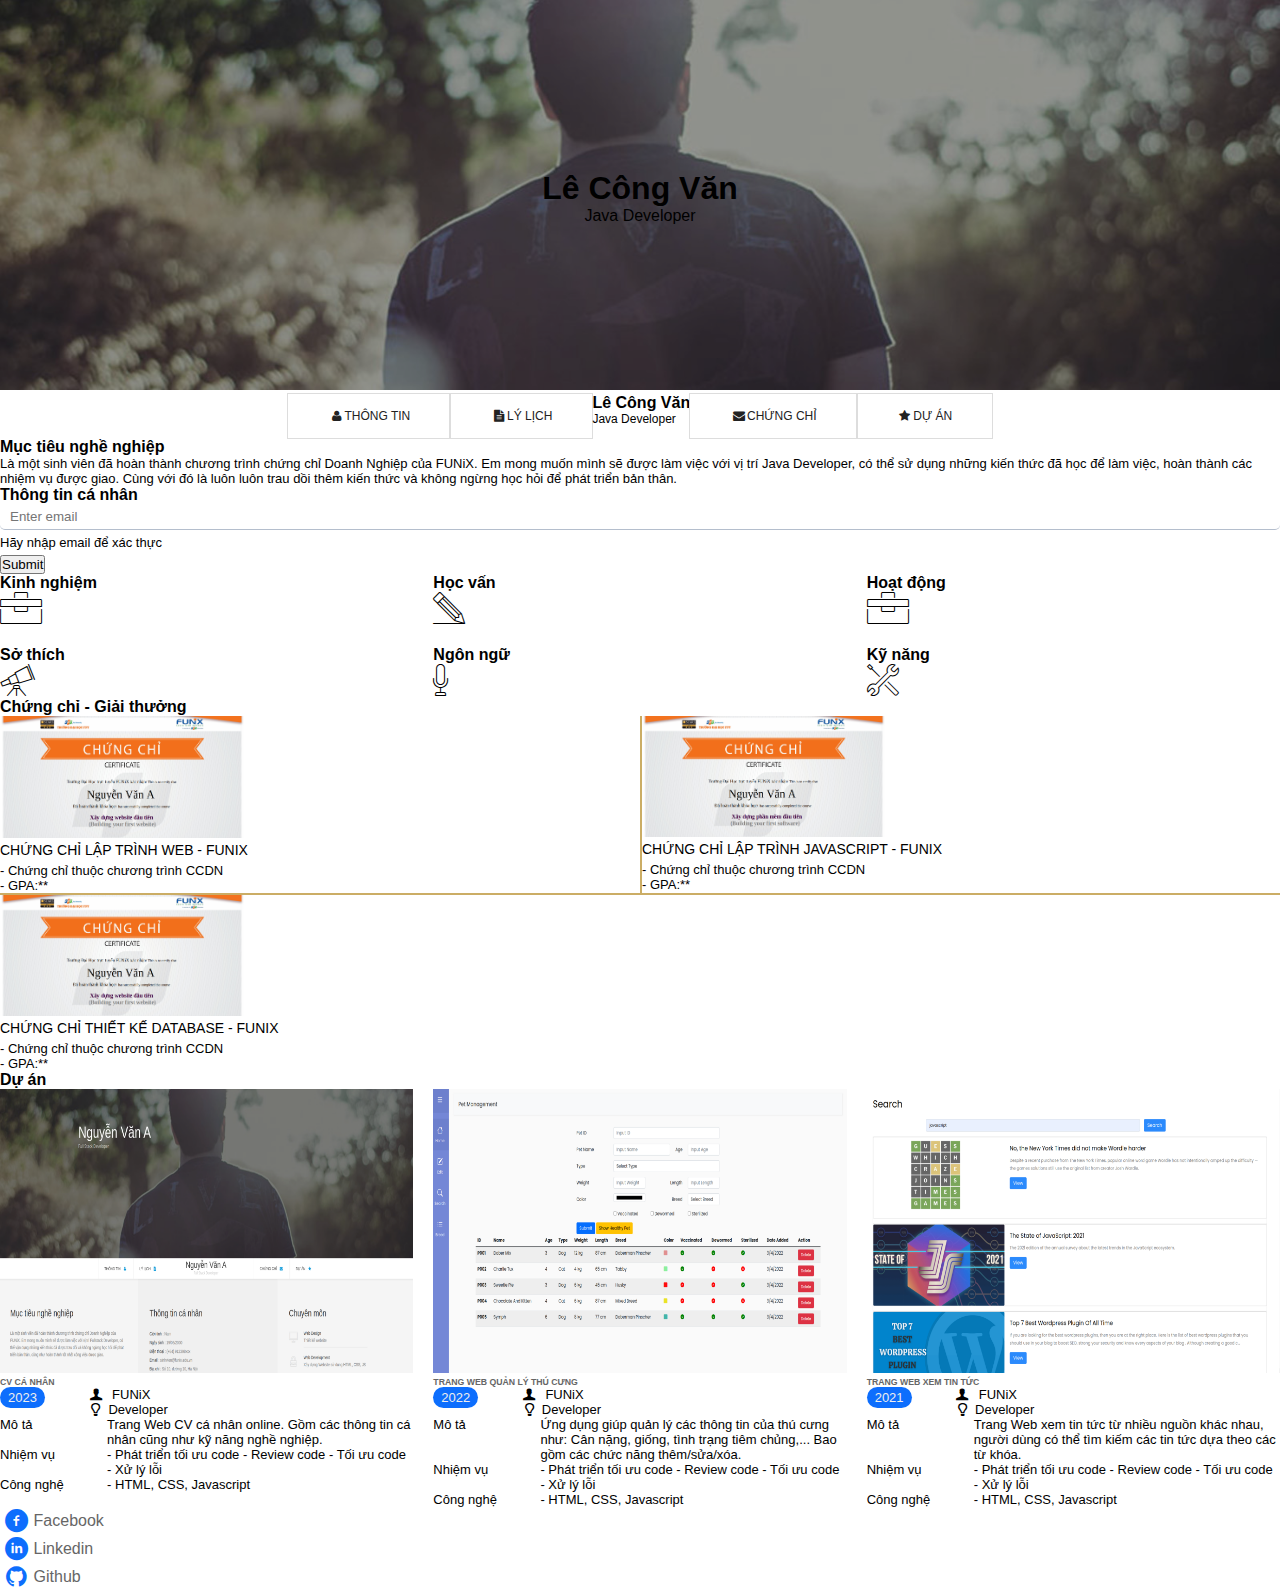
<file: index.html>
<!DOCTYPE html>
<html lang="en">
  <head>
    <meta charset="UTF-8" />
    <meta http-equiv="X-UA-Compatible" content="IE=edge" />
    <meta name="viewport" content="width=device-width, initial-scale=1.0" />
    <link
      href="https://cdn.jsdelivr.net/npm/bootstrap@5.3.0-alpha1/dist/css/bootstrap.min.css"
      rel="stylesheet"
      integrity="sha384-GLhlTQ8iRABdZLl6O3oVMWSktQOp6b7In1Zl3/Jr59b6EGGoI1aFkw7cmDA6j6gD"
      crossorigin="anonymous"
    />
    <link rel="stylesheet" href="./css/font.css" />
    <link rel="stylesheet" href="./css/laptop.css" />
    <link rel="stylesheet" href="./css/tablet.css" />
    <link rel="stylesheet" href="./css/mobile.css" />
    <title>Assignment 03</title>
  </head>
  <body>
    <header>
      <!-- Banner -->
      <div class="banner container text-light">
        <img src="./images/banner.jpg" alt="Banner" class="banner-img" />
        <div class="banner-text">
          <h1>Lê Công Văn</h1>
          <p>Java Developer</p>
        </div>
      </div>

      <!-- navbar -->
      <div class="container">
        <nav class="nav-bar">
          <a href="#" class="outline nav-padding internal-link text-sm"
            ><i class="icon-user text-primary"></i>Thông tin
          </a>
          <a href="#education" class="outline nav-padding internal-link text-sm"
            ><i class="icon-doc-text-inv text-primary"></i>Lý lịch</a
          >
          <div class="person-headshot text-center pt-1 px-4 hide">
            <h4 class="mb-0">Lê Công Văn</h4>
            <p class="mb-0 text-secondary text-sm">Java Developer</p>
          </div>
          <a
            href="#certificate"
            class="outline nav-padding internal-link text-sm"
            ><i class="icon-mail-alt text-primary"></i>Chứng chỉ</a
          >
          <a href="#project" class="outline nav-padding internal-link text-sm"
            ><i class="icon-star-1 text-primary"></i>Dự án</a
          >
        </nav>
      </div>

      <div class="container">
        <div class="row">
          <!-- Target -->
          <div class="bg-body-tertiary p-md-5 py-4 col-md">
            <h4 class="section-title">Mục tiêu nghề nghiệp</h4>
            <p class="text-li text-dark-emphasis">
              Là một sinh viên đã hoàn thành chương trình chứng chỉ Doanh Nghiệp
              của FUNiX. Em mong muốn mình sẽ được làm việc với vị trí Java
              Developer, có thể sử dụng những kiến thức đã học để làm việc, hoàn
              thành các nhiệm vụ được giao. Cùng với đó là luôn luôn trau dồi
              thêm kiến thức và không ngừng học hỏi để phát triển bản thân.
            </p>
          </div>

          <!-- Information -->
          <div class="bg-body-secondary p-md-5 py-4 col-md">
            <h4 class="section-title">Thông tin cá nhân</h4>
            <div class="text-li text-dark-emphasis information hidden">
              <p class="mb-1"><span class="bold">Giới tính</span> : Nam</p>
              <p class="mb-1">
                <span class="bold">Ngày sinh</span> : 24/05/1998
              </p>
              <p class="mb-1">
                <span class="bold">Điện thoại</span> : 033 916 3322
              </p>
              <p class="mb-1">
                <span class="bold">Email</span> : congvan2405@gmail.com
              </p>
              <p class="mb-1">
                <span class="bold">Địa chỉ</span> : N9 KTT212 Tân Xuân, Xuân
                Đỉnh, Bắc Từ Liêm, Hà Nội
              </p>
              <p class="mb-3">
                <span class="bold">Website</span> : http://abcxyz.com
              </p>
              <div>
                <a href="https://twitter.com/CongVan2405"
                  ><i class="icon-twitter link-color"></i
                ></a>
                <a href="https://www.facebook.com/vanle2405"
                  ><i class="icon-facebook link-color"></i
                ></a>
                <a href="#"><i class="icon-gplus link-color"></i></a>
                <a href="#"><i class="icon-linkedin link-color"></i></a>
              </div>
            </div>

            <div class="form-check p-0">
              <form class="text-li form">
                <input
                  type="email"
                  placeholder="Enter email"
                  class="email"
                  required
                />
                <div class="email-suggestions hidden">
                  <p>example@example.com</p>
                </div>
                <p class="mb-2">Hãy nhập email để xác thực</p>
                <button type="submit" class="btn btn-primary submit">
                  Submit
                </button>
              </form>
            </div>
          </div>
        </div>
      </div>
    </header>

    <main>
      <!-- Background -->
      <div class="container background my-5">
        <!-- Experience -->
        <div class="border p-4 showViewMore">
          <div class="d-flex justify-content-between py-3">
            <h4 class="section-title">Kinh nghiệm</h4>
            <i class="ic-toolbox text-xl text-secondary"></i>
          </div>

          <div>
            <button class="text-li btn-function viewMore hidden">
              ▼ View more
            </button>
          </div>
          <div>
            <button class="text-li btn-function viewLess hidden">
              ▲ View less
            </button>
          </div>

          <div class="viewMoreLess hidden">
            <div class="text-li ms-3">
              <p class="marking-time bold">
                Staff - Công ty TNHH Hyundai Kefico Vietnam
              </p>
              <p class="text-secondary italic">10/2021 - 09/2022</p>
              <ul class="job-list">
                <li>Process Technology (FMEA, Control Plan, ...)</li>
                <li>Setup try-out and line improvement</li>
              </ul>
            </div>

            <div class="text-li ms-3 mt-3">
              <p class="marking-time bold">Intern - Công ty X</p>
              <p class="text-secondary italic">08/2021 - 10/2021</p>
              <ul class="job-list">
                <li>Thiết kế web theo yêu cầu khách hàng</li>
                <li>Sử dụng công cụ: Figma, Canva, PTS.</li>
              </ul>
            </div>
          </div>
        </div>

        <!-- Education -->
        <div class="border p-4 showViewMore" id="education">
          <div class="d-flex justify-content-between py-3">
            <h4 class="section-title">Học vấn</h4>
            <i class="ic-pencil text-xl text-secondary"></i>
          </div>

          <div>
            <button class="text-li btn-function viewMore hidden">
              ▼ View more
            </button>
          </div>
          <div>
            <button class="text-li btn-function viewLess hidden">
              ▲ View less
            </button>
          </div>

          <div class="viewMoreLess hidden">
            <div class="text-li ms-3">
              <p class="marking-time bold">FUNiX</p>
              <p class="text-secondary italic">
                12/2022 - <span class="highlight">Hiện tại</span>
              </p>
              <ul class="job-list">
                <li>Chứng chỉ doanh nghiệp nhánh Java Developer</li>
                <li>GPA: */10</li>
              </ul>
            </div>

            <div class="text-li ms-3 mt-3">
              <p class="marking-time bold">Đại học Bách khoa Hà Nội</p>
              <p class="text-secondary italic">10/2016 - 08/2021</p>
              <ul class="job-list">
                <li>Chuyên ngành: Cơ khí chế tạo máy</li>
                <li>CPA: 2.68/4</li>
              </ul>
            </div>
          </div>
        </div>

        <!-- Activity -->
        <div class="border p-4 showViewMore">
          <div class="d-flex justify-content-between py-3">
            <h4 class="section-title">Hoạt động</h4>
            <i class="ic-toolbox text-xl text-secondary"></i>
          </div>

          <div>
            <button class="text-li btn-function viewMore hidden">
              ▼ View more
            </button>
          </div>
          <div>
            <button class="text-li btn-function viewLess hidden">
              ▲ View less
            </button>
          </div>

          <div class="viewMoreLess hidden">
            <div class="text-li ms-3">
              <p class="marking-time bold">Đội máu Bách khoa</p>
              <p class="text-secondary italic">10/2020 - 10/2022</p>
              <ul class="job-list">
                <li>Hỗ trợ đội tình nguyện</li>
                <li>Tham gia hiến máu</li>
              </ul>
            </div>

            <div class="text-li ms-3 mt-3">
              <p class="marking-time bold">CLB đồng hương Hải Dương</p>
              <p class="text-secondary italic">08/2019 - 09/2019</p>
              <ul class="job-list">
                <li>Trung thu cho em</li>
                <li>Hỗ trợ bán đồ gây quỹ mua quà</li>
              </ul>
            </div>
          </div>
        </div>

        <!-- Hobby -->
        <div class="border p-4 showViewMore">
          <div class="d-flex justify-content-between py-3">
            <h4 class="section-title">Sở thích</h4>
            <i class="ic-telescope text-xl text-secondary"></i>
          </div>

          <div>
            <button class="text-li btn-function viewMore hidden">
              ▼ View more
            </button>
          </div>
          <div>
            <button class="text-li btn-function viewLess hidden">
              ▲ View less
            </button>
          </div>

          <div class="viewMoreLess hidden">
            <div class="d-flex justify-content-evenly text-li">
              <div class="hobby-detail">
                <i class="ic-megaphone ic-add-circle"></i>
                <p>Âm nhạc</p>
              </div>

              <div class="hobby-detail">
                <i class="ic-strategy ic-add-circle"></i>
                <p>Chơi game</p>
              </div>

              <div class="hobby-detail">
                <i class="ic-hotairballoon ic-add-circle"></i>
                <p>Du lịch</p>
              </div>

              <div class="hobby-detail">
                <i class="ic-basket ic-add-circle"></i>
                <p>Nấu ăn</p>
              </div>
            </div>
          </div>
        </div>

        <!-- Language -->
        <div class="border p-4 showViewMore">
          <div class="d-flex justify-content-between py-3">
            <h4 class="section-title">Ngôn ngữ</h4>
            <i class="ic-mic text-xl text-secondary"></i>
          </div>

          <div>
            <button class="text-li btn-function viewMore hidden">
              ▼ View more
            </button>
          </div>
          <div>
            <button class="text-li btn-function viewLess hidden">
              ▲ View less
            </button>
          </div>

          <div class="viewMoreLess hidden">
            <div class="text-li">
              <p>Tiếng anh - TOEIC 495</p>
              <span class="level-blue"></span><span class="level-gray"></span
              ><span class="level-gray"></span>
            </div>
          </div>
        </div>

        <!-- Skill -->
        <div class="border p-4 showViewMore">
          <div class="d-flex justify-content-between py-3">
            <h4 class="section-title">Kỹ năng</h4>
            <i class="ic-tools-2 text-xl text-secondary"></i>
          </div>

          <div>
            <button class="text-li btn-function viewMore hidden">
              ▼ View more
            </button>
          </div>
          <div>
            <button class="text-li btn-function viewLess hidden">
              ▲ View less
            </button>
          </div>

          <div class="viewMoreLess hidden">
            <div class="text-li">
              <div class="skill">
                <p>HTML/CSS: Fundamental</p>
                <span class="level-blue"></span><span class="level-gray"></span
                ><span class="level-gray"></span>
              </div>

              <div class="skill">
                <p>Javascript: Fundamental</p>
                <span class="level-blue"></span><span class="level-gray"></span
                ><span class="level-gray"></span>
              </div>

              <div class="skill">
                <p>Java: Fundamental</p>
                <span class="level-blue"></span><span class="level-gray"></span
                ><span class="level-gray"></span>
              </div>

              <div class="skill">
                <p>Bootstrap 5: Fundamental</p>
                <span class="level-blue"></span><span class="level-gray"></span
                ><span class="level-gray"></span>
              </div>
            </div>
          </div>
        </div>
      </div>

      <!-- Certificate -->
      <div class="container" id="certificate">
        <div class="row bg-body-secondary p-4">
          <h4 class="section-title pt-3">Chứng chỉ - Giải thưởng</h4>
          <div class="award p-0">
            <div class="d-lg-flex p-3 award-border">
              <img
                src="./images/Cert_WEB.png"
                alt="Web Certificate"
                class="cert-image"
              />
              <div>
                <p class="cert-name">Chứng chỉ lập trình Web - FUNiX</p>
                <ul class="job-list text-li">
                  <li>Chứng chỉ thuộc chương trình CCDN</li>
                  <li>GPA:**</li>
                </ul>
              </div>
            </div>

            <div class="d-lg-flex p-3 add-border-left">
              <img
                src="./images/Cert_PRF.png"
                alt="PRF Certificate"
                class="cert-image"
              />
              <div>
                <div class="cert-name">
                  Chứng chỉ lập trình Javascript - FUNiX
                </div>
                <ul class="job-list text-li">
                  <li>Chứng chỉ thuộc chương trình CCDN</li>
                  <li>GPA:**</li>
                </ul>
              </div>
            </div>

            <div class="d-lg-flex p-3">
              <img
                src="./images/Cert_DBI.png"
                alt="DBI Certificate"
                class="cert-image"
              />
              <div>
                <div class="cert-name">Chứng chỉ thiết kế database - FUNiX</div>
                <ul class="job-list text-li">
                  <li>Chứng chỉ thuộc chương trình CCDN</li>
                  <li>GPA:**</li>
                </ul>
              </div>
            </div>
          </div>
        </div>
      </div>

      <!-- Project -->
      <div class="container py-4" id="project">
        <h4 class="section-title p-3">Dự án</h4>
        <div class="project">
          <div class="project1 border">
            <img
              src="./images/project_1.png"
              alt="private CV"
              class="project-image"
            />
            <div class="text-secondary text-li">
              <a href="digital-cv.html">
                <h6 class="project-name p-2 m-0 border-bottom border-top">
                  CV cá nhân
                </h6>
              </a>
              <div class="project-time p-2 border-bottom">
                <div class="highlight-time">2023</div>
                <div class="row">
                  <p class="col-lg ps-0 pb-2">
                    <i class="icon-user-1"></i>&nbsp; FUNiX
                  </p>
                  <p class="col-lg p-0"><i class="icon-lamp"></i> Developer</p>
                </div>
              </div>
              <div class="project-detail p-2 border-bottom">
                <p>Mô tả</p>
                <p>
                  Trang Web CV cá nhân online. Gồm các thông tin cá nhân cũng
                  như kỹ năng nghề nghiệp.
                </p>
              </div>
              <div class="project-detail p-2 border-bottom">
                <p>Nhiệm vụ</p>
                <p>
                  - Phát triển tối ưu code - Review code - Tối ưu code - Xử lý
                  lỗi
                </p>
              </div>
              <div class="project-detail p-2">
                <p>Công nghệ</p>
                <p>- HTML, CSS, Javascript</p>
              </div>
            </div>
          </div>

          <div class="project2 border">
            <img
              src="./images/project_2.png"
              alt="private CV"
              class="project-image"
            />
            <div class="text-secondary text-li">
              <a href="digital-cv.html">
                <h6 class="project-name p-2 m-0 border-bottom border-top">
                  Trang Web quản lý thú cưng
                </h6>
              </a>
              <div class="project-time p-2 border-bottom">
                <div class="highlight-time">2022</div>
                <div class="row">
                  <p class="col-lg ps-0 pb-2">
                    <i class="icon-user-1"></i>&nbsp; FUNiX
                  </p>
                  <p class="col-lg p-0"><i class="icon-lamp"></i> Developer</p>
                </div>
              </div>
              <div class="project-detail p-2 border-bottom">
                <p>Mô tả</p>
                <p>
                  Ứng dụng giúp quản lý các thông tin của thú cưng như: Cân
                  nặng, giống, tình trạng tiêm chủng,... Bao gồm các chức năng
                  thêm/sửa/xóa.
                </p>
              </div>
              <div class="project-detail p-2 border-bottom">
                <p>Nhiệm vụ</p>
                <p>
                  - Phát triển tối ưu code - Review code - Tối ưu code - Xử lý
                  lỗi
                </p>
              </div>
              <div class="project-detail p-2">
                <p>Công nghệ</p>
                <p>- HTML, CSS, Javascript</p>
              </div>
            </div>
          </div>

          <div class="project3 border">
            <img
              src="./images/project_3.png"
              alt="private CV"
              class="project-image"
            />
            <div class="text-secondary text-li">
              <a href="digital-cv.html">
                <h6 class="project-name p-2 m-0 border-bottom border-top">
                  Trang Web xem tin tức
                </h6>
              </a>
              <div class="project-time p-2 border-bottom">
                <div class="highlight-time">2021</div>
                <div class="row">
                  <p class="col-lg ps-0 pb-2">
                    <i class="icon-user-1"></i>&nbsp; FUNiX
                  </p>
                  <p class="col-lg p-0"><i class="icon-lamp"></i> Developer</p>
                </div>
              </div>
              <div class="project-detail p-2 border-bottom">
                <p>Mô tả</p>
                <p>
                  Trang Web xem tin tức từ nhiều nguồn khác nhau, người dùng có
                  thể tìm kiếm các tin tức dựa theo các từ khóa.
                </p>
              </div>
              <div class="project-detail p-2 border-bottom">
                <p>Nhiệm vụ</p>
                <p>
                  - Phát triển tối ưu code - Review code - Tối ưu code - Xử lý
                  lỗi
                </p>
              </div>
              <div class="project-detail p-2">
                <p>Công nghệ</p>
                <p>- HTML, CSS, Javascript</p>
              </div>
            </div>
          </div>
        </div>
      </div>
    </main>

    <footer>
      <!-- Contact -->
      <div class="container">
        <div class="d-flex justify-content-center bg-body-secondary p-4">
          <a href="https://www.facebook.com/vanle2405" class="networks p-2"
            ><i class="icon-facebook-circled text-lg link-color"></i
            ><span class="hide-sm">Facebook</span></a
          >
          <a
            href="https://www.linkedin.com/in/cong-van-06521a20b/"
            class="networks p-2"
            ><i class="icon-linkedin-circled text-lg link-color"></i
            ><span class="hide-sm">Linkedin</span></a
          >
          <a href="https://github.com/Cong-Van" class="networks p-2">
            <i class="icon-github-circled text-lg link-color"></i
            ><span class="hide-sm">Github</span></a
          >
        </div>
      </div>
    </footer>
    <script
      src="https://cdn.jsdelivr.net/npm/bootstrap@5.3.0-alpha1/dist/js/bootstrap.bundle.min.js"
      integrity="sha384-w76AqPfDkMBDXo30jS1Sgez6pr3x5MlQ1ZAGC+nuZB+EYdgRZgiwxhTBTkF7CXvN"
      crossorigin="anonymous"
    ></script>
    <script src="script.js"></script>
  </body>
</html>
</file>
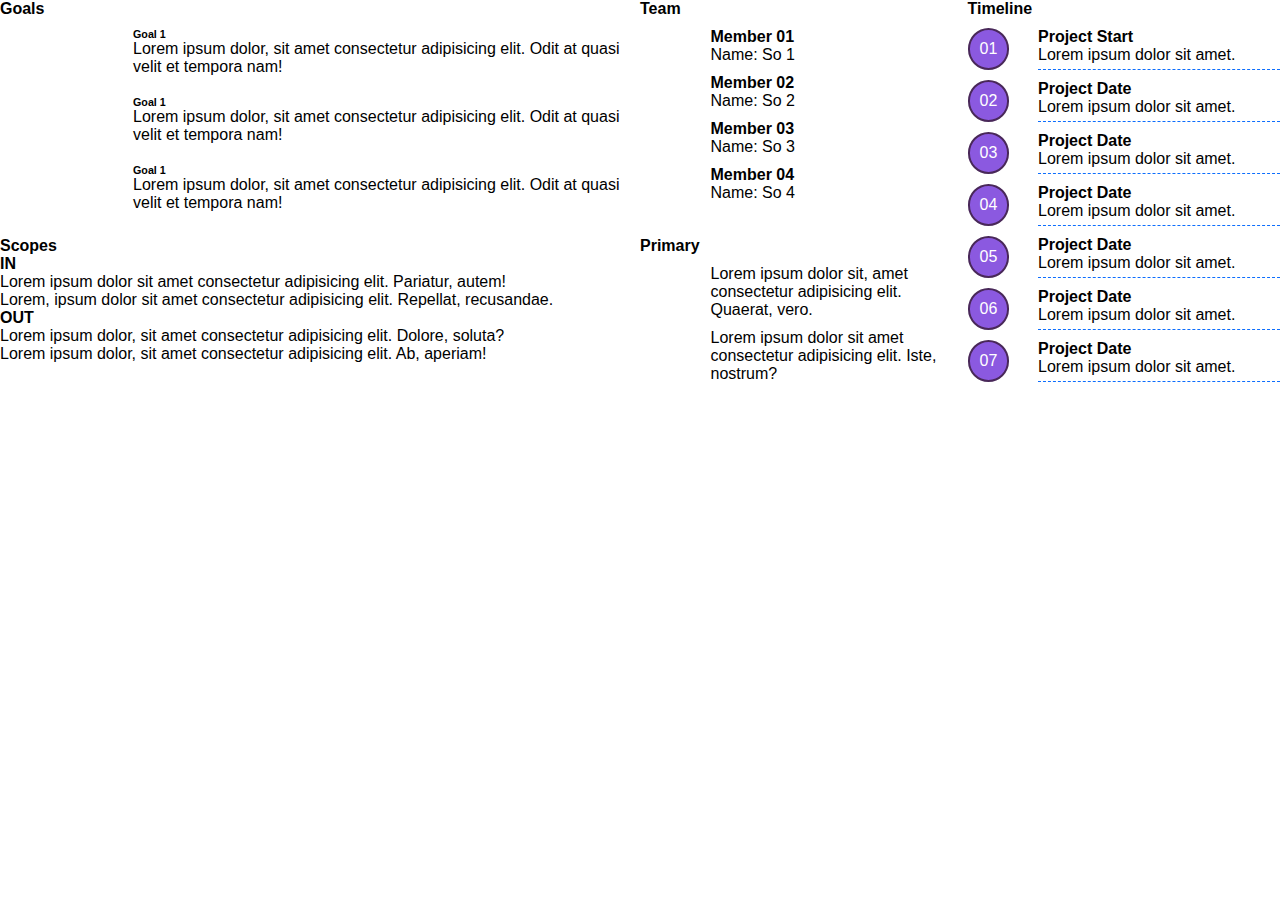
<file: digital-cv.html>
<!DOCTYPE html>
<html lang="en">
  <head>
    <meta charset="UTF-8" />
    <meta http-equiv="X-UA-Compatible" content="IE=edge" />
    <meta name="viewport" content="width=device-width, initial-scale=1.0" />
    <link
      href="https://cdn.jsdelivr.net/npm/bootstrap@5.3.0-alpha1/dist/css/bootstrap.min.css"
      rel="stylesheet"
      integrity="sha384-GLhlTQ8iRABdZLl6O3oVMWSktQOp6b7In1Zl3/Jr59b6EGGoI1aFkw7cmDA6j6gD"
      crossorigin="anonymous"
    />
    <link
      rel="stylesheet"
      href="https://cdnjs.cloudflare.com/ajax/libs/font-awesome/6.2.1/css/all.min.css"
      integrity="sha512-MV7K8+y+gLIBoVD59lQIYicR65iaqukzvf/nwasF0nqhPay5w/9lJmVM2hMDcnK1OnMGCdVK+iQrJ7lzPJQd1w=="
      crossorigin="anonymous"
      referrerpolicy="no-referrer"
    />
    <link rel="stylesheet" href="./css/font.css" />
    <link rel="stylesheet" href="./css/laptop.css" />
    <link rel="stylesheet" href="./css/tablet.css" />
    <link rel="stylesheet" href="./css/mobile.css" />
    <title>Project Charter</title>
  </head>
  <body>
    <div class="container bg-primary">
      <div class="grid-summary px-2 py-3">
        <!-- Goals -->
        <div class="bg-body-tertiary">
          <div class="p-3 pb-4">
            <h4 class="text-primary bold border-bottom border-2 pb-2">Goals</h4>
            <div class="grid-layout border-bottom">
              <i class="fa-solid fa-flag-checkered text-center pt-1"></i>
              <div>
                <h6 class="bold mb-1">Goal 1</h6>
                <p>
                  Lorem ipsum dolor, sit amet consectetur adipisicing elit. Odit
                  at quasi velit et tempora nam!
                </p>
              </div>
            </div>
            <div class="grid-layout border-bottom">
              <i class="fa-solid fa-flag-checkered text-center pt-1"></i>
              <div>
                <h6 class="bold mb-1">Goal 1</h6>
                <p>
                  Lorem ipsum dolor, sit amet consectetur adipisicing elit. Odit
                  at quasi velit et tempora nam!
                </p>
              </div>
            </div>
            <div class="grid-layout border-bottom">
              <i class="fa-solid fa-flag-checkered text-center pt-1"></i>
              <div>
                <h6 class="bold mb-1">Goal 1</h6>
                <p>
                  Lorem ipsum dolor, sit amet consectetur adipisicing elit. Odit
                  at quasi velit et tempora nam!
                </p>
              </div>
            </div>
          </div>
        </div>

        <!-- Scopes -->
        <div class="bg-body-tertiary scope">
          <div class="p-3 pb-4">
            <h4 class="text-primary bold border-bottom border-2 pb-2">
              Scopes
            </h4>
            <div class="row">
              <div class="col-lg pb-2">
                <h4 class="bold">IN</h4>
                <p>
                  Lorem ipsum dolor sit amet consectetur adipisicing elit.
                  Pariatur, autem!
                </p>
                <p>
                  Lorem, ipsum dolor sit amet consectetur adipisicing elit.
                  Repellat, recusandae.
                </p>
              </div>
              <div class="col-lg pb-2">
                <h4 class="bold">OUT</h4>
                <p>
                  Lorem ipsum dolor, sit amet consectetur adipisicing elit.
                  Dolore, soluta?
                </p>
                <p>
                  Lorem ipsum dolor, sit amet consectetur adipisicing elit. Ab,
                  aperiam!
                </p>
              </div>
            </div>
          </div>
        </div>

        <!-- Team -->
        <div class="bg-body-tertiary">
          <div class="p-3 pb-4">
            <h4 class="text-primary bold border-bottom border-2 pb-2">Team</h4>
            <div class="grid-layout">
              <i class="fa-solid fa-circle-user text-center pt-1"></i>
              <div>
                <p class="bold">Member 01</p>
                <p>Name: So 1</p>
              </div>
              <i class="fa-solid fa-circle-user text-center pt-1"></i>
              <div>
                <p class="bold">Member 02</p>
                <p>Name: So 2</p>
              </div>
              <i class="fa-solid fa-circle-user text-center pt-1"></i>
              <div>
                <p class="bold">Member 03</p>
                <p>Name: So 3</p>
              </div>
              <i class="fa-solid fa-circle-user text-center pt-1"></i>
              <div>
                <p class="bold">Member 04</p>
                <p>Name: So 4</p>
              </div>
            </div>
          </div>
        </div>

        <!-- Primary -->
        <div class="bg-body-tertiary">
          <div class="p-3 pb-4">
            <h4 class="text-primary bold border-bottom border-2 pb-2">
              Primary
            </h4>
            <div class="grid-layout">
              <i
                class="fa-sharp fa-solid fa-circle-question text-center pt-1"
              ></i>
              <p>
                Lorem ipsum dolor sit, amet consectetur adipisicing elit.
                Quaerat, vero.
              </p>
              <i
                class="fa-sharp fa-solid fa-circle-question text-center pt-1"
              ></i>
              <p>
                Lorem ipsum dolor sit amet consectetur adipisicing elit. Iste,
                nostrum?
              </p>
            </div>
          </div>
        </div>

        <!-- Timeline -->
        <div class="bg-body-tertiary timeline">
          <div class="p-3 pb-4">
            <h4 class="text-primary bold border-bottom border-2 pb-2">
              Timeline
            </h4>
            <div class="grid-layout">
              <p class="timeline-number text-center pt-1">01</p>
              <div class="timeline-border">
                <p class="bold">Project Start</p>
                <p>Lorem ipsum dolor sit amet.</p>
              </div>
              <p class="timeline-number text-center pt-1">02</p>
              <div class="timeline-border">
                <p class="bold">Project Date</p>
                <p>Lorem ipsum dolor sit amet.</p>
              </div>
              <p class="timeline-number text-center pt-1">03</p>
              <div class="timeline-border">
                <p class="bold">Project Date</p>
                <p>Lorem ipsum dolor sit amet.</p>
              </div>
              <p class="timeline-number text-center pt-1">04</p>
              <div class="timeline-border">
                <p class="bold">Project Date</p>
                <p>Lorem ipsum dolor sit amet.</p>
              </div>
              <p class="timeline-number text-center pt-1">05</p>
              <div class="timeline-border">
                <p class="bold">Project Date</p>
                <p>Lorem ipsum dolor sit amet.</p>
              </div>
              <p class="timeline-number text-center pt-1">06</p>
              <div class="timeline-border">
                <p class="bold">Project Date</p>
                <p>Lorem ipsum dolor sit amet.</p>
              </div>
              <p class="timeline-number text-center pt-1">07</p>
              <div class="timeline-border">
                <p class="bold">Project Date</p>
                <p>Lorem ipsum dolor sit amet.</p>
              </div>
            </div>
          </div>
        </div>
      </div>
    </div>
    <script
      src="https://cdn.jsdelivr.net/npm/bootstrap@5.3.0-alpha1/dist/js/bootstrap.bundle.min.js"
      integrity="sha384-w76AqPfDkMBDXo30jS1Sgez6pr3x5MlQ1ZAGC+nuZB+EYdgRZgiwxhTBTkF7CXvN"
      crossorigin="anonymous"
    ></script>
  </body>
</html>
</file>
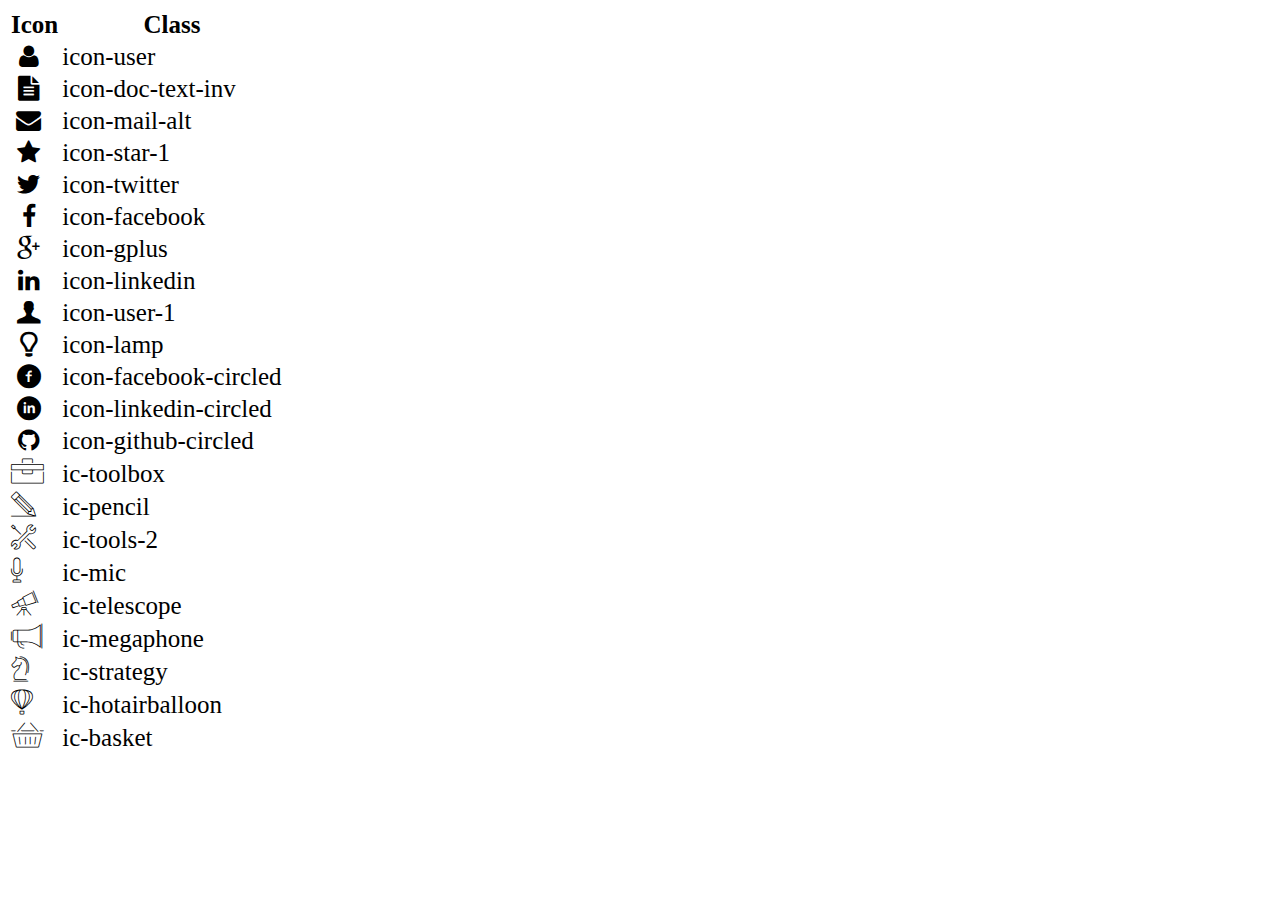
<file: icon-list.html>
<!DOCTYPE html>
<html lang="en">

<head>
    <meta charset="UTF-8">
    <meta http-equiv="X-UA-Compatible" content="IE=edge">
    <meta name="viewport" content="width=device-width, initial-scale=1.0">
    <link rel="stylesheet" href="css/font.css">
    <title>Icon List</title>
</head>

<body>
    <table style="font-size: 25px;">
        <thead>
            <tr>
                <th>Icon</th>
                <th>Class</th>
            </tr>
        </thead>
        <tbody>
            <tr>
                <td><i class="icon-user"></i></td>
                <td>icon-user</td>
            </tr>
            <tr>
                <td><i class="icon-doc-text-inv"></i></td>
                <td>icon-doc-text-inv</td>
            </tr>
            <tr>
                <td><i class="icon-mail-alt"></i></td>
                <td>icon-mail-alt</td>
            </tr>
            <tr>
                <td><i class="icon-star-1"></i></td>
                <td>icon-star-1</td>
            </tr>
            <tr>
                <td><i class="icon-twitter"></i></td>
                <td>icon-twitter</td>
            </tr>
            <tr>
                <td><i class="icon-facebook"></i></td>
                <td>icon-facebook</td>
            </tr>
            <tr>
                <td><i class="icon-gplus"></i></td>
                <td>icon-gplus</td>
            </tr>
            <tr>
                <td><i class="icon-linkedin"></i></td>
                <td>icon-linkedin</td>
            </tr>
            <tr>
                <td><i class="icon-user-1"></i></td>
                <td>icon-user-1</td>
            </tr>
            <tr>
                <td><i class="icon-lamp"></i></td>
                <td>icon-lamp</td>
            </tr>
            <tr>
                <td><i class="icon-facebook-circled"></i></td>
                <td>icon-facebook-circled</td>
            </tr>
            <tr>
                <td><i class="icon-linkedin-circled"></i></td>
                <td>icon-linkedin-circled</td>
            </tr>
            <tr>
                <td><i class="icon-github-circled"></i></td>
                <td>icon-github-circled</td>
            </tr>
            <tr>
                <td><i class="ic-toolbox"></i></td>
                <td>ic-toolbox</td>
            </tr>
            <tr>
                <td><i class="ic-pencil"></i></td>
                <td>ic-pencil</td>
            </tr>
            <tr>
                <td><i class="ic-tools-2"></i></td>
                <td>ic-tools-2</td>
            </tr>

            <tr>
                <td><i class="ic-mic"></i></td>
                <td>ic-mic</td>
            </tr>
            <tr>
                <td><i class="ic-telescope"></i></td>
                <td>ic-telescope</td>
            </tr>
            <tr>
                <td><i class="ic-megaphone"></i></td>
                <td>ic-megaphone</td>
            </tr>
            <tr>
                <td><i class="ic-strategy"></i></td>
                <td>ic-strategy</td>
            </tr>
            <tr>
                <td><i class="ic-hotairballoon"></i></td>
                <td>ic-hotairballoon</td>
            </tr>
            <tr>
                <td><i class="ic-basket"></i></td>
                <td>ic-basket</td>
            </tr>
        </tbody>
    </table>
</body>

</html>
</file>
<file: css/font.css>
@font-face {
	font-family: 'open_sanslight';
	src: url('../fonts/OpenSans-Light-webfont.eot');
	src: url('../fonts/OpenSans-Light-webfont.eot#iefix') format('embedded-opentype'),
		url('../fonts/OpenSans-Light-webfont.woff') format('woff'),
		url('../fonts/OpenSans-Light-webfont.ttf') format('truetype'),
		url('../fonts/OpenSans-Light-webfont.svg#open_sanslight') format('svg');
	font-weight: normal;
	font-style: normal;

}

@font-face {
	font-family: 'open_sansitalic';
	src: url('../fonts/OpenSans-Italic-webfont.eot');
	src: url('../fonts/OpenSans-Italic-webfont.eot#iefix') format('embedded-opentype'),
		url('../fonts/OpenSans-Italic-webfont.woff') format('woff'),
		url('../fonts/OpenSans-Italic-webfont.ttf') format('truetype'),
		url('../fonts/OpenSans-Italic-webfont.svg#open_sansitalic') format('svg');
	font-weight: normal;
	font-style: normal;

}

@font-face {
	font-family: 'open_sanssemibold';
	src: url('../fonts/OpenSans-Semibold-webfont.eot');
	src: url('../fonts/OpenSans-Semibold-webfont.eot#iefix') format('embedded-opentype'),
		url('../fonts/OpenSans-Semibold-webfont.woff') format('woff'),
		url('../fonts/OpenSans-Semibold-webfont.ttf') format('truetype'),
		url('../fonts/OpenSans-Semibold-webfont.svg#open_sanssemibold') format('svg');
	font-weight: normal;
	font-style: normal;

}


@font-face {
	font-family: 'open_sanslight_italic';
	src: url('../fonts/OpenSans-LightItalic-webfont.eot');
	src: url('../fonts/OpenSans-LightItalic-webfont.eot#iefix') format('embedded-opentype'),
		url('../fonts/OpenSans-LightItalic-webfont.woff') format('woff'),
		url('../fonts/OpenSans-LightItalic-webfont.ttf') format('truetype'),
		url('../fonts/OpenSans-LightItalic-webfont.svg#open_sanslight_italic') format('svg');
	font-weight: normal;
	font-style: normal;

}

@font-face {
	font-family: 'open_sansregular';
	src: url('../fonts/OpenSans-Regular-webfont.eot');
	src: url('../fonts/OpenSans-Regular-webfont.eot#iefix') format('embedded-opentype'),
		url('../fonts/OpenSans-Regular-webfont.woff') format('woff'),
		url('../fonts/OpenSans-Regular-webfont.ttf') format('truetype'),
		url('../fonts/OpenSans-Regular-webfont.svg#open_sansregular') format('svg');
	font-weight: normal;
	font-style: normal;

}


@font-face {
	font-family: 'fontello';
	src: url('../fonts/fontello.eot');
	src: url('../fonts/fontello.eot#iefix') format('embedded-opentype'),
		url('../fonts/fontello.woff') format('woff'),
		url('../fonts/fontello.ttf') format('truetype'),
		url('../fonts/fontello.svg#fontello') format('svg');
	font-weight: normal;
	font-style: normal;
}

[class^="icon-"]:before,
[class*=" icon-"]:before {
	font-family: "fontello";
	font-style: normal;
	font-weight: normal;
	speak: none;

	display: inline-block;
	text-decoration: inherit;
	width: 1em;
	margin-right: .2em;
	text-align: center;
	/* opacity: .8; */

	/* For safety - reset parent styles, that can break glyph codes*/
	font-variant: normal;
	text-transform: none;

	/* fix buttons height, for twitter bootstrap */
	line-height: 1em;

	/* Animation center compensation - margins should be symmetric */
	/* remove if not needed */
	margin-left: .2em;

	/* you can be more comfortable with increased icons size */
	/* font-size: 120%; */

	/* Font smoothing. That was taken from TWBS */
	-webkit-font-smoothing: antialiased;
	-moz-osx-font-smoothing: grayscale;

	/* Uncomment for 3D effect */
	/* text-shadow: 1px 1px 1px rgba(127, 127, 127, 0.3); */
}

.icon-emo-happy:before {
	content: '\e800';
}

/* '' */
.icon-emo-wink:before {
	content: '\e801';
}

/* '' */
.icon-emo-wink2:before {
	content: '\e802';
}

/* '' */
.icon-emo-unhappy:before {
	content: '\e803';
}

/* '' */
.icon-emo-sleep:before {
	content: '\e804';
}

/* '' */
.icon-emo-thumbsup:before {
	content: '\e805';
}

/* '' */
.icon-emo-devil:before {
	content: '\e806';
}

/* '' */
.icon-emo-surprised:before {
	content: '\e807';
}

/* '' */
.icon-emo-tongue:before {
	content: '\e808';
}

/* '' */
.icon-emo-coffee:before {
	content: '\e809';
}

/* '' */
.icon-emo-sunglasses:before {
	content: '\e80a';
}

/* '' */
.icon-emo-displeased:before {
	content: '\e80b';
}

/* '' */
.icon-emo-beer:before {
	content: '\e80c';
}

/* '' */
.icon-emo-grin:before {
	content: '\e80d';
}

/* '' */
.icon-emo-angry:before {
	content: '\e80e';
}

/* '' */
.icon-emo-saint:before {
	content: '\e80f';
}

/* '' */
.icon-emo-cry:before {
	content: '\e810';
}

/* '' */
.icon-emo-shoot:before {
	content: '\e811';
}

/* '' */
.icon-emo-squint:before {
	content: '\e812';
}

/* '' */
.icon-emo-laugh:before {
	content: '\e813';
}

/* '' */
.icon-spin1:before {
	content: '\e814';
}

/* '' */
.icon-spin2:before {
	content: '\e815';
}

/* '' */
.icon-spin3:before {
	content: '\e816';
}

/* '' */
.icon-spin4:before {
	content: '\e817';
}

/* '' */
.icon-spin5:before {
	content: '\e818';
}

/* '' */
.icon-spin6:before {
	content: '\e819';
}

/* '' */
.icon-firefox:before {
	content: '\e81a';
}

/* '' */
.icon-chrome:before {
	content: '\e81b';
}

/* '' */
.icon-opera:before {
	content: '\e81c';
}

/* '' */
.icon-ie:before {
	content: '\e81d';
}

/* '' */
.icon-crown:before {
	content: '\e81e';
}

/* '' */
.icon-crown-plus:before {
	content: '\e81f';
}

/* '' */
.icon-crown-minus:before {
	content: '\e820';
}

/* '' */
.icon-marquee:before {
	content: '\e821';
}

/* '' */
.icon-glass:before {
	content: '\e822';
}

/* '' */
.icon-music:before {
	content: '\e823';
}

/* '' */
.icon-search:before {
	content: '\e824';
}

/* '' */
.icon-mail:before {
	content: '\e825';
}

/* '' */
.icon-mail-alt:before {
	content: '\e826';
}

/* '' */
.icon-mail-squared:before {
	content: '\e827';
}

/* '' */
.icon-heart:before {
	content: '\e828';
}

/* '' */
.icon-heart-empty:before {
	content: '\e829';
}

/* '' */
.icon-star-1:before {
	content: '\e82a';
}

/* '' */
.icon-star-empty-1:before {
	content: '\e82b';
}

/* '' */
.icon-star-half:before {
	content: '\e82c';
}

/* '' */
.icon-star-half-alt:before {
	content: '\e82d';
}

/* '' */
.icon-user:before {
	content: '\e82e';
}

/* '' */
.icon-user-plus:before {
	content: '\e82f';
}

/* '' */
.icon-user-times:before {
	content: '\e830';
}

/* '' */
.icon-users:before {
	content: '\e831';
}

/* '' */
.icon-male:before {
	content: '\e832';
}

/* '' */
.icon-female:before {
	content: '\e833';
}

/* '' */
.icon-child:before {
	content: '\e834';
}

/* '' */
.icon-user-secret:before {
	content: '\e835';
}

/* '' */
.icon-video:before {
	content: '\e836';
}

/* '' */
.icon-videocam:before {
	content: '\e837';
}

/* '' */
.icon-picture:before {
	content: '\e838';
}

/* '' */
.icon-camera:before {
	content: '\e839';
}

/* '' */
.icon-camera-alt:before {
	content: '\e83a';
}

/* '' */
.icon-th-large:before {
	content: '\e83b';
}

/* '' */
.icon-th:before {
	content: '\e83c';
}

/* '' */
.icon-th-list:before {
	content: '\e83d';
}

/* '' */
.icon-ok:before {
	content: '\e83e';
}

/* '' */
.icon-ok-circled:before {
	content: '\e83f';
}

/* '' */
.icon-ok-circled2:before {
	content: '\e840';
}

/* '' */
.icon-ok-squared:before {
	content: '\e841';
}

/* '' */
.icon-cancel:before {
	content: '\e842';
}

/* '' */
.icon-cancel-circled:before {
	content: '\e843';
}

/* '' */
.icon-cancel-circled2:before {
	content: '\e844';
}

/* '' */
.icon-plus:before {
	content: '\e845';
}

/* '' */
.icon-plus-circled:before {
	content: '\e846';
}

/* '' */
.icon-plus-squared:before {
	content: '\e847';
}

/* '' */
.icon-plus-squared-alt:before {
	content: '\e848';
}

/* '' */
.icon-minus:before {
	content: '\e849';
}

/* '' */
.icon-minus-circled:before {
	content: '\e84a';
}

/* '' */
.icon-minus-squared:before {
	content: '\e84b';
}

/* '' */
.icon-minus-squared-alt:before {
	content: '\e84c';
}

/* '' */
.icon-help:before {
	content: '\e84d';
}

/* '' */
.icon-help-circled:before {
	content: '\e84e';
}

/* '' */
.icon-info-circled:before {
	content: '\e84f';
}

/* '' */
.icon-info:before {
	content: '\e850';
}

/* '' */
.icon-home:before {
	content: '\e851';
}

/* '' */
.icon-link:before {
	content: '\e852';
}

/* '' */
.icon-unlink:before {
	content: '\e853';
}

/* '' */
.icon-link-ext:before {
	content: '\e854';
}

/* '' */
.icon-link-ext-alt:before {
	content: '\e855';
}

/* '' */
.icon-attach:before {
	content: '\e856';
}

/* '' */
.icon-lock:before {
	content: '\e857';
}

/* '' */
.icon-lock-open:before {
	content: '\e858';
}

/* '' */
.icon-lock-open-alt:before {
	content: '\e859';
}

/* '' */
.icon-pin:before {
	content: '\e85a';
}

/* '' */
.icon-eye:before {
	content: '\e85b';
}

/* '' */
.icon-eye-off:before {
	content: '\e85c';
}

/* '' */
.icon-tag-1:before {
	content: '\e85d';
}

/* '' */
.icon-tags:before {
	content: '\e85e';
}

/* '' */
.icon-bookmark:before {
	content: '\e85f';
}

/* '' */
.icon-bookmark-empty:before {
	content: '\e860';
}

/* '' */
.icon-flag:before {
	content: '\e861';
}

/* '' */
.icon-flag-empty:before {
	content: '\e862';
}

/* '' */
.icon-flag-checkered:before {
	content: '\e863';
}

/* '' */
.icon-thumbs-up:before {
	content: '\e864';
}

/* '' */
.icon-thumbs-down:before {
	content: '\e865';
}

/* '' */
.icon-thumbs-up-alt:before {
	content: '\e866';
}

/* '' */
.icon-thumbs-down-alt:before {
	content: '\e867';
}

/* '' */
.icon-download:before {
	content: '\e868';
}

/* '' */
.icon-upload:before {
	content: '\e869';
}

/* '' */
.icon-download-cloud:before {
	content: '\e86a';
}

/* '' */
.icon-upload-cloud:before {
	content: '\e86b';
}

/* '' */
.icon-reply:before {
	content: '\e86c';
}

/* '' */
.icon-reply-all:before {
	content: '\e86d';
}

/* '' */
.icon-forward:before {
	content: '\e86e';
}

/* '' */
.icon-quote-left:before {
	content: '\e86f';
}

/* '' */
.icon-quote-right:before {
	content: '\e870';
}

/* '' */
.icon-code:before {
	content: '\e871';
}

/* '' */
.icon-export:before {
	content: '\e872';
}

/* '' */
.icon-export-alt:before {
	content: '\e873';
}

/* '' */
.icon-share:before {
	content: '\e874';
}

/* '' */
.icon-share-squared:before {
	content: '\e875';
}

/* '' */
.icon-pencil:before {
	content: '\e876';
}

/* '' */
.icon-pencil-squared:before {
	content: '\e877';
}

/* '' */
.icon-edit:before {
	content: '\e878';
}

/* '' */
.icon-print:before {
	content: '\e879';
}

/* '' */
.icon-retweet:before {
	content: '\e87a';
}

/* '' */
.icon-keyboard:before {
	content: '\e87b';
}

/* '' */
.icon-gamepad:before {
	content: '\e87c';
}

/* '' */
.icon-comment:before {
	content: '\e87d';
}

/* '' */
.icon-chat:before {
	content: '\e87e';
}

/* '' */
.icon-comment-empty:before {
	content: '\e87f';
}

/* '' */
.icon-chat-empty:before {
	content: '\e880';
}

/* '' */
.icon-bell:before {
	content: '\e881';
}

/* '' */
.icon-bell-alt:before {
	content: '\e882';
}

/* '' */
.icon-bell-off:before {
	content: '\e883';
}

/* '' */
.icon-bell-off-empty:before {
	content: '\e884';
}

/* '' */
.icon-attention-alt:before {
	content: '\e885';
}

/* '' */
.icon-attention:before {
	content: '\e886';
}

/* '' */
.icon-attention-circled:before {
	content: '\e887';
}

/* '' */
.icon-location:before {
	content: '\e888';
}

/* '' */
.icon-direction:before {
	content: '\e889';
}

/* '' */
.icon-compass:before {
	content: '\e88a';
}

/* '' */
.icon-trash:before {
	content: '\e88b';
}

/* '' */
.icon-trash-empty:before {
	content: '\e88c';
}

/* '' */
.icon-doc:before {
	content: '\e88d';
}

/* '' */
.icon-docs:before {
	content: '\e88e';
}

/* '' */
.icon-doc-text:before {
	content: '\e88f';
}

/* '' */
.icon-doc-inv:before {
	content: '\e890';
}

/* '' */
.icon-doc-text-inv:before {
	content: '\e891';
}

/* '' */
.icon-file-pdf:before {
	content: '\e892';
}

/* '' */
.icon-file-word:before {
	content: '\e893';
}

/* '' */
.icon-file-excel:before {
	content: '\e894';
}

/* '' */
.icon-file-powerpoint:before {
	content: '\e895';
}

/* '' */
.icon-file-image:before {
	content: '\e896';
}

/* '' */
.icon-file-archive:before {
	content: '\e897';
}

/* '' */
.icon-file-audio:before {
	content: '\e898';
}

/* '' */
.icon-file-video:before {
	content: '\e899';
}

/* '' */
.icon-file-code:before {
	content: '\e89a';
}

/* '' */
.icon-folder:before {
	content: '\e89b';
}

/* '' */
.icon-folder-open:before {
	content: '\e89c';
}

/* '' */
.icon-folder-empty:before {
	content: '\e89d';
}

/* '' */
.icon-folder-open-empty:before {
	content: '\e89e';
}

/* '' */
.icon-box:before {
	content: '\e89f';
}

/* '' */
.icon-rss:before {
	content: '\e8a0';
}

/* '' */
.icon-rss-squared:before {
	content: '\e8a1';
}

/* '' */
.icon-phone:before {
	content: '\e8a2';
}

/* '' */
.icon-phone-squared:before {
	content: '\e8a3';
}

/* '' */
.icon-fax:before {
	content: '\e8a4';
}

/* '' */
.icon-menu:before {
	content: '\e8a5';
}

/* '' */
.icon-cog:before {
	content: '\e8a6';
}

/* '' */
.icon-cog-alt:before {
	content: '\e8a7';
}

/* '' */
.icon-wrench:before {
	content: '\e8a8';
}

/* '' */
.icon-sliders:before {
	content: '\e8a9';
}

/* '' */
.icon-basket:before {
	content: '\e8aa';
}

/* '' */
.icon-cart-plus:before {
	content: '\e8ab';
}

/* '' */
.icon-cart-arrow-down:before {
	content: '\e8ac';
}

/* '' */
.icon-calendar:before {
	content: '\e8ad';
}

/* '' */
.icon-calendar-empty:before {
	content: '\e8ae';
}

/* '' */
.icon-login:before {
	content: '\e8af';
}

/* '' */
.icon-logout:before {
	content: '\e8b0';
}

/* '' */
.icon-mic:before {
	content: '\e8b1';
}

/* '' */
.icon-mute:before {
	content: '\e8b2';
}

/* '' */
.icon-volume-off:before {
	content: '\e8b3';
}

/* '' */
.icon-volume-down:before {
	content: '\e8b4';
}

/* '' */
.icon-volume-up:before {
	content: '\e8b5';
}

/* '' */
.icon-headphones:before {
	content: '\e8b6';
}

/* '' */
.icon-clock:before {
	content: '\e8b7';
}

/* '' */
.icon-lightbulb:before {
	content: '\e8b8';
}

/* '' */
.icon-block:before {
	content: '\e8b9';
}

/* '' */
.icon-resize-full:before {
	content: '\e8ba';
}

/* '' */
.icon-resize-full-alt:before {
	content: '\e8bb';
}

/* '' */
.icon-resize-small:before {
	content: '\e8bc';
}

/* '' */
.icon-resize-vertical:before {
	content: '\e8bd';
}

/* '' */
.icon-resize-horizontal:before {
	content: '\e8be';
}

/* '' */
.icon-move:before {
	content: '\e8bf';
}

/* '' */
.icon-zoom-in:before {
	content: '\e8c0';
}

/* '' */
.icon-zoom-out:before {
	content: '\e8c1';
}

/* '' */
.icon-down-circled2:before {
	content: '\e8c2';
}

/* '' */
.icon-up-circled2:before {
	content: '\e8c3';
}

/* '' */
.icon-left-circled2:before {
	content: '\e8c4';
}

/* '' */
.icon-right-circled2:before {
	content: '\e8c5';
}

/* '' */
.icon-down-dir:before {
	content: '\e8c6';
}

/* '' */
.icon-up-dir:before {
	content: '\e8c7';
}

/* '' */
.icon-left-dir:before {
	content: '\e8c8';
}

/* '' */
.icon-right-dir:before {
	content: '\e8c9';
}

/* '' */
.icon-down-open:before {
	content: '\e8ca';
}

/* '' */
.icon-left-open:before {
	content: '\e8cb';
}

/* '' */
.icon-right-open:before {
	content: '\e8cc';
}

/* '' */
.icon-up-open:before {
	content: '\e8cd';
}

/* '' */
.icon-angle-left:before {
	content: '\e8ce';
}

/* '' */
.icon-angle-right:before {
	content: '\e8cf';
}

/* '' */
.icon-angle-up:before {
	content: '\e8d0';
}

/* '' */
.icon-angle-down:before {
	content: '\e8d1';
}

/* '' */
.icon-angle-circled-left:before {
	content: '\e8d2';
}

/* '' */
.icon-angle-circled-right:before {
	content: '\e8d3';
}

/* '' */
.icon-angle-circled-up:before {
	content: '\e8d4';
}

/* '' */
.icon-angle-circled-down:before {
	content: '\e8d5';
}

/* '' */
.icon-angle-double-left:before {
	content: '\e8d6';
}

/* '' */
.icon-angle-double-right:before {
	content: '\e8d7';
}

/* '' */
.icon-angle-double-up:before {
	content: '\e8d8';
}

/* '' */
.icon-angle-double-down:before {
	content: '\e8d9';
}

/* '' */
.icon-down:before {
	content: '\e8da';
}

/* '' */
.icon-left:before {
	content: '\e8db';
}

/* '' */
.icon-right:before {
	content: '\e8dc';
}

/* '' */
.icon-up:before {
	content: '\e8dd';
}

/* '' */
.icon-down-big:before {
	content: '\e8de';
}

/* '' */
.icon-left-big:before {
	content: '\e8df';
}

/* '' */
.icon-right-big:before {
	content: '\e8e0';
}

/* '' */
.icon-up-big:before {
	content: '\e8e1';
}

/* '' */
.icon-right-hand:before {
	content: '\e8e2';
}

/* '' */
.icon-left-hand:before {
	content: '\e8e3';
}

/* '' */
.icon-up-hand:before {
	content: '\e8e4';
}

/* '' */
.icon-down-hand:before {
	content: '\e8e5';
}

/* '' */
.icon-left-circled:before {
	content: '\e8e6';
}

/* '' */
.icon-right-circled:before {
	content: '\e8e7';
}

/* '' */
.icon-up-circled:before {
	content: '\e8e8';
}

/* '' */
.icon-down-circled:before {
	content: '\e8e9';
}

/* '' */
.icon-cw:before {
	content: '\e8ea';
}

/* '' */
.icon-ccw:before {
	content: '\e8eb';
}

/* '' */
.icon-arrows-cw:before {
	content: '\e8ec';
}

/* '' */
.icon-level-up:before {
	content: '\e8ed';
}

/* '' */
.icon-level-down:before {
	content: '\e8ee';
}

/* '' */
.icon-shuffle:before {
	content: '\e8ef';
}

/* '' */
.icon-exchange:before {
	content: '\e8f0';
}

/* '' */
.icon-history:before {
	content: '\e8f1';
}

/* '' */
.icon-expand:before {
	content: '\e8f2';
}

/* '' */
.icon-collapse:before {
	content: '\e8f3';
}

/* '' */
.icon-expand-right:before {
	content: '\e8f4';
}

/* '' */
.icon-collapse-left:before {
	content: '\e8f5';
}

/* '' */
.icon-play:before {
	content: '\e8f6';
}

/* '' */
.icon-play-circled:before {
	content: '\e8f7';
}

/* '' */
.icon-play-circled2:before {
	content: '\e8f8';
}

/* '' */
.icon-stop:before {
	content: '\e8f9';
}

/* '' */
.icon-pause:before {
	content: '\e8fa';
}

/* '' */
.icon-to-end:before {
	content: '\e8fb';
}

/* '' */
.icon-to-end-alt:before {
	content: '\e8fc';
}

/* '' */
.icon-to-start:before {
	content: '\e8fd';
}

/* '' */
.icon-to-start-alt:before {
	content: '\e8fe';
}

/* '' */
.icon-fast-fw:before {
	content: '\e8ff';
}

/* '' */
.icon-fast-bw:before {
	content: '\e900';
}

/* '' */
.icon-eject:before {
	content: '\e901';
}

/* '' */
.icon-target:before {
	content: '\e902';
}

/* '' */
.icon-signal:before {
	content: '\e903';
}

/* '' */
.icon-wifi:before {
	content: '\e904';
}

/* '' */
.icon-award:before {
	content: '\e905';
}

/* '' */
.icon-desktop:before {
	content: '\e906';
}

/* '' */
.icon-laptop:before {
	content: '\e907';
}

/* '' */
.icon-tablet:before {
	content: '\e908';
}

/* '' */
.icon-mobile:before {
	content: '\e909';
}

/* '' */
.icon-inbox:before {
	content: '\e90a';
}

/* '' */
.icon-globe:before {
	content: '\e90b';
}

/* '' */
.icon-sun:before {
	content: '\e90c';
}

/* '' */
.icon-cloud:before {
	content: '\e90d';
}

/* '' */
.icon-flash:before {
	content: '\e90e';
}

/* '' */
.icon-moon:before {
	content: '\e90f';
}

/* '' */
.icon-umbrella-1:before {
	content: '\e910';
}

/* '' */
.icon-flight:before {
	content: '\e911';
}

/* '' */
.icon-fighter-jet:before {
	content: '\e912';
}

/* '' */
.icon-paper-plane:before {
	content: '\e913';
}

/* '' */
.icon-paper-plane-empty:before {
	content: '\e914';
}

/* '' */
.icon-space-shuttle:before {
	content: '\e915';
}

/* '' */
.icon-leaf:before {
	content: '\e916';
}

/* '' */
.icon-font:before {
	content: '\e917';
}

/* '' */
.icon-bold:before {
	content: '\e918';
}

/* '' */
.icon-medium:before {
	content: '\e919';
}

/* '' */
.icon-italic:before {
	content: '\e91a';
}

/* '' */
.icon-header:before {
	content: '\e91b';
}

/* '' */
.icon-paragraph:before {
	content: '\e91c';
}

/* '' */
.icon-text-height:before {
	content: '\e91d';
}

/* '' */
.icon-text-width:before {
	content: '\e91e';
}

/* '' */
.icon-align-left:before {
	content: '\e91f';
}

/* '' */
.icon-align-center:before {
	content: '\e920';
}

/* '' */
.icon-align-right:before {
	content: '\e921';
}

/* '' */
.icon-align-justify:before {
	content: '\e922';
}

/* '' */
.icon-list:before {
	content: '\e923';
}

/* '' */
.icon-indent-left:before {
	content: '\e924';
}

/* '' */
.icon-indent-right:before {
	content: '\e925';
}

/* '' */
.icon-list-bullet:before {
	content: '\e926';
}

/* '' */
.icon-list-numbered:before {
	content: '\e927';
}

/* '' */
.icon-strike:before {
	content: '\e928';
}

/* '' */
.icon-underline:before {
	content: '\e929';
}

/* '' */
.icon-superscript:before {
	content: '\e92a';
}

/* '' */
.icon-subscript:before {
	content: '\e92b';
}

/* '' */
.icon-table:before {
	content: '\e92c';
}

/* '' */
.icon-columns:before {
	content: '\e92d';
}

/* '' */
.icon-crop:before {
	content: '\e92e';
}

/* '' */
.icon-scissors:before {
	content: '\e92f';
}

/* '' */
.icon-paste:before {
	content: '\e930';
}

/* '' */
.icon-briefcase:before {
	content: '\e931';
}

/* '' */
.icon-suitcase:before {
	content: '\e932';
}

/* '' */
.icon-ellipsis:before {
	content: '\e933';
}

/* '' */
.icon-ellipsis-vert:before {
	content: '\e934';
}

/* '' */
.icon-off:before {
	content: '\e935';
}

/* '' */
.icon-road:before {
	content: '\e936';
}

/* '' */
.icon-list-alt:before {
	content: '\e937';
}

/* '' */
.icon-qrcode:before {
	content: '\e938';
}

/* '' */
.icon-barcode:before {
	content: '\e939';
}

/* '' */
.icon-book:before {
	content: '\e93a';
}

/* '' */
.icon-ajust:before {
	content: '\e93b';
}

/* '' */
.icon-tint:before {
	content: '\e93c';
}

/* '' */
.icon-toggle-off:before {
	content: '\e93d';
}

/* '' */
.icon-toggle-on:before {
	content: '\e93e';
}

/* '' */
.icon-check:before {
	content: '\e93f';
}

/* '' */
.icon-check-empty:before {
	content: '\e940';
}

/* '' */
.icon-circle:before {
	content: '\e941';
}

/* '' */
.icon-circle-empty:before {
	content: '\e942';
}

/* '' */
.icon-circle-thin:before {
	content: '\e943';
}

/* '' */
.icon-circle-notch:before {
	content: '\e944';
}

/* '' */
.icon-dot-circled:before {
	content: '\e945';
}

/* '' */
.icon-asterisk:before {
	content: '\e946';
}

/* '' */
.icon-gift:before {
	content: '\e947';
}

/* '' */
.icon-fire:before {
	content: '\e948';
}

/* '' */
.icon-magnet:before {
	content: '\e949';
}

/* '' */
.icon-chart-bar:before {
	content: '\e94a';
}

/* '' */
.icon-chart-area:before {
	content: '\e94b';
}

/* '' */
.icon-chart-pie:before {
	content: '\e94c';
}

/* '' */
.icon-chart-line:before {
	content: '\e94d';
}

/* '' */
.icon-ticket:before {
	content: '\e94e';
}

/* '' */
.icon-credit-card:before {
	content: '\e94f';
}

/* '' */
.icon-floppy:before {
	content: '\e950';
}

/* '' */
.icon-megaphone:before {
	content: '\e951';
}

/* '' */
.icon-hdd:before {
	content: '\e952';
}

/* '' */
.icon-key:before {
	content: '\e953';
}

/* '' */
.icon-fork:before {
	content: '\e954';
}

/* '' */
.icon-rocket:before {
	content: '\e955';
}

/* '' */
.icon-bug:before {
	content: '\e956';
}

/* '' */
.icon-certificate:before {
	content: '\e957';
}

/* '' */
.icon-tasks:before {
	content: '\e958';
}

/* '' */
.icon-filter:before {
	content: '\e959';
}

/* '' */
.icon-beaker:before {
	content: '\e95a';
}

/* '' */
.icon-magic:before {
	content: '\e95b';
}

/* '' */
.icon-cab:before {
	content: '\e95c';
}

/* '' */
.icon-taxi:before {
	content: '\e95d';
}

/* '' */
.icon-truck:before {
	content: '\e95e';
}

/* '' */
.icon-bus:before {
	content: '\e95f';
}

/* '' */
.icon-bicycle:before {
	content: '\e960';
}

/* '' */
.icon-motorcycle:before {
	content: '\e961';
}

/* '' */
.icon-train:before {
	content: '\e962';
}

/* '' */
.icon-subway:before {
	content: '\e963';
}

/* '' */
.icon-ship:before {
	content: '\e964';
}

/* '' */
.icon-money:before {
	content: '\e965';
}

/* '' */
.icon-euro:before {
	content: '\e966';
}

/* '' */
.icon-pound:before {
	content: '\e967';
}

/* '' */
.icon-dollar:before {
	content: '\e968';
}

/* '' */
.icon-rupee:before {
	content: '\e969';
}

/* '' */
.icon-yen:before {
	content: '\e96a';
}

/* '' */
.icon-rouble:before {
	content: '\e96b';
}

/* '' */
.icon-shekel:before {
	content: '\e96c';
}

/* '' */
.icon-try:before {
	content: '\e96d';
}

/* '' */
.icon-won:before {
	content: '\e96e';
}

/* '' */
.icon-bitcoin:before {
	content: '\e96f';
}

/* '' */
.icon-viacoin:before {
	content: '\e970';
}

/* '' */
.icon-sort:before {
	content: '\e971';
}

/* '' */
.icon-sort-down:before {
	content: '\e972';
}

/* '' */
.icon-sort-up:before {
	content: '\e973';
}

/* '' */
.icon-sort-alt-up:before {
	content: '\e974';
}

/* '' */
.icon-sort-alt-down:before {
	content: '\e975';
}

/* '' */
.icon-sort-name-up:before {
	content: '\e976';
}

/* '' */
.icon-sort-name-down:before {
	content: '\e977';
}

/* '' */
.icon-sort-number-up:before {
	content: '\e978';
}

/* '' */
.icon-sort-number-down:before {
	content: '\e979';
}

/* '' */
.icon-hammer:before {
	content: '\e97a';
}

/* '' */
.icon-gauge:before {
	content: '\e97b';
}

/* '' */
.icon-sitemap:before {
	content: '\e97c';
}

/* '' */
.icon-spinner:before {
	content: '\e97d';
}

/* '' */
.icon-coffee:before {
	content: '\e97e';
}

/* '' */
.icon-food:before {
	content: '\e97f';
}

/* '' */
.icon-beer:before {
	content: '\e980';
}

/* '' */
.icon-user-md:before {
	content: '\e981';
}

/* '' */
.icon-stethoscope:before {
	content: '\e982';
}

/* '' */
.icon-heartbeat:before {
	content: '\e983';
}

/* '' */
.icon-ambulance:before {
	content: '\e984';
}

/* '' */
.icon-medkit:before {
	content: '\e985';
}

/* '' */
.icon-h-sigh:before {
	content: '\e986';
}

/* '' */
.icon-bed:before {
	content: '\e987';
}

/* '' */
.icon-hospital:before {
	content: '\e988';
}

/* '' */
.icon-building:before {
	content: '\e989';
}

/* '' */
.icon-building-filled:before {
	content: '\e98a';
}

/* '' */
.icon-bank:before {
	content: '\e98b';
}

/* '' */
.icon-smile:before {
	content: '\e98c';
}

/* '' */
.icon-frown:before {
	content: '\e98d';
}

/* '' */
.icon-meh:before {
	content: '\e98e';
}

/* '' */
.icon-anchor:before {
	content: '\e98f';
}

/* '' */
.icon-terminal:before {
	content: '\e990';
}

/* '' */
.icon-eraser:before {
	content: '\e991';
}

/* '' */
.icon-puzzle:before {
	content: '\e992';
}

/* '' */
.icon-shield:before {
	content: '\e993';
}

/* '' */
.icon-extinguisher:before {
	content: '\e994';
}

/* '' */
.icon-bullseye:before {
	content: '\e995';
}

/* '' */
.icon-wheelchair:before {
	content: '\e996';
}

/* '' */
.icon-language:before {
	content: '\e997';
}

/* '' */
.icon-graduation-cap:before {
	content: '\e998';
}

/* '' */
.icon-paw:before {
	content: '\e999';
}

/* '' */
.icon-spoon:before {
	content: '\e99a';
}

/* '' */
.icon-cube:before {
	content: '\e99b';
}

/* '' */
.icon-cubes:before {
	content: '\e99c';
}

/* '' */
.icon-recycle:before {
	content: '\e99d';
}

/* '' */
.icon-tree:before {
	content: '\e99e';
}

/* '' */
.icon-database:before {
	content: '\e99f';
}

/* '' */
.icon-server:before {
	content: '\e9a0';
}

/* '' */
.icon-lifebuoy:before {
	content: '\e9a1';
}

/* '' */
.icon-rebel:before {
	content: '\e9a2';
}

/* '' */
.icon-empire:before {
	content: '\e9a3';
}

/* '' */
.icon-bomb:before {
	content: '\e9a4';
}

/* '' */
.icon-soccer-ball:before {
	content: '\e9a5';
}

/* '' */
.icon-tty:before {
	content: '\e9a6';
}

/* '' */
.icon-binoculars:before {
	content: '\e9a7';
}

/* '' */
.icon-plug:before {
	content: '\e9a8';
}

/* '' */
.icon-newspaper:before {
	content: '\e9a9';
}

/* '' */
.icon-calc:before {
	content: '\e9aa';
}

/* '' */
.icon-copyright:before {
	content: '\e9ab';
}

/* '' */
.icon-at:before {
	content: '\e9ac';
}

/* '' */
.icon-eyedropper:before {
	content: '\e9ad';
}

/* '' */
.icon-brush:before {
	content: '\e9ae';
}

/* '' */
.icon-birthday:before {
	content: '\e9af';
}

/* '' */
.icon-diamond:before {
	content: '\e9b0';
}

/* '' */
.icon-street-view:before {
	content: '\e9b1';
}

/* '' */
.icon-venus:before {
	content: '\e9b2';
}

/* '' */
.icon-mars:before {
	content: '\e9b3';
}

/* '' */
.icon-mercury:before {
	content: '\e9b4';
}

/* '' */
.icon-transgender:before {
	content: '\e9b5';
}

/* '' */
.icon-transgender-alt:before {
	content: '\e9b6';
}

/* '' */
.icon-venus-double:before {
	content: '\e9b7';
}

/* '' */
.icon-mars-double:before {
	content: '\e9b8';
}

/* '' */
.icon-venus-mars:before {
	content: '\e9b9';
}

/* '' */
.icon-mars-stroke:before {
	content: '\e9ba';
}

/* '' */
.icon-mars-stroke-v:before {
	content: '\e9bb';
}

/* '' */
.icon-mars-stroke-h:before {
	content: '\e9bc';
}

/* '' */
.icon-neuter:before {
	content: '\e9bd';
}

/* '' */
.icon-cc-visa:before {
	content: '\e9be';
}

/* '' */
.icon-cc-mastercard:before {
	content: '\e9bf';
}

/* '' */
.icon-cc-discover:before {
	content: '\e9c0';
}

/* '' */
.icon-cc-amex:before {
	content: '\e9c1';
}

/* '' */
.icon-cc-paypal:before {
	content: '\e9c2';
}

/* '' */
.icon-cc-stripe:before {
	content: '\e9c3';
}

/* '' */
.icon-adn:before {
	content: '\e9c4';
}

/* '' */
.icon-android:before {
	content: '\e9c5';
}

/* '' */
.icon-angellist:before {
	content: '\e9c6';
}

/* '' */
.icon-apple:before {
	content: '\e9c7';
}

/* '' */
.icon-behance:before {
	content: '\e9c8';
}

/* '' */
.icon-behance-squared:before {
	content: '\e9c9';
}

/* '' */
.icon-bitbucket:before {
	content: '\e9ca';
}

/* '' */
.icon-bitbucket-squared:before {
	content: '\e9cb';
}

/* '' */
.icon-buysellads:before {
	content: '\e9cc';
}

/* '' */
.icon-cc:before {
	content: '\e9cd';
}

/* '' */
.icon-codeopen:before {
	content: '\e9ce';
}

/* '' */
.icon-connectdevelop:before {
	content: '\e9cf';
}

/* '' */
.icon-css3:before {
	content: '\e9d0';
}

/* '' */
.icon-dashcube:before {
	content: '\e9d1';
}

/* '' */
.icon-delicious:before {
	content: '\e9d2';
}

/* '' */
.icon-deviantart:before {
	content: '\e9d3';
}

/* '' */
.icon-digg:before {
	content: '\e9d4';
}

/* '' */
.icon-dribbble:before {
	content: '\e9d5';
}

/* '' */
.icon-dropbox:before {
	content: '\e9d6';
}

/* '' */
.icon-drupal:before {
	content: '\e9d7';
}

/* '' */
.icon-facebook:before {
	content: '\e9d8';
}

/* '' */
.icon-facebook-squared:before {
	content: '\e9d9';
}

/* '' */
.icon-facebook-official:before {
	content: '\e9da';
}

/* '' */
.icon-flickr:before {
	content: '\e9db';
}

/* '' */
.icon-forumbee:before {
	content: '\e9dc';
}

/* '' */
.icon-foursquare:before {
	content: '\e9dd';
}

/* '' */
.icon-git-squared:before {
	content: '\e9de';
}

/* '' */
.icon-git:before {
	content: '\e9df';
}

/* '' */
.icon-github:before {
	content: '\e9e0';
}

/* '' */
.icon-github-squared:before {
	content: '\e9e1';
}

/* '' */
.icon-github-circled:before {
	content: '\e9e2';
}

/* '' */
.icon-gittip:before {
	content: '\e9e3';
}

/* '' */
.icon-google:before {
	content: '\e9e4';
}

/* '' */
.icon-gplus:before {
	content: '\e9e5';
}

/* '' */
.icon-gplus-squared:before {
	content: '\e9e6';
}

/* '' */
.icon-gwallet:before {
	content: '\e9e7';
}

/* '' */
.icon-hacker-news:before {
	content: '\e9e8';
}

/* '' */
.icon-html5:before {
	content: '\e9e9';
}

/* '' */
.icon-instagram:before {
	content: '\e9ea';
}

/* '' */
.icon-ioxhost:before {
	content: '\e9eb';
}

/* '' */
.icon-joomla:before {
	content: '\e9ec';
}

/* '' */
.icon-jsfiddle:before {
	content: '\e9ed';
}

/* '' */
.icon-lastfm:before {
	content: '\e9ee';
}

/* '' */
.icon-lastfm-squared:before {
	content: '\e9ef';
}

/* '' */
.icon-leanpub:before {
	content: '\e9f0';
}

/* '' */
.icon-linkedin-squared:before {
	content: '\e9f1';
}

/* '' */
.icon-linux:before {
	content: '\e9f2';
}

/* '' */
.icon-linkedin:before {
	content: '\e9f3';
}

/* '' */
.icon-maxcdn:before {
	content: '\e9f4';
}

/* '' */
.icon-meanpath:before {
	content: '\e9f5';
}

/* '' */
.icon-openid:before {
	content: '\e9f6';
}

/* '' */
.icon-pagelines:before {
	content: '\e9f7';
}

/* '' */
.icon-paypal:before {
	content: '\e9f8';
}

/* '' */
.icon-pied-piper-squared:before {
	content: '\e9f9';
}

/* '' */
.icon-pied-piper-alt:before {
	content: '\e9fa';
}

/* '' */
.icon-pinterest:before {
	content: '\e9fb';
}

/* '' */
.icon-pinterest-circled:before {
	content: '\e9fc';
}

/* '' */
.icon-pinterest-squared:before {
	content: '\e9fd';
}

/* '' */
.icon-qq:before {
	content: '\e9fe';
}

/* '' */
.icon-reddit:before {
	content: '\e9ff';
}

/* '' */
.icon-reddit-squared:before {
	content: '\ea00';
}

/* '' */
.icon-renren:before {
	content: '\ea01';
}

/* '' */
.icon-sellsy:before {
	content: '\ea02';
}

/* '' */
.icon-shirtsinbulk:before {
	content: '\ea03';
}

/* '' */
.icon-simplybuilt:before {
	content: '\ea04';
}

/* '' */
.icon-skyatlas:before {
	content: '\ea05';
}

/* '' */
.icon-skype:before {
	content: '\ea06';
}

/* '' */
.icon-slack:before {
	content: '\ea07';
}

/* '' */
.icon-slideshare:before {
	content: '\ea08';
}

/* '' */
.icon-soundcloud:before {
	content: '\ea09';
}

/* '' */
.icon-spotify:before {
	content: '\ea0a';
}

/* '' */
.icon-stackexchange:before {
	content: '\ea0b';
}

/* '' */
.icon-stackoverflow:before {
	content: '\ea0c';
}

/* '' */
.icon-steam:before {
	content: '\ea0d';
}

/* '' */
.icon-steam-squared:before {
	content: '\ea0e';
}

/* '' */
.icon-stumbleupon:before {
	content: '\ea0f';
}

/* '' */
.icon-stumbleupon-circled:before {
	content: '\ea10';
}

/* '' */
.icon-tencent-weibo:before {
	content: '\ea11';
}

/* '' */
.icon-trello:before {
	content: '\ea12';
}

/* '' */
.icon-tumblr:before {
	content: '\ea13';
}

/* '' */
.icon-tumblr-squared:before {
	content: '\ea14';
}

/* '' */
.icon-twitch:before {
	content: '\ea15';
}

/* '' */
.icon-note:before {
	content: '\ea16';
}

/* '' */
.icon-note-beamed:before {
	content: '\ea17';
}

/* '' */
.icon-music-1:before {
	content: '\ea18';
}

/* '' */
.icon-search-1:before {
	content: '\ea19';
}

/* '' */
.icon-flashlight:before {
	content: '\ea1a';
}

/* '' */
.icon-mail-1:before {
	content: '\ea1b';
}

/* '' */
.icon-heart-1:before {
	content: '\ea1c';
}

/* '' */
.icon-heart-empty-1:before {
	content: '\ea1d';
}

/* '' */
.icon-star:before {
	content: '\ea1e';
}

/* '' */
.icon-star-empty:before {
	content: '\ea1f';
}

/* '' */
.icon-user-1:before {
	content: '\ea20';
}

/* '' */
.icon-users-1:before {
	content: '\ea21';
}

/* '' */
.icon-user-add:before {
	content: '\ea22';
}

/* '' */
.icon-video-1:before {
	content: '\ea23';
}

/* '' */
.icon-picture-1:before {
	content: '\ea24';
}

/* '' */
.icon-camera-1:before {
	content: '\ea25';
}

/* '' */
.icon-layout:before {
	content: '\ea26';
}

/* '' */
.icon-menu-1:before {
	content: '\ea27';
}

/* '' */
.icon-check-1:before {
	content: '\ea28';
}

/* '' */
.icon-cancel-1:before {
	content: '\ea29';
}

/* '' */
.icon-cancel-circled-1:before {
	content: '\ea2a';
}

/* '' */
.icon-cancel-squared:before {
	content: '\ea2b';
}

/* '' */
.icon-plus-1:before {
	content: '\ea2c';
}

/* '' */
.icon-plus-circled-1:before {
	content: '\ea2d';
}

/* '' */
.icon-plus-squared-1:before {
	content: '\ea2e';
}

/* '' */
.icon-minus-1:before {
	content: '\ea2f';
}

/* '' */
.icon-minus-circled-1:before {
	content: '\ea30';
}

/* '' */
.icon-minus-squared-1:before {
	content: '\ea31';
}

/* '' */
.icon-help-1:before {
	content: '\ea32';
}

/* '' */
.icon-help-circled-1:before {
	content: '\ea33';
}

/* '' */
.icon-info-1:before {
	content: '\ea34';
}

/* '' */
.icon-info-circled-1:before {
	content: '\ea35';
}

/* '' */
.icon-back:before {
	content: '\ea36';
}

/* '' */
.icon-home-1:before {
	content: '\ea37';
}

/* '' */
.icon-link-1:before {
	content: '\ea38';
}

/* '' */
.icon-attach-1:before {
	content: '\ea39';
}

/* '' */
.icon-lock-1:before {
	content: '\ea3a';
}

/* '' */
.icon-lock-open-1:before {
	content: '\ea3b';
}

/* '' */
.icon-eye-1:before {
	content: '\ea3c';
}

/* '' */
.icon-tag:before {
	content: '\ea3d';
}

/* '' */
.icon-bookmark-1:before {
	content: '\ea3e';
}

/* '' */
.icon-bookmarks:before {
	content: '\ea3f';
}

/* '' */
.icon-flag-1:before {
	content: '\ea40';
}

/* '' */
.icon-thumbs-up-1:before {
	content: '\ea41';
}

/* '' */
.icon-thumbs-down-1:before {
	content: '\ea42';
}

/* '' */
.icon-download-1:before {
	content: '\ea43';
}

/* '' */
.icon-upload-1:before {
	content: '\ea44';
}

/* '' */
.icon-upload-cloud-1:before {
	content: '\ea45';
}

/* '' */
.icon-reply-1:before {
	content: '\ea46';
}

/* '' */
.icon-reply-all-1:before {
	content: '\ea47';
}

/* '' */
.icon-forward-1:before {
	content: '\ea48';
}

/* '' */
.icon-quote:before {
	content: '\ea49';
}

/* '' */
.icon-code-1:before {
	content: '\ea4a';
}

/* '' */
.icon-export-1:before {
	content: '\ea4b';
}

/* '' */
.icon-pencil-1:before {
	content: '\ea4c';
}

/* '' */
.icon-feather:before {
	content: '\ea4d';
}

/* '' */
.icon-print-1:before {
	content: '\ea4e';
}

/* '' */
.icon-retweet-1:before {
	content: '\ea4f';
}

/* '' */
.icon-keyboard-1:before {
	content: '\ea50';
}

/* '' */
.icon-comment-1:before {
	content: '\ea51';
}

/* '' */
.icon-chat-1:before {
	content: '\ea52';
}

/* '' */
.icon-bell-1:before {
	content: '\ea53';
}

/* '' */
.icon-attention-1:before {
	content: '\ea54';
}

/* '' */
.icon-alert:before {
	content: '\ea55';
}

/* '' */
.icon-vcard:before {
	content: '\ea56';
}

/* '' */
.icon-address:before {
	content: '\ea57';
}

/* '' */
.icon-location-1:before {
	content: '\ea58';
}

/* '' */
.icon-map:before {
	content: '\ea59';
}

/* '' */
.icon-direction-1:before {
	content: '\ea5a';
}

/* '' */
.icon-compass-1:before {
	content: '\ea5b';
}

/* '' */
.icon-cup:before {
	content: '\ea5c';
}

/* '' */
.icon-trash-1:before {
	content: '\ea5d';
}

/* '' */
.icon-doc-1:before {
	content: '\ea5e';
}

/* '' */
.icon-docs-1:before {
	content: '\ea5f';
}

/* '' */
.icon-doc-landscape:before {
	content: '\ea60';
}

/* '' */
.icon-doc-text-1:before {
	content: '\ea61';
}

/* '' */
.icon-doc-text-inv-1:before {
	content: '\ea62';
}

/* '' */
.icon-newspaper-1:before {
	content: '\ea63';
}

/* '' */
.icon-book-open:before {
	content: '\ea64';
}

/* '' */
.icon-book-1:before {
	content: '\ea65';
}

/* '' */
.icon-folder-1:before {
	content: '\ea66';
}

/* '' */
.icon-archive:before {
	content: '\ea67';
}

/* '' */
.icon-box-1:before {
	content: '\ea68';
}

/* '' */
.icon-rss-1:before {
	content: '\ea69';
}

/* '' */
.icon-phone-1:before {
	content: '\ea6a';
}

/* '' */
.icon-cog-1:before {
	content: '\ea6b';
}

/* '' */
.icon-tools:before {
	content: '\ea6c';
}

/* '' */
.icon-share-1:before {
	content: '\ea6d';
}

/* '' */
.icon-shareable:before {
	content: '\ea6e';
}

/* '' */
.icon-basket-1:before {
	content: '\ea6f';
}

/* '' */
.icon-bag:before {
	content: '\ea70';
}

/* '' */
.icon-calendar-1:before {
	content: '\ea71';
}

/* '' */
.icon-login-1:before {
	content: '\ea72';
}

/* '' */
.icon-logout-1:before {
	content: '\ea73';
}

/* '' */
.icon-mic-1:before {
	content: '\ea74';
}

/* '' */
.icon-mute-1:before {
	content: '\ea75';
}

/* '' */
.icon-sound:before {
	content: '\ea76';
}

/* '' */
.icon-volume:before {
	content: '\ea77';
}

/* '' */
.icon-clock-1:before {
	content: '\ea78';
}

/* '' */
.icon-hourglass:before {
	content: '\ea79';
}

/* '' */
.icon-lamp:before {
	content: '\ea7a';
}

/* '' */
.icon-light-down:before {
	content: '\ea7b';
}

/* '' */
.icon-light-up:before {
	content: '\ea7c';
}

/* '' */
.icon-adjust:before {
	content: '\ea7d';
}

/* '' */
.icon-block-1:before {
	content: '\ea7e';
}

/* '' */
.icon-resize-full-1:before {
	content: '\ea7f';
}

/* '' */
.icon-resize-small-1:before {
	content: '\ea80';
}

/* '' */
.icon-popup:before {
	content: '\ea81';
}

/* '' */
.icon-publish:before {
	content: '\ea82';
}

/* '' */
.icon-window:before {
	content: '\ea83';
}

/* '' */
.icon-arrow-combo:before {
	content: '\ea84';
}

/* '' */
.icon-down-circled-1:before {
	content: '\ea85';
}

/* '' */
.icon-left-circled-1:before {
	content: '\ea86';
}

/* '' */
.icon-right-circled-1:before {
	content: '\ea87';
}

/* '' */
.icon-up-circled-1:before {
	content: '\ea88';
}

/* '' */
.icon-down-open-1:before {
	content: '\ea89';
}

/* '' */
.icon-left-open-1:before {
	content: '\ea8a';
}

/* '' */
.icon-right-open-1:before {
	content: '\ea8b';
}

/* '' */
.icon-up-open-1:before {
	content: '\ea8c';
}

/* '' */
.icon-down-open-mini:before {
	content: '\ea8d';
}

/* '' */
.icon-left-open-mini:before {
	content: '\ea8e';
}

/* '' */
.icon-right-open-mini:before {
	content: '\ea8f';
}

/* '' */
.icon-up-open-mini:before {
	content: '\ea90';
}

/* '' */
.icon-down-open-big:before {
	content: '\ea91';
}

/* '' */
.icon-left-open-big:before {
	content: '\ea92';
}

/* '' */
.icon-right-open-big:before {
	content: '\ea93';
}

/* '' */
.icon-up-open-big:before {
	content: '\ea94';
}

/* '' */
.icon-down-1:before {
	content: '\ea95';
}

/* '' */
.icon-left-1:before {
	content: '\ea96';
}

/* '' */
.icon-right-1:before {
	content: '\ea97';
}

/* '' */
.icon-up-1:before {
	content: '\ea98';
}

/* '' */
.icon-down-dir-1:before {
	content: '\ea99';
}

/* '' */
.icon-left-dir-1:before {
	content: '\ea9a';
}

/* '' */
.icon-right-dir-1:before {
	content: '\ea9b';
}

/* '' */
.icon-up-dir-1:before {
	content: '\ea9c';
}

/* '' */
.icon-down-bold:before {
	content: '\ea9d';
}

/* '' */
.icon-left-bold:before {
	content: '\ea9e';
}

/* '' */
.icon-right-bold:before {
	content: '\ea9f';
}

/* '' */
.icon-up-bold:before {
	content: '\eaa0';
}

/* '' */
.icon-down-thin:before {
	content: '\eaa1';
}

/* '' */
.icon-left-thin:before {
	content: '\eaa2';
}

/* '' */
.icon-right-thin:before {
	content: '\eaa3';
}

/* '' */
.icon-up-thin:before {
	content: '\eaa4';
}

/* '' */
.icon-ccw-1:before {
	content: '\eaa5';
}

/* '' */
.icon-cw-1:before {
	content: '\eaa6';
}

/* '' */
.icon-arrows-ccw:before {
	content: '\eaa7';
}

/* '' */
.icon-level-down-1:before {
	content: '\eaa8';
}

/* '' */
.icon-level-up-1:before {
	content: '\eaa9';
}

/* '' */
.icon-shuffle-1:before {
	content: '\eaaa';
}

/* '' */
.icon-loop:before {
	content: '\eaab';
}

/* '' */
.icon-switch:before {
	content: '\eaac';
}

/* '' */
.icon-play-1:before {
	content: '\eaad';
}

/* '' */
.icon-stop-1:before {
	content: '\eaae';
}

/* '' */
.icon-pause-1:before {
	content: '\eaaf';
}

/* '' */
.icon-record:before {
	content: '\eab0';
}

/* '' */
.icon-to-end-1:before {
	content: '\eab1';
}

/* '' */
.icon-to-start-1:before {
	content: '\eab2';
}

/* '' */
.icon-fast-forward:before {
	content: '\eab3';
}

/* '' */
.icon-fast-backward:before {
	content: '\eab4';
}

/* '' */
.icon-progress-0:before {
	content: '\eab5';
}

/* '' */
.icon-progress-1:before {
	content: '\eab6';
}

/* '' */
.icon-progress-2:before {
	content: '\eab7';
}

/* '' */
.icon-progress-3:before {
	content: '\eab8';
}

/* '' */
.icon-target-1:before {
	content: '\eab9';
}

/* '' */
.icon-palette:before {
	content: '\eaba';
}

/* '' */
.icon-list-1:before {
	content: '\eabb';
}

/* '' */
.icon-list-add:before {
	content: '\eabc';
}

/* '' */
.icon-signal-1:before {
	content: '\eabd';
}

/* '' */
.icon-trophy:before {
	content: '\eabe';
}

/* '' */
.icon-battery:before {
	content: '\eabf';
}

/* '' */
.icon-back-in-time:before {
	content: '\eac0';
}

/* '' */
.icon-monitor:before {
	content: '\eac1';
}

/* '' */
.icon-mobile-1:before {
	content: '\eac2';
}

/* '' */
.icon-network:before {
	content: '\eac3';
}

/* '' */
.icon-cd:before {
	content: '\eac4';
}

/* '' */
.icon-inbox-1:before {
	content: '\eac5';
}

/* '' */
.icon-install:before {
	content: '\eac6';
}

/* '' */
.icon-globe-1:before {
	content: '\eac7';
}

/* '' */
.icon-cloud-1:before {
	content: '\eac8';
}

/* '' */
.icon-cloud-thunder:before {
	content: '\eac9';
}

/* '' */
.icon-flash-1:before {
	content: '\eaca';
}

/* '' */
.icon-moon-1:before {
	content: '\eacb';
}

/* '' */
.icon-flight-1:before {
	content: '\eacc';
}

/* '' */
.icon-paper-plane-1:before {
	content: '\eacd';
}

/* '' */
.icon-leaf-1:before {
	content: '\eace';
}

/* '' */
.icon-lifebuoy-1:before {
	content: '\eacf';
}

/* '' */
.icon-mouse:before {
	content: '\ead0';
}

/* '' */
.icon-briefcase-1:before {
	content: '\ead1';
}

/* '' */
.icon-suitcase-1:before {
	content: '\ead2';
}

/* '' */
.icon-dot:before {
	content: '\ead3';
}

/* '' */
.icon-dot-2:before {
	content: '\ead4';
}

/* '' */
.icon-dot-3:before {
	content: '\ead5';
}

/* '' */
.icon-brush-1:before {
	content: '\ead6';
}

/* '' */
.icon-magnet-1:before {
	content: '\ead7';
}

/* '' */
.icon-infinity:before {
	content: '\ead8';
}

/* '' */
.icon-erase:before {
	content: '\ead9';
}

/* '' */
.icon-chart-pie-1:before {
	content: '\eada';
}

/* '' */
.icon-chart-line-1:before {
	content: '\eadb';
}

/* '' */
.icon-chart-bar-1:before {
	content: '\eadc';
}

/* '' */
.icon-chart-area-1:before {
	content: '\eadd';
}

/* '' */
.icon-tape:before {
	content: '\eade';
}

/* '' */
.icon-graduation-cap-1:before {
	content: '\eadf';
}

/* '' */
.icon-language-1:before {
	content: '\eae0';
}

/* '' */
.icon-ticket-1:before {
	content: '\eae1';
}

/* '' */
.icon-water:before {
	content: '\eae2';
}

/* '' */
.icon-droplet:before {
	content: '\eae3';
}

/* '' */
.icon-air:before {
	content: '\eae4';
}

/* '' */
.icon-credit-card-1:before {
	content: '\eae5';
}

/* '' */
.icon-floppy-1:before {
	content: '\eae6';
}

/* '' */
.icon-clipboard:before {
	content: '\eae7';
}

/* '' */
.icon-megaphone-1:before {
	content: '\eae8';
}

/* '' */
.icon-database-1:before {
	content: '\eae9';
}

/* '' */
.icon-drive:before {
	content: '\eaea';
}

/* '' */
.icon-bucket:before {
	content: '\eaeb';
}

/* '' */
.icon-thermometer:before {
	content: '\eaec';
}

/* '' */
.icon-key-1:before {
	content: '\eaed';
}

/* '' */
.icon-flow-cascade:before {
	content: '\eaee';
}

/* '' */
.icon-flow-branch:before {
	content: '\eaef';
}

/* '' */
.icon-flow-tree:before {
	content: '\eaf0';
}

/* '' */
.icon-flow-line:before {
	content: '\eaf1';
}

/* '' */
.icon-flow-parallel:before {
	content: '\eaf2';
}

/* '' */
.icon-rocket-1:before {
	content: '\eaf3';
}

/* '' */
.icon-gauge-1:before {
	content: '\eaf4';
}

/* '' */
.icon-traffic-cone:before {
	content: '\eaf5';
}

/* '' */
.icon-cc-1:before {
	content: '\eaf6';
}

/* '' */
.icon-cc-by:before {
	content: '\eaf7';
}

/* '' */
.icon-cc-nc:before {
	content: '\eaf8';
}

/* '' */
.icon-cc-nc-eu:before {
	content: '\eaf9';
}

/* '' */
.icon-cc-nc-jp:before {
	content: '\eafa';
}

/* '' */
.icon-cc-sa:before {
	content: '\eafb';
}

/* '' */
.icon-cc-nd:before {
	content: '\eafc';
}

/* '' */
.icon-cc-pd:before {
	content: '\eafd';
}

/* '' */
.icon-cc-zero:before {
	content: '\eafe';
}

/* '' */
.icon-cc-share:before {
	content: '\eaff';
}

/* '' */
.icon-cc-remix:before {
	content: '\eb00';
}

/* '' */
.icon-github-1:before {
	content: '\eb01';
}

/* '' */
.icon-github-circled-1:before {
	content: '\eb02';
}

/* '' */
.icon-flickr-1:before {
	content: '\eb03';
}

/* '' */
.icon-flickr-circled:before {
	content: '\eb04';
}

/* '' */
.icon-vimeo:before {
	content: '\eb05';
}

/* '' */
.icon-vimeo-circled:before {
	content: '\eb06';
}

/* '' */
.icon-twitter:before {
	content: '\eb07';
}

/* '' */
.icon-twitter-circled:before {
	content: '\eb08';
}

/* '' */
.icon-facebook-1:before {
	content: '\eb09';
}

/* '' */
.icon-facebook-circled:before {
	content: '\eb0a';
}

/* '' */
.icon-facebook-squared-1:before {
	content: '\eb0b';
}

/* '' */
.icon-gplus-1:before {
	content: '\eb0c';
}

/* '' */
.icon-gplus-circled:before {
	content: '\eb0d';
}

/* '' */
.icon-pinterest-1:before {
	content: '\eb0e';
}

/* '' */
.icon-pinterest-circled-1:before {
	content: '\eb0f';
}

/* '' */
.icon-tumblr-1:before {
	content: '\eb10';
}

/* '' */
.icon-tumblr-circled:before {
	content: '\eb11';
}

/* '' */
.icon-linkedin-1:before {
	content: '\eb12';
}

/* '' */
.icon-linkedin-circled:before {
	content: '\eb13';
}

/* '' */
.icon-dribbble-1:before {
	content: '\eb14';
}

/* '' */
.icon-dribbble-circled:before {
	content: '\eb15';
}

/* '' */
.icon-stumbleupon-1:before {
	content: '\eb16';
}

/* '' */
.icon-stumbleupon-circled-1:before {
	content: '\eb17';
}

/* '' */
.icon-lastfm-1:before {
	content: '\eb18';
}

/* '' */
.icon-lastfm-circled:before {
	content: '\eb19';
}

/* '' */
.icon-rdio:before {
	content: '\eb1a';
}

/* '' */
.icon-rdio-circled:before {
	content: '\eb1b';
}

/* '' */
.icon-spotify-1:before {
	content: '\eb1c';
}

/* '' */
.icon-spotify-circled:before {
	content: '\eb1d';
}

/* '' */
.icon-qq-1:before {
	content: '\eb1e';
}

/* '' */
.icon-instagram-1:before {
	content: '\eb1f';
}

/* '' */
.icon-dropbox-1:before {
	content: '\eb20';
}

/* '' */
.icon-evernote:before {
	content: '\eb21';
}

/* '' */
.icon-flattr:before {
	content: '\eb22';
}

/* '' */
.icon-skype-1:before {
	content: '\eb23';
}

/* '' */
.icon-skype-circled:before {
	content: '\eb24';
}

/* '' */
.icon-renren-1:before {
	content: '\eb25';
}

/* '' */
.icon-sina-weibo:before {
	content: '\eb26';
}

/* '' */
.icon-paypal-1:before {
	content: '\eb27';
}

/* '' */
.icon-picasa:before {
	content: '\eb28';
}

/* '' */
.icon-soundcloud-1:before {
	content: '\eb29';
}

/* '' */
.icon-mixi:before {
	content: '\eb2a';
}

/* '' */
.icon-behance-1:before {
	content: '\eb2b';
}

/* '' */
.icon-google-circles:before {
	content: '\eb2c';
}

/* '' */
.icon-vkontakte:before {
	content: '\eb2d';
}

/* '' */
.icon-music-outline:before {
	content: '\eb2e';
}

/* '' */
.icon-music-2:before {
	content: '\eb2f';
}

/* '' */
.icon-search-outline:before {
	content: '\eb30';
}

/* '' */
.icon-search-2:before {
	content: '\eb31';
}

/* '' */
.icon-mail-2:before {
	content: '\eb32';
}

/* '' */
.icon-heart-2:before {
	content: '\eb33';
}

/* '' */
.icon-heart-filled:before {
	content: '\eb34';
}

/* '' */
.icon-star-2:before {
	content: '\eb35';
}

/* '' */
.icon-star-filled:before {
	content: '\eb36';
}

/* '' */
.icon-user-outline:before {
	content: '\eb37';
}

/* '' */
.icon-user-2:before {
	content: '\eb38';
}

/* '' */
.icon-users-outline:before {
	content: '\eb39';
}

/* '' */
.icon-users-2:before {
	content: '\eb3a';
}

/* '' */
.icon-user-add-outline:before {
	content: '\eb3b';
}

/* '' */
.icon-user-add-1:before {
	content: '\eb3c';
}

/* '' */
.icon-user-delete-outline:before {
	content: '\eb3d';
}

/* '' */
.icon-user-delete:before {
	content: '\eb3e';
}

/* '' */
.icon-video-2:before {
	content: '\eb3f';
}

/* '' */
.icon-videocam-outline:before {
	content: '\eb40';
}

/* '' */
.icon-videocam-1:before {
	content: '\eb41';
}

/* '' */
.icon-picture-outline:before {
	content: '\eb42';
}

/* '' */
.icon-picture-2:before {
	content: '\eb43';
}

/* '' */
.icon-camera-outline:before {
	content: '\eb44';
}

/* '' */
.icon-camera-2:before {
	content: '\eb45';
}

/* '' */
.icon-th-outline:before {
	content: '\eb46';
}

/* '' */
.icon-th-1:before {
	content: '\eb47';
}

/* '' */
.icon-th-large-outline:before {
	content: '\eb48';
}

/* '' */
.icon-th-large-1:before {
	content: '\eb49';
}

/* '' */
.icon-th-list-outline:before {
	content: '\eb4a';
}

/* '' */
.icon-th-list-1:before {
	content: '\eb4b';
}

/* '' */
.icon-ok-outline:before {
	content: '\eb4c';
}

/* '' */
.icon-ok-1:before {
	content: '\eb4d';
}

/* '' */
.icon-cancel-outline:before {
	content: '\eb4e';
}

/* '' */
.icon-cancel-2:before {
	content: '\eb4f';
}

/* '' */
.icon-cancel-alt:before {
	content: '\eb50';
}

/* '' */
.icon-cancel-alt-filled:before {
	content: '\eb51';
}

/* '' */
.icon-cancel-circled-outline:before {
	content: '\eb52';
}

/* '' */
.icon-cancel-circled-2:before {
	content: '\eb53';
}

/* '' */
.icon-plus-outline:before {
	content: '\eb54';
}

/* '' */
.icon-plus-2:before {
	content: '\eb55';
}

/* '' */
.icon-minus-outline:before {
	content: '\eb56';
}

/* '' */
.icon-minus-2:before {
	content: '\eb57';
}

/* '' */
.icon-divide-outline:before {
	content: '\eb58';
}

/* '' */
.icon-divide:before {
	content: '\eb59';
}

/* '' */
.icon-eq-outline:before {
	content: '\eb5a';
}

/* '' */
.icon-eq:before {
	content: '\eb5b';
}

/* '' */
.icon-info-outline:before {
	content: '\eb5c';
}

/* '' */
.icon-info-2:before {
	content: '\eb5d';
}

/* '' */
.icon-home-outline:before {
	content: '\eb5e';
}

/* '' */
.icon-home-2:before {
	content: '\eb5f';
}

/* '' */
.icon-link-outline:before {
	content: '\eb60';
}

/* '' */
.icon-link-2:before {
	content: '\eb61';
}

/* '' */
.icon-attach-outline:before {
	content: '\eb62';
}

/* '' */
.icon-attach-2:before {
	content: '\eb63';
}

/* '' */
.icon-lock-2:before {
	content: '\eb64';
}

/* '' */
.icon-lock-filled:before {
	content: '\eb65';
}

/* '' */
.icon-lock-open-2:before {
	content: '\eb66';
}

/* '' */
.icon-lock-open-filled:before {
	content: '\eb67';
}

/* '' */
.icon-pin-outline:before {
	content: '\eb68';
}

/* '' */
.icon-pin-1:before {
	content: '\eb69';
}

/* '' */
.icon-eye-outline:before {
	content: '\eb6a';
}

/* '' */
.icon-eye-2:before {
	content: '\eb6b';
}

/* '' */
.icon-tag-2:before {
	content: '\eb6c';
}

/* '' */
.icon-tags-1:before {
	content: '\eb6d';
}

/* '' */
.icon-bookmark-2:before {
	content: '\eb6e';
}

/* '' */
.icon-flag-2:before {
	content: '\eb6f';
}

/* '' */
.icon-flag-filled:before {
	content: '\eb70';
}

/* '' */
.icon-thumbs-up-2:before {
	content: '\eb71';
}

/* '' */
.icon-thumbs-down-2:before {
	content: '\eb72';
}

/* '' */
.icon-download-outline:before {
	content: '\eb73';
}

/* '' */
.icon-download-2:before {
	content: '\eb74';
}

/* '' */
.icon-upload-outline:before {
	content: '\eb75';
}

/* '' */
.icon-upload-2:before {
	content: '\eb76';
}

/* '' */
.icon-upload-cloud-outline:before {
	content: '\eb77';
}

/* '' */
.icon-upload-cloud-2:before {
	content: '\eb78';
}

/* '' */
.icon-reply-outline:before {
	content: '\eb79';
}

/* '' */
.icon-reply-2:before {
	content: '\eb7a';
}

/* '' */
.icon-forward-outline:before {
	content: '\eb7b';
}

/* '' */
.icon-forward-2:before {
	content: '\eb7c';
}

/* '' */
.icon-code-outline:before {
	content: '\eb7d';
}

/* '' */
.icon-code-2:before {
	content: '\eb7e';
}

/* '' */
.icon-export-outline:before {
	content: '\eb7f';
}

/* '' */
.icon-export-2:before {
	content: '\eb80';
}

/* '' */
.icon-pencil-2:before {
	content: '\eb81';
}

/* '' */
.icon-pen:before {
	content: '\eb82';
}

/* '' */
.icon-feather-1:before {
	content: '\eb83';
}

/* '' */
.icon-edit-1:before {
	content: '\eb84';
}

/* '' */
.icon-print-2:before {
	content: '\eb85';
}

/* '' */
.icon-comment-2:before {
	content: '\eb86';
}

/* '' */
.icon-chat-2:before {
	content: '\eb87';
}

/* '' */
.icon-chat-alt:before {
	content: '\eb88';
}

/* '' */
.icon-bell-2:before {
	content: '\eb89';
}

/* '' */
.icon-attention-2:before {
	content: '\eb8a';
}

/* '' */
.icon-attention-filled:before {
	content: '\eb8b';
}

/* '' */
.icon-warning-empty:before {
	content: '\eb8c';
}

/* '' */
.icon-warning:before {
	content: '\eb8d';
}

/* '' */
.icon-contacts:before {
	content: '\eb8e';
}

/* '' */
.icon-vcard-1:before {
	content: '\eb8f';
}

/* '' */
.icon-address-1:before {
	content: '\eb90';
}

/* '' */
.icon-location-outline:before {
	content: '\eb91';
}

/* '' */
.icon-location-2:before {
	content: '\eb92';
}

/* '' */
.icon-map-1:before {
	content: '\eb93';
}

/* '' */
.icon-direction-outline:before {
	content: '\eb94';
}

/* '' */
.icon-direction-2:before {
	content: '\eb95';
}

/* '' */
.icon-compass-2:before {
	content: '\eb96';
}

/* '' */
.icon-trash-2:before {
	content: '\eb97';
}

/* '' */
.icon-doc-2:before {
	content: '\eb98';
}

/* '' */
.icon-doc-text-2:before {
	content: '\eb99';
}

/* '' */
.icon-doc-add:before {
	content: '\eb9a';
}

/* '' */
.icon-doc-remove:before {
	content: '\eb9b';
}

/* '' */
.icon-news:before {
	content: '\eb9c';
}

/* '' */
.icon-folder-2:before {
	content: '\eb9d';
}

/* '' */
.icon-folder-add:before {
	content: '\eb9e';
}

/* '' */
.icon-folder-delete:before {
	content: '\eb9f';
}

/* '' */
.icon-archive-1:before {
	content: '\eba0';
}

/* '' */
.icon-box-2:before {
	content: '\eba1';
}

/* '' */
.icon-rss-outline:before {
	content: '\eba2';
}

/* '' */
.icon-rss-2:before {
	content: '\eba3';
}

/* '' */
.icon-phone-outline:before {
	content: '\eba4';
}

/* '' */
.icon-phone-2:before {
	content: '\eba5';
}

/* '' */
.icon-menu-outline:before {
	content: '\eba6';
}

/* '' */
.icon-menu-2:before {
	content: '\eba7';
}

/* '' */
.icon-cog-outline:before {
	content: '\eba8';
}

/* '' */
.icon-cog-2:before {
	content: '\eba9';
}

/* '' */
.icon-wrench-outline:before {
	content: '\ebaa';
}

/* '' */
.icon-wrench-1:before {
	content: '\ebab';
}

/* '' */
.icon-basket-2:before {
	content: '\ebac';
}

/* '' */
.icon-calendar-outlilne:before {
	content: '\ebad';
}

/* '' */
.icon-calendar-2:before {
	content: '\ebae';
}

/* '' */
.icon-mic-outline:before {
	content: '\ebaf';
}

/* '' */
.icon-mic-2:before {
	content: '\ebb0';
}

/* '' */
.icon-volume-off-1:before {
	content: '\ebb1';
}

/* '' */
.icon-volume-low:before {
	content: '\ebb2';
}

/* '' */
.icon-volume-middle:before {
	content: '\ebb3';
}

/* '' */
.icon-volume-high:before {
	content: '\ebb4';
}

/* '' */
.icon-headphones-1:before {
	content: '\ebb5';
}

/* '' */
.icon-clock-2:before {
	content: '\ebb6';
}

/* '' */
.icon-wristwatch:before {
	content: '\ebb7';
}

/* '' */
.icon-stopwatch:before {
	content: '\ebb8';
}

/* '' */
.icon-lightbulb-1:before {
	content: '\ebb9';
}

/* '' */
.icon-block-outline:before {
	content: '\ebba';
}

/* '' */
.icon-block-2:before {
	content: '\ebbb';
}

/* '' */
.icon-resize-full-outline:before {
	content: '\ebbc';
}

/* '' */
.icon-resize-full-2:before {
	content: '\ebbd';
}

/* '' */
.icon-resize-normal-outline:before {
	content: '\ebbe';
}

/* '' */
.icon-resize-normal:before {
	content: '\ebbf';
}

/* '' */
.icon-move-outline:before {
	content: '\ebc0';
}

/* '' */
.icon-move-1:before {
	content: '\ebc1';
}

/* '' */
.icon-popup-1:before {
	content: '\ebc2';
}

/* '' */
.icon-zoom-in-outline:before {
	content: '\ebc3';
}

/* '' */
.icon-zoom-in-1:before {
	content: '\ebc4';
}

/* '' */
.icon-zoom-out-outline:before {
	content: '\ebc5';
}

/* '' */
.icon-zoom-out-1:before {
	content: '\ebc6';
}

/* '' */
.icon-popup-2:before {
	content: '\ebc7';
}

/* '' */
.icon-left-open-outline:before {
	content: '\ebc8';
}

/* '' */
.icon-left-open-2:before {
	content: '\ebc9';
}

/* '' */
.icon-right-open-outline:before {
	content: '\ebca';
}

/* '' */
.icon-right-open-2:before {
	content: '\ebcb';
}

/* '' */
.icon-down-2:before {
	content: '\ebcc';
}

/* '' */
.icon-left-2:before {
	content: '\ebcd';
}

/* '' */
.icon-right-2:before {
	content: '\ebce';
}

/* '' */
.icon-up-2:before {
	content: '\ebcf';
}

/* '' */
.icon-down-outline:before {
	content: '\ebd0';
}

/* '' */
.icon-left-outline:before {
	content: '\ebd1';
}

/* '' */
.icon-right-outline:before {
	content: '\ebd2';
}

/* '' */
.icon-up-outline:before {
	content: '\ebd3';
}

/* '' */
.icon-down-small:before {
	content: '\ebd4';
}

/* '' */
.icon-left-small:before {
	content: '\ebd5';
}

/* '' */
.icon-right-small:before {
	content: '\ebd6';
}

/* '' */
.icon-up-small:before {
	content: '\ebd7';
}

/* '' */
.icon-cw-outline:before {
	content: '\ebd8';
}

/* '' */
.icon-cw-2:before {
	content: '\ebd9';
}

/* '' */
.icon-arrows-cw-outline:before {
	content: '\ebda';
}

/* '' */
.icon-arrows-cw-1:before {
	content: '\ebdb';
}

/* '' */
.icon-loop-outline:before {
	content: '\ebdc';
}

/* '' */
.icon-loop-1:before {
	content: '\ebdd';
}

/* '' */
.icon-loop-alt-outline:before {
	content: '\ebde';
}

/* '' */
.icon-loop-alt:before {
	content: '\ebdf';
}

/* '' */
.icon-shuffle-2:before {
	content: '\ebe0';
}

/* '' */
.icon-play-outline:before {
	content: '\ebe1';
}

/* '' */
.icon-play-2:before {
	content: '\ebe2';
}

/* '' */
.icon-stop-outline:before {
	content: '\ebe3';
}

/* '' */
.icon-stop-2:before {
	content: '\ebe4';
}

/* '' */
.icon-pause-outline:before {
	content: '\ebe5';
}

/* '' */
.icon-pause-2:before {
	content: '\ebe6';
}

/* '' */
.icon-fast-fw-outline:before {
	content: '\ebe7';
}

/* '' */
.icon-fast-fw-1:before {
	content: '\ebe8';
}

/* '' */
.icon-rewind-outline:before {
	content: '\ebe9';
}

/* '' */
.icon-rewind:before {
	content: '\ebea';
}

/* '' */
.icon-record-outline:before {
	content: '\ebeb';
}

/* '' */
.icon-record-1:before {
	content: '\ebec';
}

/* '' */
.icon-eject-outline:before {
	content: '\ebed';
}

/* '' */
.icon-eject-1:before {
	content: '\ebee';
}

/* '' */
.icon-eject-alt-outline:before {
	content: '\ebef';
}

/* '' */
.icon-eject-alt:before {
	content: '\ebf0';
}

/* '' */
.icon-bat1:before {
	content: '\ebf1';
}

/* '' */
.icon-bat2:before {
	content: '\ebf2';
}

/* '' */
.icon-bat3:before {
	content: '\ebf3';
}

/* '' */
.icon-bat4:before {
	content: '\ebf4';
}

/* '' */
.icon-bat-charge:before {
	content: '\ebf5';
}

/* '' */
.icon-plug-1:before {
	content: '\ebf6';
}

/* '' */
.icon-target-outline:before {
	content: '\ebf7';
}

/* '' */
.icon-target-2:before {
	content: '\ebf8';
}

/* '' */
.icon-wifi-outline:before {
	content: '\ebf9';
}

/* '' */
.icon-wifi-1:before {
	content: '\ebfa';
}

/* '' */
.icon-desktop-1:before {
	content: '\ebfb';
}

/* '' */
.icon-laptop-1:before {
	content: '\ebfc';
}

/* '' */
.icon-tablet-1:before {
	content: '\ebfd';
}

/* '' */
.icon-mobile-2:before {
	content: '\ebfe';
}

/* '' */
.icon-contrast:before {
	content: '\ebff';
}

/* '' */
.icon-globe-outline:before {
	content: '\ec00';
}

/* '' */
.icon-globe-2:before {
	content: '\ec01';
}

/* '' */
.icon-globe-alt-outline:before {
	content: '\ec02';
}

/* '' */
.icon-globe-alt:before {
	content: '\ec03';
}

/* '' */
.icon-sun-1:before {
	content: '\ec04';
}

/* '' */
.icon-sun-filled:before {
	content: '\ec05';
}

/* '' */
.icon-cloud-2:before {
	content: '\ec06';
}

/* '' */
.icon-flash-outline:before {
	content: '\ec07';
}

/* '' */
.icon-flash-2:before {
	content: '\ec08';
}

/* '' */
.icon-moon-2:before {
	content: '\ec09';
}

/* '' */
.icon-waves-outline:before {
	content: '\ec0a';
}

/* '' */
.icon-waves:before {
	content: '\ec0b';
}

/* '' */
.icon-rain:before {
	content: '\ec0c';
}

/* '' */
.icon-cloud-sun:before {
	content: '\ec0d';
}

/* '' */
.icon-drizzle:before {
	content: '\ec0e';
}

/* '' */
.icon-snow:before {
	content: '\ec0f';
}

/* '' */
.icon-cloud-flash:before {
	content: '\ec10';
}

/* '' */
.icon-cloud-wind:before {
	content: '\ec11';
}

/* '' */
.icon-wind:before {
	content: '\ec12';
}

/* '' */
.icon-plane-outline:before {
	content: '\ec13';
}

/* '' */
.icon-plane:before {
	content: '\ec14';
}

/* '' */
.icon-leaf-2:before {
	content: '\ec15';
}

/* '' */
.icon-lifebuoy-2:before {
	content: '\ec16';
}

/* '' */
.icon-briefcase-2:before {
	content: '\ec17';
}

/* '' */
.icon-brush-2:before {
	content: '\ec18';
}

/* '' */
.icon-pipette:before {
	content: '\ec19';
}

/* '' */
.icon-power-outline:before {
	content: '\ec1a';
}

/* '' */
.icon-power:before {
	content: '\ec1b';
}

/* '' */
.icon-check-outline:before {
	content: '\ec1c';
}

/* '' */
.icon-check-2:before {
	content: '\ec1d';
}

/* '' */
.icon-gift-1:before {
	content: '\ec1e';
}

/* '' */
.icon-temperatire:before {
	content: '\ec1f';
}

/* '' */
.icon-chart-outline:before {
	content: '\ec20';
}

/* '' */
.icon-chart:before {
	content: '\ec21';
}

/* '' */
.icon-chart-alt-outline:before {
	content: '\ec22';
}

/* '' */
.icon-chart-alt:before {
	content: '\ec23';
}

/* '' */
.icon-chart-bar-outline:before {
	content: '\ec24';
}

/* '' */
.icon-chart-bar-2:before {
	content: '\ec25';
}

/* '' */
.icon-chart-pie-outline:before {
	content: '\ec26';
}

/* '' */
.icon-chart-pie-2:before {
	content: '\ec27';
}

/* '' */
.icon-ticket-2:before {
	content: '\ec28';
}

/* '' */
.icon-credit-card-2:before {
	content: '\ec29';
}

/* '' */
.icon-clipboard-1:before {
	content: '\ec2a';
}

/* '' */
.icon-database-2:before {
	content: '\ec2b';
}

/* '' */
.icon-key-outline:before {
	content: '\ec2c';
}

/* '' */
.icon-key-2:before {
	content: '\ec2d';
}

/* '' */
.icon-flow-split:before {
	content: '\ec2e';
}

/* '' */
.icon-flow-merge:before {
	content: '\ec2f';
}

/* '' */
.icon-flow-parallel-1:before {
	content: '\ec30';
}

/* '' */
.icon-flow-cross:before {
	content: '\ec31';
}

/* '' */
.icon-certificate-outline:before {
	content: '\ec32';
}

/* '' */
.icon-certificate-1:before {
	content: '\ec33';
}

/* '' */
.icon-scissors-outline:before {
	content: '\ec34';
}

/* '' */
.icon-scissors-1:before {
	content: '\ec35';
}

/* '' */
.icon-flask:before {
	content: '\ec36';
}

/* '' */
.icon-wine:before {
	content: '\ec37';
}

/* '' */
.icon-coffee-1:before {
	content: '\ec38';
}

/* '' */
.icon-beer-1:before {
	content: '\ec39';
}

/* '' */
.icon-anchor-outline:before {
	content: '\ec3a';
}

/* '' */
.icon-anchor-1:before {
	content: '\ec3b';
}

/* '' */
.icon-puzzle-outline:before {
	content: '\ec3c';
}

/* '' */
.icon-puzzle-1:before {
	content: '\ec3d';
}

/* '' */
.icon-tree-1:before {
	content: '\ec3e';
}

/* '' */
.icon-calculator:before {
	content: '\ec3f';
}

/* '' */
.icon-infinity-outline:before {
	content: '\ec40';
}

/* '' */
.icon-infinity-1:before {
	content: '\ec41';
}

/* '' */
.icon-pi-outline:before {
	content: '\ec42';
}

/* '' */
.icon-pi:before {
	content: '\ec43';
}

/* '' */
.icon-at-1:before {
	content: '\ec44';
}

/* '' */
.icon-at-circled:before {
	content: '\ec45';
}

/* '' */
.icon-looped-square-outline:before {
	content: '\ec46';
}

/* '' */
.icon-looped-square-interest:before {
	content: '\ec47';
}

/* '' */
.icon-sort-alphabet-outline:before {
	content: '\ec48';
}

/* '' */
.icon-sort-alphabet:before {
	content: '\ec49';
}

/* '' */
.icon-sort-numeric-outline:before {
	content: '\ec4a';
}

/* '' */
.icon-sort-numeric:before {
	content: '\ec4b';
}

/* '' */
.icon-dribbble-circled-1:before {
	content: '\ec4c';
}

/* '' */
.icon-dribbble-2:before {
	content: '\ec4d';
}

/* '' */
.icon-facebook-circled-1:before {
	content: '\ec4e';
}

/* '' */
.icon-facebook-2:before {
	content: '\ec4f';
}

/* '' */
.icon-flickr-circled-1:before {
	content: '\ec50';
}

/* '' */
.icon-flickr-2:before {
	content: '\ec51';
}

/* '' */
.icon-github-circled-2:before {
	content: '\ec52';
}

/* '' */
.icon-github-2:before {
	content: '\ec53';
}

/* '' */
.icon-lastfm-circled-1:before {
	content: '\ec54';
}

/* '' */
.icon-lastfm-2:before {
	content: '\ec55';
}

/* '' */
.icon-linkedin-circled-1:before {
	content: '\ec56';
}

/* '' */
.icon-linkedin-2:before {
	content: '\ec57';
}

/* '' */
.icon-pinterest-circled-2:before {
	content: '\ec58';
}

/* '' */
.icon-pinterest-2:before {
	content: '\ec59';
}

/* '' */
.icon-skype-outline:before {
	content: '\ec5a';
}

/* '' */
.icon-skype-2:before {
	content: '\ec5b';
}

/* '' */
.icon-tumbler-circled:before {
	content: '\ec5c';
}

/* '' */
.icon-tumbler:before {
	content: '\ec5d';
}

/* '' */
.icon-twitter-circled-1:before {
	content: '\ec5e';
}

/* '' */
.icon-twitter-1:before {
	content: '\ec5f';
}

/* '' */
.icon-vimeo-circled-1:before {
	content: '\ec60';
}

/* '' */
.icon-vimeo-1:before {
	content: '\ec61';
}

/* '' */
.icon-search-3:before {
	content: '\ec62';
}

/* '' */
.icon-mail-3:before {
	content: '\ec63';
}

/* '' */
.icon-heart-3:before {
	content: '\ec64';
}

/* '' */
.icon-heart-empty-2:before {
	content: '\ec65';
}

/* '' */
.icon-star-3:before {
	content: '\ec66';
}

/* '' */
.icon-user-3:before {
	content: '\ec67';
}

/* '' */
.icon-video-3:before {
	content: '\ec68';
}

/* '' */
.icon-picture-3:before {
	content: '\ec69';
}

/* '' */
.icon-camera-3:before {
	content: '\ec6a';
}

/* '' */
.icon-ok-2:before {
	content: '\ec6b';
}

/* '' */
.icon-ok-circle:before {
	content: '\ec6c';
}

/* '' */
.icon-cancel-3:before {
	content: '\ec6d';
}

/* '' */
.icon-cancel-circle:before {
	content: '\ec6e';
}

/* '' */
.icon-plus-3:before {
	content: '\ec6f';
}

/* '' */
.icon-plus-circle:before {
	content: '\ec70';
}

/* '' */
.icon-minus-3:before {
	content: '\ec71';
}

/* '' */
.icon-minus-circle:before {
	content: '\ec72';
}

/* '' */
.icon-help-2:before {
	content: '\ec73';
}

/* '' */
.icon-info-3:before {
	content: '\ec74';
}

/* '' */
.icon-home-3:before {
	content: '\ec75';
}

/* '' */
.icon-link-3:before {
	content: '\ec76';
}

/* '' */
.icon-attach-3:before {
	content: '\ec77';
}

/* '' */
.icon-lock-3:before {
	content: '\ec78';
}

/* '' */
.icon-lock-empty:before {
	content: '\ec79';
}

/* '' */
.icon-lock-open-3:before {
	content: '\ec7a';
}

/* '' */
.icon-lock-open-empty:before {
	content: '\ec7b';
}

/* '' */
.icon-pin-2:before {
	content: '\ec7c';
}

/* '' */
.icon-eye-3:before {
	content: '\ec7d';
}

/* '' */
.icon-tag-3:before {
	content: '\ec7e';
}

/* '' */
.icon-tag-empty:before {
	content: '\ec7f';
}

/* '' */
.icon-download-3:before {
	content: '\ec80';
}

/* '' */
.icon-upload-3:before {
	content: '\ec81';
}

/* '' */
.icon-download-cloud-1:before {
	content: '\ec82';
}

/* '' */
.icon-upload-cloud-3:before {
	content: '\ec83';
}

/* '' */
.icon-quote-left-1:before {
	content: '\ec84';
}

/* '' */
.icon-quote-right-1:before {
	content: '\ec85';
}

/* '' */
.icon-quote-left-alt:before {
	content: '\ec86';
}

/* '' */
.icon-quote-right-alt:before {
	content: '\ec87';
}

/* '' */
.icon-pencil-3:before {
	content: '\ec88';
}

/* '' */
.icon-pencil-neg:before {
	content: '\ec89';
}

/* '' */
.icon-pencil-alt:before {
	content: '\ec8a';
}

/* '' */
.icon-undo:before {
	content: '\ec8b';
}

/* '' */
.icon-comment-3:before {
	content: '\ec8c';
}

/* '' */
.icon-comment-inv:before {
	content: '\ec8d';
}

/* '' */
.icon-comment-alt:before {
	content: '\ec8e';
}

/* '' */
.icon-comment-inv-alt:before {
	content: '\ec8f';
}

/* '' */
.icon-comment-alt2:before {
	content: '\ec90';
}

/* '' */
.icon-comment-inv-alt2:before {
	content: '\ec91';
}

/* '' */
.icon-chat-3:before {
	content: '\ec92';
}

/* '' */
.icon-chat-inv:before {
	content: '\ec93';
}

/* '' */
.icon-location-3:before {
	content: '\ec94';
}

/* '' */
.icon-location-inv:before {
	content: '\ec95';
}

/* '' */
.icon-location-alt:before {
	content: '\ec96';
}

/* '' */
.icon-compass-3:before {
	content: '\ec97';
}

/* '' */
.icon-trash-3:before {
	content: '\ec98';
}

/* '' */
.icon-trash-empty-1:before {
	content: '\ec99';
}

/* '' */
.icon-doc-3:before {
	content: '\ec9a';
}

/* '' */
.icon-doc-inv-1:before {
	content: '\ec9b';
}

/* '' */
.icon-doc-alt:before {
	content: '\ec9c';
}

/* '' */
.icon-doc-inv-alt:before {
	content: '\ec9d';
}

/* '' */
.icon-article:before {
	content: '\ec9e';
}

/* '' */
.icon-article-alt:before {
	content: '\ec9f';
}

/* '' */
.icon-book-open-1:before {
	content: '\eca0';
}

/* '' */
.icon-folder-3:before {
	content: '\eca1';
}

/* '' */
.icon-folder-empty-1:before {
	content: '\eca2';
}

/* '' */
.icon-box-3:before {
	content: '\eca3';
}

/* '' */
.icon-rss-3:before {
	content: '\eca4';
}

/* '' */
.icon-rss-alt:before {
	content: '\eca5';
}

/* '' */
.icon-cog-3:before {
	content: '\eca6';
}

/* '' */
.icon-wrench-2:before {
	content: '\eca7';
}

/* '' */
.icon-share-2:before {
	content: '\eca8';
}

/* '' */
.icon-calendar-3:before {
	content: '\eca9';
}

/* '' */
.icon-calendar-inv:before {
	content: '\ecaa';
}

/* '' */
.icon-calendar-alt:before {
	content: '\ecab';
}

/* '' */
.icon-mic-3:before {
	content: '\ecac';
}

/* '' */
.icon-volume-off-2:before {
	content: '\ecad';
}

/* '' */
.icon-volume-up-1:before {
	content: '\ecae';
}

/* '' */
.icon-headphones-2:before {
	content: '\ecaf';
}

/* '' */
.icon-clock-3:before {
	content: '\ecb0';
}

/* '' */
.icon-lamp-1:before {
	content: '\ecb1';
}

/* '' */
.icon-block-3:before {
	content: '\ecb2';
}

/* '' */
.icon-resize-full-3:before {
	content: '\ecb3';
}

/* '' */
.icon-resize-full-alt-1:before {
	content: '\ecb4';
}

/* '' */
.icon-resize-small-2:before {
	content: '\ecb5';
}

/* '' */
.icon-resize-small-alt:before {
	content: '\ecb6';
}

/* '' */
.icon-resize-vertical-1:before {
	content: '\ecb7';
}

/* '' */
.icon-resize-horizontal-1:before {
	content: '\ecb8';
}

/* '' */
.icon-move-2:before {
	content: '\ecb9';
}

/* '' */
.icon-popup-3:before {
	content: '\ecba';
}

/* '' */
.icon-down-3:before {
	content: '\ecbb';
}

/* '' */
.icon-left-3:before {
	content: '\ecbc';
}

/* '' */
.icon-right-3:before {
	content: '\ecbd';
}

/* '' */
.icon-up-3:before {
	content: '\ecbe';
}

/* '' */
.icon-down-circle:before {
	content: '\ecbf';
}

/* '' */
.icon-left-circle:before {
	content: '\ecc0';
}

/* '' */
.icon-right-circle:before {
	content: '\ecc1';
}

/* '' */
.icon-up-circle:before {
	content: '\ecc2';
}

/* '' */
.icon-cw-3:before {
	content: '\ecc3';
}

/* '' */
.icon-loop-2:before {
	content: '\ecc4';
}

/* '' */
.icon-loop-alt-1:before {
	content: '\ecc5';
}

/* '' */
.icon-exchange-1:before {
	content: '\ecc6';
}

/* '' */
.icon-split:before {
	content: '\ecc7';
}

/* '' */
.icon-arrow-curved:before {
	content: '\ecc8';
}

/* '' */
.icon-play-3:before {
	content: '\ecc9';
}

/* '' */
.icon-play-circle2:before {
	content: '\ecca';
}

/* '' */
.icon-stop-3:before {
	content: '\eccb';
}

/* '' */
.icon-pause-3:before {
	content: '\eccc';
}

/* '' */
.icon-to-start-2:before {
	content: '\eccd';
}

/* '' */
.icon-to-end-2:before {
	content: '\ecce';
}

/* '' */
.icon-eject-2:before {
	content: '\eccf';
}

/* '' */
.icon-target-3:before {
	content: '\ecd0';
}

/* '' */
.icon-signal-2:before {
	content: '\ecd1';
}

/* '' */
.icon-award-1:before {
	content: '\ecd2';
}

/* '' */
.icon-award-empty:before {
	content: '\ecd3';
}

/* '' */
.icon-list-2:before {
	content: '\ecd4';
}

/* '' */
.icon-list-nested:before {
	content: '\ecd5';
}

/* '' */
.icon-bat-empty:before {
	content: '\ecd6';
}

/* '' */
.icon-bat-half:before {
	content: '\ecd7';
}

/* '' */
.icon-bat-full:before {
	content: '\ecd8';
}

/* '' */
.icon-bat-charge-1:before {
	content: '\ecd9';
}

/* '' */
.icon-mobile-3:before {
	content: '\ecda';
}

/* '' */
.icon-cd-1:before {
	content: '\ecdb';
}

/* '' */
.icon-equalizer:before {
	content: '\ecdc';
}

/* '' */
.icon-cursor:before {
	content: '\ecdd';
}

/* '' */
.icon-aperture:before {
	content: '\ecde';
}

/* '' */
.icon-aperture-alt:before {
	content: '\ecdf';
}

/* '' */
.icon-steering-wheel:before {
	content: '\ece0';
}

/* '' */
.icon-book-2:before {
	content: '\ece1';
}

/* '' */
.icon-book-alt:before {
	content: '\ece2';
}

/* '' */
.icon-brush-3:before {
	content: '\ece3';
}

/* '' */
.icon-brush-alt:before {
	content: '\ece4';
}

/* '' */
.icon-eyedropper-1:before {
	content: '\ece5';
}

/* '' */
.icon-layers:before {
	content: '\ece6';
}

/* '' */
.icon-layers-alt:before {
	content: '\ece7';
}

/* '' */
.icon-sun-2:before {
	content: '\ece8';
}

/* '' */
.icon-sun-inv:before {
	content: '\ece9';
}

/* '' */
.icon-cloud-3:before {
	content: '\ecea';
}

/* '' */
.icon-rain-1:before {
	content: '\eceb';
}

/* '' */
.icon-flash-3:before {
	content: '\ecec';
}

/* '' */
.icon-moon-3:before {
	content: '\eced';
}

/* '' */
.icon-moon-inv:before {
	content: '\ecee';
}

/* '' */
.icon-umbrella:before {
	content: '\ecef';
}

/* '' */
.icon-chart-bar-3:before {
	content: '\ecf0';
}

/* '' */
.icon-chart-pie-3:before {
	content: '\ecf1';
}

/* '' */
.icon-chart-pie-alt:before {
	content: '\ecf2';
}

/* '' */
.icon-key-3:before {
	content: '\ecf3';
}

/* '' */
.icon-key-inv:before {
	content: '\ecf4';
}

/* '' */
.icon-hash:before {
	content: '\ecf5';
}

/* '' */
.icon-at-2:before {
	content: '\ecf6';
}

/* '' */
.icon-pilcrow:before {
	content: '\ecf7';
}

/* '' */
.icon-dial:before {
	content: '\ecf8';
}

/* '' */
.icon-search-4:before {
	content: '\ecf9';
}

/* '' */
.icon-mail-4:before {
	content: '\ecfa';
}

/* '' */
.icon-heart-4:before {
	content: '\ecfb';
}

/* '' */
.icon-star-4:before {
	content: '\ecfc';
}

/* '' */
.icon-user-4:before {
	content: '\ecfd';
}

/* '' */
.icon-user-woman:before {
	content: '\ecfe';
}

/* '' */
.icon-user-pair:before {
	content: '\ecff';
}

/* '' */
.icon-video-alt:before {
	content: '\ed00';
}

/* '' */
.icon-videocam-2:before {
	content: '\ed01';
}

/* '' */
.icon-videocam-alt:before {
	content: '\ed02';
}

/* '' */
.icon-camera-4:before {
	content: '\ed03';
}

/* '' */
.icon-th-2:before {
	content: '\ed04';
}

/* '' */
.icon-th-list-2:before {
	content: '\ed05';
}

/* '' */
.icon-ok-3:before {
	content: '\ed06';
}

/* '' */
.icon-cancel-4:before {
	content: '\ed07';
}

/* '' */
.icon-cancel-circle-1:before {
	content: '\ed08';
}

/* '' */
.icon-plus-4:before {
	content: '\ed09';
}

/* '' */
.icon-home-4:before {
	content: '\ed0a';
}

/* '' */
.icon-lock-4:before {
	content: '\ed0b';
}

/* '' */
.icon-lock-open-4:before {
	content: '\ed0c';
}

/* '' */
.icon-eye-4:before {
	content: '\ed0d';
}

/* '' */
.icon-tag-4:before {
	content: '\ed0e';
}

/* '' */
.icon-thumbs-up-3:before {
	content: '\ed0f';
}

/* '' */
.icon-thumbs-down-3:before {
	content: '\ed10';
}

/* '' */
.icon-download-4:before {
	content: '\ed11';
}

/* '' */
.icon-export-3:before {
	content: '\ed12';
}

/* '' */
.icon-pencil-4:before {
	content: '\ed13';
}

/* '' */
.icon-pencil-alt-1:before {
	content: '\ed14';
}

/* '' */
.icon-edit-2:before {
	content: '\ed15';
}

/* '' */
.icon-chat-4:before {
	content: '\ed16';
}

/* '' */
.icon-print-3:before {
	content: '\ed17';
}

/* '' */
.icon-bell-3:before {
	content: '\ed18';
}

/* '' */
.icon-attention-3:before {
	content: '\ed19';
}

/* '' */
.icon-info-4:before {
	content: '\ed1a';
}

/* '' */
.icon-question:before {
	content: '\ed1b';
}

/* '' */
.icon-location-4:before {
	content: '\ed1c';
}

/* '' */
.icon-trash-4:before {
	content: '\ed1d';
}

/* '' */
.icon-doc-4:before {
	content: '\ed1e';
}

/* '' */
.icon-article-1:before {
	content: '\ed1f';
}

/* '' */
.icon-article-alt-1:before {
	content: '\ed20';
}

/* '' */
.icon-rss-4:before {
	content: '\ed21';
}

/* '' */
.icon-wrench-3:before {
	content: '\ed22';
}

/* '' */
.icon-basket-3:before {
	content: '\ed23';
}

/* '' */
.icon-basket-alt:before {
	content: '\ed24';
}

/* '' */
.icon-calendar-4:before {
	content: '\ed25';
}

/* '' */
.icon-calendar-alt-1:before {
	content: '\ed26';
}

/* '' */
.icon-volume-off-3:before {
	content: '\ed27';
}

/* '' */
.icon-volume-down-1:before {
	content: '\ed28';
}

/* '' */
.icon-volume-up-2:before {
	content: '\ed29';
}

/* '' */
.icon-bullhorn:before {
	content: '\ed2a';
}

/* '' */
.icon-clock-4:before {
	content: '\ed2b';
}

/* '' */
.icon-clock-alt:before {
	content: '\ed2c';
}

/* '' */
.icon-stop-4:before {
	content: '\ed2d';
}

/* '' */
.icon-resize-full-4:before {
	content: '\ed2e';
}

/* '' */
.icon-resize-small-3:before {
	content: '\ed2f';
}

/* '' */
.icon-zoom-in-2:before {
	content: '\ed30';
}

/* '' */
.icon-zoom-out-2:before {
	content: '\ed31';
}

/* '' */
.icon-popup-4:before {
	content: '\ed32';
}

/* '' */
.icon-down-dir-2:before {
	content: '\ed33';
}

/* '' */
.icon-left-dir-2:before {
	content: '\ed34';
}

/* '' */
.icon-right-dir-2:before {
	content: '\ed35';
}

/* '' */
.icon-up-dir-2:before {
	content: '\ed36';
}

/* '' */
.icon-down-4:before {
	content: '\ed37';
}

/* '' */
.icon-up-4:before {
	content: '\ed38';
}

/* '' */
.icon-cw-4:before {
	content: '\ed39';
}

/* '' */
.icon-signal-3:before {
	content: '\ed3a';
}

/* '' */
.icon-award-2:before {
	content: '\ed3b';
}

/* '' */
.icon-mobile-4:before {
	content: '\ed3c';
}

/* '' */
.icon-mobile-alt:before {
	content: '\ed3d';
}

/* '' */
.icon-tablet-2:before {
	content: '\ed3e';
}

/* '' */
.icon-ipod:before {
	content: '\ed3f';
}

/* '' */
.icon-cd-2:before {
	content: '\ed40';
}

/* '' */
.icon-grid:before {
	content: '\ed41';
}

/* '' */
.icon-book-3:before {
	content: '\ed42';
}

/* '' */
.icon-easel:before {
	content: '\ed43';
}

/* '' */
.icon-globe-3:before {
	content: '\ed44';
}

/* '' */
.icon-chart-1:before {
	content: '\ed45';
}

/* '' */
.icon-chart-bar-4:before {
	content: '\ed46';
}

/* '' */
.icon-chart-pie-4:before {
	content: '\ed47';
}

/* '' */
.icon-dollar-1:before {
	content: '\ed48';
}

/* '' */
.icon-at-3:before {
	content: '\ed49';
}

/* '' */
.icon-colon:before {
	content: '\ed4a';
}

/* '' */
.icon-semicolon:before {
	content: '\ed4b';
}

/* '' */
.icon-squares:before {
	content: '\ed4c';
}

/* '' */
.icon-money-1:before {
	content: '\ed4d';
}

/* '' */
.icon-facebook-3:before {
	content: '\ed4e';
}

/* '' */
.icon-facebook-rect:before {
	content: '\ed4f';
}

/* '' */
.icon-twitter-2:before {
	content: '\ed50';
}

/* '' */
.icon-twitter-bird:before {
	content: '\ed51';
}

/* '' */
.icon-twitter-rect:before {
	content: '\ed52';
}

/* '' */
.icon-youtube:before {
	content: '\ed53';
}

/* '' */
.icon-windy-rain-inv:before {
	content: '\ed54';
}

/* '' */
.icon-snow-inv:before {
	content: '\ed55';
}

/* '' */
.icon-snow-heavy-inv:before {
	content: '\ed56';
}

/* '' */
.icon-hail-inv:before {
	content: '\ed57';
}

/* '' */
.icon-clouds-inv:before {
	content: '\ed58';
}

/* '' */
.icon-clouds-flash-inv:before {
	content: '\ed59';
}

/* '' */
.icon-temperature:before {
	content: '\ed5a';
}

/* '' */
.icon-compass-4:before {
	content: '\ed5b';
}

/* '' */
.icon-na:before {
	content: '\ed5c';
}

/* '' */
.icon-celcius:before {
	content: '\ed5d';
}

/* '' */
.icon-fahrenheit:before {
	content: '\ed5e';
}

/* '' */
.icon-clouds-flash-alt:before {
	content: '\ed5f';
}

/* '' */
.icon-sun-inv-1:before {
	content: '\ed60';
}

/* '' */
.icon-moon-inv-1:before {
	content: '\ed61';
}

/* '' */
.icon-cloud-sun-inv:before {
	content: '\ed62';
}

/* '' */
.icon-cloud-moon-inv:before {
	content: '\ed63';
}

/* '' */
.icon-cloud-inv:before {
	content: '\ed64';
}

/* '' */
.icon-cloud-flash-inv:before {
	content: '\ed65';
}

/* '' */
.icon-drizzle-inv:before {
	content: '\ed66';
}

/* '' */
.icon-rain-inv:before {
	content: '\ed67';
}

/* '' */
.icon-windy-inv:before {
	content: '\ed68';
}

/* '' */
.icon-sunrise:before {
	content: '\ed69';
}

/* '' */
.icon-sun-3:before {
	content: '\ed6a';
}

/* '' */
.icon-moon-4:before {
	content: '\ed6b';
}

/* '' */
.icon-eclipse:before {
	content: '\ed6c';
}

/* '' */
.icon-mist:before {
	content: '\ed6d';
}

/* '' */
.icon-wind-1:before {
	content: '\ed6e';
}

/* '' */
.icon-snowflake:before {
	content: '\ed6f';
}

/* '' */
.icon-cloud-sun-1:before {
	content: '\ed70';
}

/* '' */
.icon-cloud-moon:before {
	content: '\ed71';
}

/* '' */
.icon-fog-sun:before {
	content: '\ed72';
}

/* '' */
.icon-fog-moon:before {
	content: '\ed73';
}

/* '' */
.icon-fog-cloud:before {
	content: '\ed74';
}

/* '' */
.icon-fog:before {
	content: '\ed75';
}

/* '' */
.icon-cloud-4:before {
	content: '\ed76';
}

/* '' */
.icon-cloud-flash-1:before {
	content: '\ed77';
}

/* '' */
.icon-cloud-flash-alt:before {
	content: '\ed78';
}

/* '' */
.icon-drizzle-1:before {
	content: '\ed79';
}

/* '' */
.icon-rain-2:before {
	content: '\ed7a';
}

/* '' */
.icon-windy:before {
	content: '\ed7b';
}

/* '' */
.icon-windy-rain:before {
	content: '\ed7c';
}

/* '' */
.icon-snow-1:before {
	content: '\ed7d';
}

/* '' */
.icon-snow-alt:before {
	content: '\ed7e';
}

/* '' */
.icon-snow-heavy:before {
	content: '\ed7f';
}

/* '' */
.icon-hail:before {
	content: '\ed80';
}

/* '' */
.icon-clouds:before {
	content: '\ed81';
}

/* '' */
.icon-clouds-flash:before {
	content: '\ed82';
}

/* '' */
.icon-search-5:before {
	content: '\ed83';
}

/* '' */
.icon-mail-5:before {
	content: '\ed84';
}

/* '' */
.icon-heart-5:before {
	content: '\ed85';
}

/* '' */
.icon-heart-broken:before {
	content: '\ed86';
}

/* '' */
.icon-star-5:before {
	content: '\ed87';
}

/* '' */
.icon-star-empty-2:before {
	content: '\ed88';
}

/* '' */
.icon-star-half-1:before {
	content: '\ed89';
}

/* '' */
.icon-star-half_empty:before {
	content: '\ed8a';
}

/* '' */
.icon-user-5:before {
	content: '\ed8b';
}

/* '' */
.icon-user-male:before {
	content: '\ed8c';
}

/* '' */
.icon-user-female:before {
	content: '\ed8d';
}

/* '' */
.icon-users-3:before {
	content: '\ed8e';
}

/* '' */
.icon-movie:before {
	content: '\ed8f';
}

/* '' */
.icon-videocam-3:before {
	content: '\ed90';
}

/* '' */
.icon-isight:before {
	content: '\ed91';
}

/* '' */
.icon-camera-5:before {
	content: '\ed92';
}

/* '' */
.icon-menu-3:before {
	content: '\ed93';
}

/* '' */
.icon-th-thumb:before {
	content: '\ed94';
}

/* '' */
.icon-th-thumb-empty:before {
	content: '\ed95';
}

/* '' */
.icon-th-list-3:before {
	content: '\ed96';
}

/* '' */
.icon-ok-4:before {
	content: '\ed97';
}

/* '' */
.icon-ok-circled-1:before {
	content: '\ed98';
}

/* '' */
.icon-cancel-5:before {
	content: '\ed99';
}

/* '' */
.icon-cancel-circled-3:before {
	content: '\ed9a';
}

/* '' */
.icon-plus-5:before {
	content: '\ed9b';
}

/* '' */
.icon-help-circled-2:before {
	content: '\ed9c';
}

/* '' */
.icon-help-circled-alt:before {
	content: '\ed9d';
}

/* '' */
.icon-info-circled-2:before {
	content: '\ed9e';
}

/* '' */
.icon-info-circled-alt:before {
	content: '\ed9f';
}

/* '' */
.icon-home-5:before {
	content: '\eda0';
}

/* '' */
.icon-link-4:before {
	content: '\eda1';
}

/* '' */
.icon-attach-4:before {
	content: '\eda2';
}

/* '' */
.icon-lock-5:before {
	content: '\eda3';
}

/* '' */
.icon-lock-alt:before {
	content: '\eda4';
}

/* '' */
.icon-lock-open-5:before {
	content: '\eda5';
}

/* '' */
.icon-lock-open-alt-1:before {
	content: '\eda6';
}

/* '' */
.icon-eye-5:before {
	content: '\eda7';
}

/* '' */
.icon-download-5:before {
	content: '\eda8';
}

/* '' */
.icon-upload-4:before {
	content: '\eda9';
}

/* '' */
.icon-download-cloud-2:before {
	content: '\edaa';
}

/* '' */
.icon-upload-cloud-4:before {
	content: '\edab';
}

/* '' */
.icon-reply-3:before {
	content: '\edac';
}

/* '' */
.icon-pencil-5:before {
	content: '\edad';
}

/* '' */
.icon-export-4:before {
	content: '\edae';
}

/* '' */
.icon-print-4:before {
	content: '\edaf';
}

/* '' */
.icon-retweet-2:before {
	content: '\edb0';
}

/* '' */
.icon-comment-4:before {
	content: '\edb1';
}

/* '' */
.icon-chat-5:before {
	content: '\edb2';
}

/* '' */
.icon-bell-4:before {
	content: '\edb3';
}

/* '' */
.icon-attention-4:before {
	content: '\edb4';
}

/* '' */
.icon-attention-alt-1:before {
	content: '\edb5';
}

/* '' */
.icon-location-5:before {
	content: '\edb6';
}

/* '' */
.icon-trash-5:before {
	content: '\edb7';
}

/* '' */
.icon-doc-5:before {
	content: '\edb8';
}

/* '' */
.icon-newspaper-2:before {
	content: '\edb9';
}

/* '' */
.icon-folder-4:before {
	content: '\edba';
}

/* '' */
.icon-folder-open-1:before {
	content: '\edbb';
}

/* '' */
.icon-folder-empty-2:before {
	content: '\edbc';
}

/* '' */
.icon-folder-open-empty-1:before {
	content: '\edbd';
}

/* '' */
.icon-cog-4:before {
	content: '\edbe';
}

/* '' */
.icon-calendar-5:before {
	content: '\edbf';
}

/* '' */
.icon-login-2:before {
	content: '\edc0';
}

/* '' */
.icon-logout-2:before {
	content: '\edc1';
}

/* '' */
.icon-mic-4:before {
	content: '\edc2';
}

/* '' */
.icon-mic-off:before {
	content: '\edc3';
}

/* '' */
.icon-clock-5:before {
	content: '\edc4';
}

/* '' */
.icon-stopwatch-1:before {
	content: '\edc5';
}

/* '' */
.icon-hourglass-1:before {
	content: '\edc6';
}

/* '' */
.icon-zoom-in-3:before {
	content: '\edc7';
}

/* '' */
.icon-zoom-out-3:before {
	content: '\edc8';
}

/* '' */
.icon-down-open-2:before {
	content: '\edc9';
}

/* '' */
.icon-left-open-3:before {
	content: '\edca';
}

/* '' */
.icon-right-open-3:before {
	content: '\edcb';
}

/* '' */
.icon-up-open-2:before {
	content: '\edcc';
}

/* '' */
.icon-down-5:before {
	content: '\edcd';
}

/* '' */
.icon-left-4:before {
	content: '\edce';
}

/* '' */
.icon-right-4:before {
	content: '\edcf';
}

/* '' */
.icon-up-5:before {
	content: '\edd0';
}

/* '' */
.icon-down-bold-1:before {
	content: '\edd1';
}

/* '' */
.icon-left-bold-1:before {
	content: '\edd2';
}

/* '' */
.icon-right-bold-1:before {
	content: '\edd3';
}

/* '' */
.icon-up-bold-1:before {
	content: '\edd4';
}

/* '' */
.icon-down-fat:before {
	content: '\edd5';
}

/* '' */
.icon-left-fat:before {
	content: '\edd6';
}

/* '' */
.icon-right-fat:before {
	content: '\edd7';
}

/* '' */
.icon-up-fat:before {
	content: '\edd8';
}

/* '' */
.icon-ccw-2:before {
	content: '\edd9';
}

/* '' */
.icon-shuffle-3:before {
	content: '\edda';
}

/* '' */
.icon-play-4:before {
	content: '\eddb';
}

/* '' */
.icon-pause-4:before {
	content: '\eddc';
}

/* '' */
.icon-stop-5:before {
	content: '\eddd';
}

/* '' */
.icon-to-end-3:before {
	content: '\edde';
}

/* '' */
.icon-to-start-3:before {
	content: '\eddf';
}

/* '' */
.icon-fast-forward-1:before {
	content: '\ede0';
}

/* '' */
.icon-fast-backward-1:before {
	content: '\ede1';
}

/* '' */
.icon-trophy-1:before {
	content: '\ede2';
}

/* '' */
.icon-monitor-1:before {
	content: '\ede3';
}

/* '' */
.icon-tablet-3:before {
	content: '\ede4';
}

/* '' */
.icon-mobile-5:before {
	content: '\ede5';
}

/* '' */
.icon-data-science:before {
	content: '\ede6';
}

/* '' */
.icon-data-science-inv:before {
	content: '\ede7';
}

/* '' */
.icon-inbox-2:before {
	content: '\ede8';
}

/* '' */
.icon-globe-4:before {
	content: '\ede9';
}

/* '' */
.icon-globe-inv:before {
	content: '\edea';
}

/* '' */
.icon-flash-4:before {
	content: '\edeb';
}

/* '' */
.icon-cloud-5:before {
	content: '\edec';
}

/* '' */
.icon-coverflow:before {
	content: '\eded';
}

/* '' */
.icon-coverflow-empty:before {
	content: '\edee';
}

/* '' */
.icon-math:before {
	content: '\edef';
}

/* '' */
.icon-math-circled:before {
	content: '\edf0';
}

/* '' */
.icon-math-circled-empty:before {
	content: '\edf1';
}

/* '' */
.icon-paper-plane-2:before {
	content: '\edf2';
}

/* '' */
.icon-paper-plane-alt:before {
	content: '\edf3';
}

/* '' */
.icon-paper-plane-alt2:before {
	content: '\edf4';
}

/* '' */
.icon-fontsize:before {
	content: '\edf5';
}

/* '' */
.icon-color-adjust:before {
	content: '\edf6';
}

/* '' */
.icon-fire-1:before {
	content: '\edf7';
}

/* '' */
.icon-chart-bar-5:before {
	content: '\edf8';
}

/* '' */
.icon-hdd-1:before {
	content: '\edf9';
}

/* '' */
.icon-connected-object:before {
	content: '\edfa';
}

/* '' */
.icon-ruler:before {
	content: '\edfb';
}

/* '' */
.icon-vector:before {
	content: '\edfc';
}

/* '' */
.icon-vector-pencil:before {
	content: '\edfd';
}

/* '' */
.icon-at-4:before {
	content: '\edfe';
}

/* '' */
.icon-hash-1:before {
	content: '\edff';
}

/* '' */
.icon-female-1:before {
	content: '\ee00';
}

/* '' */
.icon-male-1:before {
	content: '\ee01';
}

/* '' */
.icon-spread:before {
	content: '\ee02';
}

/* '' */
.icon-king:before {
	content: '\ee03';
}

/* '' */
.icon-anchor-2:before {
	content: '\ee04';
}

/* '' */
.icon-joystick:before {
	content: '\ee05';
}

/* '' */
.icon-spinner1:before {
	content: '\ee06';
}

/* '' */
.icon-spinner2:before {
	content: '\ee07';
}

/* '' */
.icon-github-3:before {
	content: '\ee08';
}

/* '' */
.icon-github-circled-3:before {
	content: '\ee09';
}

/* '' */
.icon-github-circled-alt:before {
	content: '\ee0a';
}

/* '' */
.icon-github-circled-alt2:before {
	content: '\ee0b';
}

/* '' */
.icon-twitter-3:before {
	content: '\ee0c';
}

/* '' */
.icon-twitter-circled-2:before {
	content: '\ee0d';
}

/* '' */
.icon-facebook-4:before {
	content: '\ee0e';
}

/* '' */
.icon-facebook-circled-2:before {
	content: '\ee0f';
}

/* '' */
.icon-gplus-2:before {
	content: '\ee10';
}

/* '' */
.icon-gplus-circled-1:before {
	content: '\ee11';
}

/* '' */
.icon-linkedin-3:before {
	content: '\ee12';
}

/* '' */
.icon-linkedin-circled-2:before {
	content: '\ee13';
}

/* '' */
.icon-dribbble-3:before {
	content: '\ee14';
}

/* '' */
.icon-dribbble-circled-2:before {
	content: '\ee15';
}

/* '' */
.icon-instagram-2:before {
	content: '\ee16';
}

/* '' */
.icon-instagram-circled:before {
	content: '\ee17';
}

/* '' */
.icon-soundcloud-2:before {
	content: '\ee18';
}

/* '' */
.icon-soundcloud-circled:before {
	content: '\ee19';
}

/* '' */
.icon-mfg-logo:before {
	content: '\ee1a';
}

/* '' */
.icon-mfg-logo-circled:before {
	content: '\ee1b';
}

/* '' */
.icon-aboveground-rail:before {
	content: '\ee1c';
}

/* '' */
.icon-airfield:before {
	content: '\ee1d';
}

/* '' */
.icon-airport:before {
	content: '\ee1e';
}

/* '' */
.icon-art-gallery:before {
	content: '\ee1f';
}

/* '' */
.icon-bar:before {
	content: '\ee20';
}

/* '' */
.icon-baseball:before {
	content: '\ee21';
}

/* '' */
.icon-basketball:before {
	content: '\ee22';
}

/* '' */
.icon-beer-2:before {
	content: '\ee23';
}

/* '' */
.icon-belowground-rail:before {
	content: '\ee24';
}

/* '' */
.icon-bicycle-1:before {
	content: '\ee25';
}

/* '' */
.icon-bus-1:before {
	content: '\ee26';
}

/* '' */
.icon-cafe:before {
	content: '\ee27';
}

/* '' */
.icon-campsite:before {
	content: '\ee28';
}

/* '' */
.icon-cemetery:before {
	content: '\ee29';
}

/* '' */
.icon-cinema:before {
	content: '\ee2a';
}

/* '' */
.icon-college:before {
	content: '\ee2b';
}

/* '' */
.icon-commerical-building:before {
	content: '\ee2c';
}

/* '' */
.icon-credit-card-3:before {
	content: '\ee2d';
}

/* '' */
.icon-cricket:before {
	content: '\ee2e';
}

/* '' */
.icon-embassy:before {
	content: '\ee2f';
}

/* '' */
.icon-fast-food:before {
	content: '\ee30';
}

/* '' */
.icon-ferry:before {
	content: '\ee31';
}

/* '' */
.icon-fire-station:before {
	content: '\ee32';
}

/* '' */
.icon-football:before {
	content: '\ee33';
}

/* '' */
.icon-fuel:before {
	content: '\ee34';
}

/* '' */
.icon-garden:before {
	content: '\ee35';
}

/* '' */
.icon-giraffe:before {
	content: '\ee36';
}

/* '' */
.icon-golf:before {
	content: '\ee37';
}

/* '' */
.icon-grocery-store:before {
	content: '\ee38';
}

/* '' */
.icon-harbor:before {
	content: '\ee39';
}

/* '' */
.icon-heliport:before {
	content: '\ee3a';
}

/* '' */
.icon-hospital-1:before {
	content: '\ee3b';
}

/* '' */
.icon-industrial-building:before {
	content: '\ee3c';
}

/* '' */
.icon-library:before {
	content: '\ee3d';
}

/* '' */
.icon-lodging:before {
	content: '\ee3e';
}

/* '' */
.icon-london-underground:before {
	content: '\ee3f';
}

/* '' */
.icon-minefield:before {
	content: '\ee40';
}

/* '' */
.icon-monument:before {
	content: '\ee41';
}

/* '' */
.icon-museum:before {
	content: '\ee42';
}

/* '' */
.icon-pharmacy:before {
	content: '\ee43';
}

/* '' */
.icon-pitch:before {
	content: '\ee44';
}

/* '' */
.icon-police:before {
	content: '\ee45';
}

/* '' */
.icon-post:before {
	content: '\ee46';
}

/* '' */
.icon-prison:before {
	content: '\ee47';
}

/* '' */
.icon-rail:before {
	content: '\ee48';
}

/* '' */
.icon-religious-christian:before {
	content: '\ee49';
}

/* '' */
.icon-religious-islam:before {
	content: '\ee4a';
}

/* '' */
.icon-religious-jewish:before {
	content: '\ee4b';
}

/* '' */
.icon-restaurant:before {
	content: '\ee4c';
}

/* '' */
.icon-roadblock:before {
	content: '\ee4d';
}

/* '' */
.icon-school:before {
	content: '\ee4e';
}

/* '' */
.icon-shop:before {
	content: '\ee4f';
}

/* '' */
.icon-skiing:before {
	content: '\ee50';
}

/* '' */
.icon-soccer:before {
	content: '\ee51';
}

/* '' */
.icon-swimming:before {
	content: '\ee52';
}

/* '' */
.icon-tennis:before {
	content: '\ee53';
}

/* '' */
.icon-theatre:before {
	content: '\ee54';
}

/* '' */
.icon-toilet:before {
	content: '\ee55';
}

/* '' */
.icon-town-hall:before {
	content: '\ee56';
}

/* '' */
.icon-trash-6:before {
	content: '\ee57';
}

/* '' */
.icon-tree-2:before {
	content: '\ee58';
}

/* '' */
.icon-tree-3:before {
	content: '\ee59';
}

/* '' */
.icon-warehouse:before {
	content: '\ee5a';
}

/* '' */
.icon-duckduckgo:before {
	content: '\ee5b';
}

/* '' */
.icon-aim:before {
	content: '\ee5c';
}

/* '' */
.icon-delicious-1:before {
	content: '\ee5d';
}

/* '' */
.icon-paypal-2:before {
	content: '\ee5e';
}

/* '' */
.icon-flattr-1:before {
	content: '\ee5f';
}

/* '' */
.icon-android-1:before {
	content: '\ee60';
}

/* '' */
.icon-eventful:before {
	content: '\ee61';
}

/* '' */
.icon-smashmag:before {
	content: '\ee62';
}

/* '' */
.icon-gplus-3:before {
	content: '\ee63';
}

/* '' */
.icon-wikipedia:before {
	content: '\ee64';
}

/* '' */
.icon-lanyrd:before {
	content: '\ee65';
}

/* '' */
.icon-calendar-6:before {
	content: '\ee66';
}

/* '' */
.icon-stumbleupon-2:before {
	content: '\ee67';
}

/* '' */
.icon-fivehundredpx:before {
	content: '\ee68';
}

/* '' */
.icon-pinterest-3:before {
	content: '\ee69';
}

/* '' */
.icon-bitcoin-1:before {
	content: '\ee6a';
}

/* '' */
.icon-w3c:before {
	content: '\ee6b';
}

/* '' */
.icon-foursquare-1:before {
	content: '\ee6c';
}

/* '' */
.icon-html5-1:before {
	content: '\ee6d';
}

/* '' */
.icon-ie-1:before {
	content: '\ee6e';
}

/* '' */
.icon-call:before {
	content: '\ee6f';
}

/* '' */
.icon-grooveshark:before {
	content: '\ee70';
}

/* '' */
.icon-ninetyninedesigns:before {
	content: '\ee71';
}

/* '' */
.icon-forrst:before {
	content: '\ee72';
}

/* '' */
.icon-digg-1:before {
	content: '\ee73';
}

/* '' */
.icon-spotify-2:before {
	content: '\ee74';
}

/* '' */
.icon-reddit-1:before {
	content: '\ee75';
}

/* '' */
.icon-guest:before {
	content: '\ee76';
}

/* '' */
.icon-gowalla:before {
	content: '\ee77';
}

/* '' */
.icon-appstore:before {
	content: '\ee78';
}

/* '' */
.icon-blogger:before {
	content: '\ee79';
}

/* '' */
.icon-cc-2:before {
	content: '\ee7a';
}

/* '' */
.icon-dribbble-4:before {
	content: '\ee7b';
}

/* '' */
.icon-evernote-1:before {
	content: '\ee7c';
}

/* '' */
.icon-flickr-3:before {
	content: '\ee7d';
}

/* '' */
.icon-google-1:before {
	content: '\ee7e';
}

/* '' */
.icon-viadeo:before {
	content: '\ee7f';
}

/* '' */
.icon-instapaper:before {
	content: '\ee80';
}

/* '' */
.icon-weibo:before {
	content: '\ee81';
}

/* '' */
.icon-klout:before {
	content: '\ee82';
}

/* '' */
.icon-linkedin-4:before {
	content: '\ee83';
}

/* '' */
.icon-meetup:before {
	content: '\ee84';
}

/* '' */
.icon-vk:before {
	content: '\ee85';
}

/* '' */
.icon-plancast:before {
	content: '\ee86';
}

/* '' */
.icon-disqus:before {
	content: '\ee87';
}

/* '' */
.icon-rss-5:before {
	content: '\ee88';
}

/* '' */
.icon-skype-3:before {
	content: '\ee89';
}

/* '' */
.icon-twitter-4:before {
	content: '\ee8a';
}

/* '' */
.icon-youtube-1:before {
	content: '\ee8b';
}

/* '' */
.icon-vimeo-2:before {
	content: '\ee8c';
}

/* '' */
.icon-windows:before {
	content: '\ee8d';
}

/* '' */
.icon-xing:before {
	content: '\ee8e';
}

/* '' */
.icon-yahoo:before {
	content: '\ee8f';
}

/* '' */
.icon-chrome-1:before {
	content: '\ee90';
}

/* '' */
.icon-email:before {
	content: '\ee91';
}

/* '' */
.icon-macstore:before {
	content: '\ee92';
}

/* '' */
.icon-myspace:before {
	content: '\ee93';
}

/* '' */
.icon-podcast:before {
	content: '\ee94';
}

/* '' */
.icon-amazon:before {
	content: '\ee95';
}

/* '' */
.icon-steam-1:before {
	content: '\ee96';
}

/* '' */
.icon-cloudapp:before {
	content: '\ee97';
}

/* '' */
.icon-dropbox-2:before {
	content: '\ee98';
}

/* '' */
.icon-ebay:before {
	content: '\ee99';
}

/* '' */
.icon-facebook-5:before {
	content: '\ee9a';
}

/* '' */
.icon-github-4:before {
	content: '\ee9b';
}

/* '' */
.icon-github-circled-4:before {
	content: '\ee9c';
}

/* '' */
.icon-googleplay:before {
	content: '\ee9d';
}

/* '' */
.icon-itunes:before {
	content: '\ee9e';
}

/* '' */
.icon-plurk:before {
	content: '\ee9f';
}

/* '' */
.icon-songkick:before {
	content: '\eea0';
}

/* '' */
.icon-lastfm-3:before {
	content: '\eea1';
}

/* '' */
.icon-gmail:before {
	content: '\eea2';
}

/* '' */
.icon-pinboard:before {
	content: '\eea3';
}

/* '' */
.icon-openid-1:before {
	content: '\eea4';
}

/* '' */
.icon-quora:before {
	content: '\eea5';
}

/* '' */
.icon-soundcloud-3:before {
	content: '\eea6';
}

/* '' */
.icon-tumblr-2:before {
	content: '\eea7';
}

/* '' */
.icon-eventasaurus:before {
	content: '\eea8';
}

/* '' */
.icon-wordpress:before {
	content: '\eea9';
}

/* '' */
.icon-yelp:before {
	content: '\eeaa';
}

/* '' */
.icon-intensedebate:before {
	content: '\eeab';
}

/* '' */
.icon-eventbrite:before {
	content: '\eeac';
}

/* '' */
.icon-scribd:before {
	content: '\eead';
}

/* '' */
.icon-posterous:before {
	content: '\eeae';
}

/* '' */
.icon-stripe:before {
	content: '\eeaf';
}

/* '' */
.icon-opentable:before {
	content: '\eeb0';
}

/* '' */
.icon-cart:before {
	content: '\eeb1';
}

/* '' */
.icon-print-5:before {
	content: '\eeb2';
}

/* '' */
.icon-angellist-1:before {
	content: '\eeb3';
}

/* '' */
.icon-instagram-3:before {
	content: '\eeb4';
}

/* '' */
.icon-dwolla:before {
	content: '\eeb5';
}

/* '' */
.icon-appnet:before {
	content: '\eeb6';
}

/* '' */
.icon-statusnet:before {
	content: '\eeb7';
}

/* '' */
.icon-acrobat:before {
	content: '\eeb8';
}

/* '' */
.icon-drupal-1:before {
	content: '\eeb9';
}

/* '' */
.icon-buffer:before {
	content: '\eeba';
}

/* '' */
.icon-pocket:before {
	content: '\eebb';
}

/* '' */
.icon-bitbucket-1:before {
	content: '\eebc';
}

/* '' */
.icon-lego:before {
	content: '\eebd';
}

/* '' */
.icon-login-3:before {
	content: '\eebe';
}

/* '' */
.icon-stackoverflow-1:before {
	content: '\eebf';
}

/* '' */
.icon-hackernews:before {
	content: '\eec0';
}

/* '' */
.icon-lkdto:before {
	content: '\eec1';
}

/* '' */
.icon-glass-1:before {
	content: '\eec2';
}

/* '' */
.icon-music-3:before {
	content: '\eec3';
}

/* '' */
.icon-search-6:before {
	content: '\eec4';
}

/* '' */
.icon-search-circled:before {
	content: '\eec5';
}

/* '' */
.icon-mail-6:before {
	content: '\eec6';
}

/* '' */
.icon-mail-circled:before {
	content: '\eec7';
}

/* '' */
.icon-heart-6:before {
	content: '\eec8';
}

/* '' */
.icon-heart-circled:before {
	content: '\eec9';
}

/* '' */
.icon-heart-empty-3:before {
	content: '\eeca';
}

/* '' */
.icon-star-6:before {
	content: '\eecb';
}

/* '' */
.icon-star-circled:before {
	content: '\eecc';
}

/* '' */
.icon-star-empty-3:before {
	content: '\eecd';
}

/* '' */
.icon-user-6:before {
	content: '\eece';
}

/* '' */
.icon-group:before {
	content: '\eecf';
}

/* '' */
.icon-group-circled:before {
	content: '\eed0';
}

/* '' */
.icon-torso:before {
	content: '\eed1';
}

/* '' */
.icon-video-4:before {
	content: '\eed2';
}

/* '' */
.icon-video-circled:before {
	content: '\eed3';
}

/* '' */
.icon-video-alt-1:before {
	content: '\eed4';
}

/* '' */
.icon-videocam-4:before {
	content: '\eed5';
}

/* '' */
.icon-video-chat:before {
	content: '\eed6';
}

/* '' */
.icon-picture-4:before {
	content: '\eed7';
}

/* '' */
.icon-camera-6:before {
	content: '\eed8';
}

/* '' */
.icon-photo:before {
	content: '\eed9';
}

/* '' */
.icon-photo-circled:before {
	content: '\eeda';
}

/* '' */
.icon-th-large-2:before {
	content: '\eedb';
}

/* '' */
.icon-th-3:before {
	content: '\eedc';
}

/* '' */
.icon-th-list-4:before {
	content: '\eedd';
}

/* '' */
.icon-view-mode:before {
	content: '\eede';
}

/* '' */
.icon-ok-5:before {
	content: '\eedf';
}

/* '' */
.icon-ok-circled-2:before {
	content: '\eee0';
}

/* '' */
.icon-ok-circled2-1:before {
	content: '\eee1';
}

/* '' */
.icon-cancel-6:before {
	content: '\eee2';
}

/* '' */
.icon-cancel-circled-4:before {
	content: '\eee3';
}

/* '' */
.icon-cancel-circled2-1:before {
	content: '\eee4';
}

/* '' */
.icon-plus-6:before {
	content: '\eee5';
}

/* '' */
.icon-plus-circled-2:before {
	content: '\eee6';
}

/* '' */
.icon-minus-4:before {
	content: '\eee7';
}

/* '' */
.icon-minus-circled-2:before {
	content: '\eee8';
}

/* '' */
.icon-help-3:before {
	content: '\eee9';
}

/* '' */
.icon-help-circled-3:before {
	content: '\eeea';
}

/* '' */
.icon-info-circled-3:before {
	content: '\eeeb';
}

/* '' */
.icon-home-6:before {
	content: '\eeec';
}

/* '' */
.icon-home-circled:before {
	content: '\eeed';
}

/* '' */
.icon-website:before {
	content: '\eeee';
}

/* '' */
.icon-website-circled:before {
	content: '\eeef';
}

/* '' */
.icon-attach-5:before {
	content: '\eef0';
}

/* '' */
.icon-attach-circled:before {
	content: '\eef1';
}

/* '' */
.icon-lock-6:before {
	content: '\eef2';
}

/* '' */
.icon-lock-circled:before {
	content: '\eef3';
}

/* '' */
.icon-lock-open-6:before {
	content: '\eef4';
}

/* '' */
.icon-lock-open-alt-2:before {
	content: '\eef5';
}

/* '' */
.icon-eye-6:before {
	content: '\eef6';
}

/* '' */
.icon-eye-off-1:before {
	content: '\eef7';
}

/* '' */
.icon-tag-5:before {
	content: '\eef8';
}

/* '' */
.icon-tags-2:before {
	content: '\eef9';
}

/* '' */
.icon-bookmark-3:before {
	content: '\eefa';
}

/* '' */
.icon-bookmark-empty-1:before {
	content: '\eefb';
}

/* '' */
.icon-flag-3:before {
	content: '\eefc';
}

/* '' */
.icon-flag-circled:before {
	content: '\eefd';
}

/* '' */
.icon-thumbs-up-4:before {
	content: '\eefe';
}

/* '' */
.icon-thumbs-down-4:before {
	content: '\eeff';
}

/* '' */
.icon-download-6:before {
	content: '\ef00';
}

/* '' */
.icon-download-alt:before {
	content: '\ef01';
}

/* '' */
.icon-upload-5:before {
	content: '\ef02';
}

/* '' */
.icon-share-3:before {
	content: '\ef03';
}

/* '' */
.icon-quote-1:before {
	content: '\ef04';
}

/* '' */
.icon-quote-circled:before {
	content: '\ef05';
}

/* '' */
.icon-export-5:before {
	content: '\ef06';
}

/* '' */
.icon-pencil-6:before {
	content: '\ef07';
}

/* '' */
.icon-pencil-circled:before {
	content: '\ef08';
}

/* '' */
.icon-edit-3:before {
	content: '\ef09';
}

/* '' */
.icon-edit-circled:before {
	content: '\ef0a';
}

/* '' */
.icon-edit-alt:before {
	content: '\ef0b';
}

/* '' */
.icon-print-6:before {
	content: '\ef0c';
}

/* '' */
.icon-retweet-3:before {
	content: '\ef0d';
}

/* '' */
.icon-comment-5:before {
	content: '\ef0e';
}

/* '' */
.icon-comment-alt-1:before {
	content: '\ef0f';
}

/* '' */
.icon-bell-5:before {
	content: '\ef10';
}

/* '' */
.icon-warning-1:before {
	content: '\ef11';
}

/* '' */
.icon-exclamation:before {
	content: '\ef12';
}

/* '' */
.icon-error:before {
	content: '\ef13';
}

/* '' */
.icon-error-alt:before {
	content: '\ef14';
}

/* '' */
.icon-location-6:before {
	content: '\ef15';
}

/* '' */
.icon-location-circled:before {
	content: '\ef16';
}

/* '' */
.icon-compass-5:before {
	content: '\ef17';
}

/* '' */
.icon-compass-circled:before {
	content: '\ef18';
}

/* '' */
.icon-trash-7:before {
	content: '\ef19';
}

/* '' */
.icon-trash-circled:before {
	content: '\ef1a';
}

/* '' */
.icon-doc-6:before {
	content: '\ef1b';
}

/* '' */
.icon-doc-circled:before {
	content: '\ef1c';
}

/* '' */
.icon-doc-new:before {
	content: '\ef1d';
}

/* '' */
.icon-doc-new-circled:before {
	content: '\ef1e';
}

/* '' */
.icon-folder-5:before {
	content: '\ef1f';
}

/* '' */
.icon-folder-circled:before {
	content: '\ef20';
}

/* '' */
.icon-folder-close:before {
	content: '\ef21';
}

/* '' */
.icon-folder-open-2:before {
	content: '\ef22';
}

/* '' */
.icon-rss-6:before {
	content: '\ef23';
}

/* '' */
.icon-phone-3:before {
	content: '\ef24';
}

/* '' */
.icon-phone-circled:before {
	content: '\ef25';
}

/* '' */
.icon-cog-5:before {
	content: '\ef26';
}

/* '' */
.icon-cog-circled:before {
	content: '\ef27';
}

/* '' */
.icon-cogs:before {
	content: '\ef28';
}

/* '' */
.icon-wrench-4:before {
	content: '\ef29';
}

/* '' */
.icon-wrench-circled:before {
	content: '\ef2a';
}

/* '' */
.icon-basket-4:before {
	content: '\ef2b';
}

/* '' */
.icon-basket-circled:before {
	content: '\ef2c';
}

/* '' */
.icon-calendar-7:before {
	content: '\ef2d';
}

/* '' */
.icon-calendar-circled:before {
	content: '\ef2e';
}

/* '' */
.icon-mic-5:before {
	content: '\ef2f';
}

/* '' */
.icon-mic-circled:before {
	content: '\ef30';
}

/* '' */
.icon-volume-off-4:before {
	content: '\ef31';
}

/* '' */
.icon-volume-down-2:before {
	content: '\ef32';
}

/* '' */
.icon-volume-1:before {
	content: '\ef33';
}

/* '' */
.icon-volume-up-3:before {
	content: '\ef34';
}

/* '' */
.icon-headphones-3:before {
	content: '\ef35';
}

/* '' */
.icon-clock-6:before {
	content: '\ef36';
}

/* '' */
.icon-clock-circled:before {
	content: '\ef37';
}

/* '' */
.icon-lightbulb-2:before {
	content: '\ef38';
}

/* '' */
.icon-lightbulb-alt:before {
	content: '\ef39';
}

/* '' */
.icon-block-4:before {
	content: '\ef3a';
}

/* '' */
.icon-resize-full-5:before {
	content: '\ef3b';
}

/* '' */
.icon-resize-full-alt-2:before {
	content: '\ef3c';
}

/* '' */
.icon-resize-small-4:before {
	content: '\ef3d';
}

/* '' */
.icon-resize-vertical-2:before {
	content: '\ef3e';
}

/* '' */
.icon-resize-horizontal-2:before {
	content: '\ef3f';
}

/* '' */
.icon-move-3:before {
	content: '\ef40';
}

/* '' */
.icon-zoom-in-4:before {
	content: '\ef41';
}

/* '' */
.icon-zoom-out-4:before {
	content: '\ef42';
}

/* '' */
.icon-down-open-3:before {
	content: '\ef43';
}

/* '' */
.icon-left-open-4:before {
	content: '\ef44';
}

/* '' */
.icon-right-open-4:before {
	content: '\ef45';
}

/* '' */
.icon-up-open-3:before {
	content: '\ef46';
}

/* '' */
.icon-down-6:before {
	content: '\ef47';
}

/* '' */
.icon-left-5:before {
	content: '\ef48';
}

/* '' */
.icon-right-5:before {
	content: '\ef49';
}

/* '' */
.icon-up-6:before {
	content: '\ef4a';
}

/* '' */
.icon-down-circled-2:before {
	content: '\ef4b';
}

/* '' */
.icon-left-circled-2:before {
	content: '\ef4c';
}

/* '' */
.icon-right-circled-2:before {
	content: '\ef4d';
}

/* '' */
.icon-up-circled-2:before {
	content: '\ef4e';
}

/* '' */
.icon-down-hand-1:before {
	content: '\ef4f';
}

/* '' */
.icon-left-hand-1:before {
	content: '\ef50';
}

/* '' */
.icon-right-hand-1:before {
	content: '\ef51';
}

/* '' */
.icon-up-hand-1:before {
	content: '\ef52';
}

/* '' */
.icon-cw-5:before {
	content: '\ef53';
}

/* '' */
.icon-cw-circled:before {
	content: '\ef54';
}

/* '' */
.icon-arrows-cw-2:before {
	content: '\ef55';
}

/* '' */
.icon-shuffle-4:before {
	content: '\ef56';
}

/* '' */
.icon-play-5:before {
	content: '\ef57';
}

/* '' */
.icon-play-circled-1:before {
	content: '\ef58';
}

/* '' */
.icon-play-circled2-1:before {
	content: '\ef59';
}

/* '' */
.icon-stop-6:before {
	content: '\ef5a';
}

/* '' */
.icon-stop-circled:before {
	content: '\ef5b';
}

/* '' */
.icon-pause-5:before {
	content: '\ef5c';
}

/* '' */
.icon-pause-circled:before {
	content: '\ef5d';
}

/* '' */
.icon-record-2:before {
	content: '\ef5e';
}

/* '' */
.icon-eject-3:before {
	content: '\ef5f';
}

/* '' */
.icon-backward:before {
	content: '\ef60';
}

/* '' */
.icon-backward-circled:before {
	content: '\ef61';
}

/* '' */
.icon-fast-backward-2:before {
	content: '\ef62';
}

/* '' */
.icon-fast-forward-2:before {
	content: '\ef63';
}

/* '' */
.icon-forward-3:before {
	content: '\ef64';
}

/* '' */
.icon-forward-circled:before {
	content: '\ef65';
}

/* '' */
.icon-step-backward:before {
	content: '\ef66';
}

/* '' */
.icon-step-forward:before {
	content: '\ef67';
}

/* '' */
.icon-target-4:before {
	content: '\ef68';
}

/* '' */
.icon-signal-4:before {
	content: '\ef69';
}

/* '' */
.icon-desktop-2:before {
	content: '\ef6a';
}

/* '' */
.icon-desktop-circled:before {
	content: '\ef6b';
}

/* '' */
.icon-laptop-2:before {
	content: '\ef6c';
}

/* '' */
.icon-laptop-circled:before {
	content: '\ef6d';
}

/* '' */
.icon-network-1:before {
	content: '\ef6e';
}

/* '' */
.icon-inbox-3:before {
	content: '\ef6f';
}

/* '' */
.icon-inbox-circled:before {
	content: '\ef70';
}

/* '' */
.icon-inbox-alt:before {
	content: '\ef71';
}

/* '' */
.icon-globe-5:before {
	content: '\ef72';
}

/* '' */
.icon-globe-alt-1:before {
	content: '\ef73';
}

/* '' */
.icon-cloud-6:before {
	content: '\ef74';
}

/* '' */
.icon-cloud-circled:before {
	content: '\ef75';
}

/* '' */
.icon-flight-2:before {
	content: '\ef76';
}

/* '' */
.icon-leaf-3:before {
	content: '\ef77';
}

/* '' */
.icon-font-1:before {
	content: '\ef78';
}

/* '' */
.icon-fontsize-1:before {
	content: '\ef79';
}

/* '' */
.icon-bold-1:before {
	content: '\ef7a';
}

/* '' */
.icon-italic-1:before {
	content: '\ef7b';
}

/* '' */
.icon-text-height-1:before {
	content: '\ef7c';
}

/* '' */
.icon-text-width-1:before {
	content: '\ef7d';
}

/* '' */
.icon-align-left-1:before {
	content: '\ef7e';
}

/* '' */
.icon-align-center-1:before {
	content: '\ef7f';
}

/* '' */
.icon-align-right-1:before {
	content: '\ef80';
}

/* '' */
.icon-align-justify-1:before {
	content: '\ef81';
}

/* '' */
.icon-list-3:before {
	content: '\ef82';
}

/* '' */
.icon-indent-left-1:before {
	content: '\ef83';
}

/* '' */
.icon-indent-right-1:before {
	content: '\ef84';
}

/* '' */
.icon-briefcase-3:before {
	content: '\ef85';
}

/* '' */
.icon-off-1:before {
	content: '\ef86';
}

/* '' */
.icon-road-1:before {
	content: '\ef87';
}

/* '' */
.icon-qrcode-1:before {
	content: '\ef88';
}

/* '' */
.icon-barcode-1:before {
	content: '\ef89';
}

/* '' */
.icon-braille:before {
	content: '\ef8a';
}

/* '' */
.icon-book-4:before {
	content: '\ef8b';
}

/* '' */
.icon-adjust-1:before {
	content: '\ef8c';
}

/* '' */
.icon-tint-1:before {
	content: '\ef8d';
}

/* '' */
.icon-check-3:before {
	content: '\ef8e';
}

/* '' */
.icon-check-empty-1:before {
	content: '\ef8f';
}

/* '' */
.icon-asterisk-1:before {
	content: '\ef90';
}

/* '' */
.icon-gift-2:before {
	content: '\ef91';
}

/* '' */
.icon-fire-2:before {
	content: '\ef92';
}

/* '' */
.icon-magnet-2:before {
	content: '\ef93';
}

/* '' */
.icon-chart-2:before {
	content: '\ef94';
}

/* '' */
.icon-chart-circled:before {
	content: '\ef95';
}

/* '' */
.icon-credit-card-4:before {
	content: '\ef96';
}

/* '' */
.icon-megaphone-2:before {
	content: '\ef97';
}

/* '' */
.icon-clipboard-2:before {
	content: '\ef98';
}

/* '' */
.icon-hdd-2:before {
	content: '\ef99';
}

/* '' */
.icon-key-4:before {
	content: '\ef9a';
}

/* '' */
.icon-certificate-2:before {
	content: '\ef9b';
}

/* '' */
.icon-tasks-1:before {
	content: '\ef9c';
}

/* '' */
.icon-filter-1:before {
	content: '\ef9d';
}

/* '' */
.icon-gauge-2:before {
	content: '\ef9e';
}

/* '' */
.icon-smiley:before {
	content: '\ef9f';
}

/* '' */
.icon-smiley-circled:before {
	content: '\efa0';
}

/* '' */
.icon-address-book:before {
	content: '\efa1';
}

/* '' */
.icon-address-book-alt:before {
	content: '\efa2';
}

/* '' */
.icon-asl:before {
	content: '\efa3';
}

/* '' */
.icon-glasses:before {
	content: '\efa4';
}

/* '' */
.icon-hearing-impaired:before {
	content: '\efa5';
}

/* '' */
.icon-iphone-home:before {
	content: '\efa6';
}

/* '' */
.icon-person:before {
	content: '\efa7';
}

/* '' */
.icon-adult:before {
	content: '\efa8';
}

/* '' */
.icon-child-1:before {
	content: '\efa9';
}

/* '' */
.icon-blind:before {
	content: '\efaa';
}

/* '' */
.icon-guidedog:before {
	content: '\efab';
}

/* '' */
.icon-accessibility:before {
	content: '\efac';
}

/* '' */
.icon-universal-access:before {
	content: '\efad';
}

/* '' */
.icon-male-2:before {
	content: '\efae';
}

/* '' */
.icon-female-2:before {
	content: '\efaf';
}

/* '' */
.icon-behance-2:before {
	content: '\efb0';
}

/* '' */
.icon-blogger-1:before {
	content: '\efb1';
}

/* '' */
.icon-cc-3:before {
	content: '\efb2';
}

/* '' */
.icon-css:before {
	content: '\efb3';
}

/* '' */
.icon-delicious-2:before {
	content: '\efb4';
}

/* '' */
.icon-deviantart-1:before {
	content: '\efb5';
}

/* '' */
.icon-digg-2:before {
	content: '\efb6';
}

/* '' */
.icon-dribbble-5:before {
	content: '\efb7';
}

/* '' */
.icon-facebook-6:before {
	content: '\efb8';
}

/* '' */
.icon-flickr-4:before {
	content: '\efb9';
}

/* '' */
.icon-foursquare-2:before {
	content: '\efba';
}

/* '' */
.icon-friendfeed:before {
	content: '\efbb';
}

/* '' */
.icon-friendfeed-rect:before {
	content: '\efbc';
}

/* '' */
.icon-github-5:before {
	content: '\efbd';
}

/* '' */
.icon-github-text:before {
	content: '\efbe';
}

/* '' */
.icon-googleplus:before {
	content: '\efbf';
}

/* '' */
.icon-instagram-4:before {
	content: '\efc0';
}

/* '' */
.icon-linkedin-5:before {
	content: '\efc1';
}

/* '' */
.icon-path:before {
	content: '\efc2';
}

/* '' */
.icon-picasa-1:before {
	content: '\efc3';
}

/* '' */
.icon-pinterest-4:before {
	content: '\efc4';
}

/* '' */
.icon-reddit-2:before {
	content: '\efc5';
}

/* '' */
.icon-skype-4:before {
	content: '\efc6';
}

/* '' */
.icon-slideshare-1:before {
	content: '\efc7';
}

/* '' */
.icon-stackoverflow-2:before {
	content: '\efc8';
}

/* '' */
.icon-stumbleupon-3:before {
	content: '\efc9';
}

/* '' */
.icon-twitter-5:before {
	content: '\efca';
}

/* '' */
.icon-tumblr-3:before {
	content: '\efcb';
}

/* '' */
.icon-vimeo-3:before {
	content: '\efcc';
}

/* '' */
.icon-vkontakte-1:before {
	content: '\efcd';
}

/* '' */
.icon-w3c-1:before {
	content: '\efce';
}

/* '' */
.icon-wordpress-1:before {
	content: '\efcf';
}

/* '' */
.icon-youtube-2:before {
	content: '\efd0';
}

/* '' */
.icon-music-4:before {
	content: '\efd1';
}

/* '' */
.icon-search-7:before {
	content: '\efd2';
}

/* '' */
.icon-mail-7:before {
	content: '\efd3';
}

/* '' */
.icon-heart-7:before {
	content: '\efd4';
}

/* '' */
.icon-star-7:before {
	content: '\efd5';
}

/* '' */
.icon-user-7:before {
	content: '\efd6';
}

/* '' */
.icon-videocam-5:before {
	content: '\efd7';
}

/* '' */
.icon-camera-7:before {
	content: '\efd8';
}

/* '' */
.icon-photo-1:before {
	content: '\efd9';
}

/* '' */
.icon-attach-6:before {
	content: '\efda';
}

/* '' */
.icon-lock-7:before {
	content: '\efdb';
}

/* '' */
.icon-eye-7:before {
	content: '\efdc';
}

/* '' */
.icon-tag-6:before {
	content: '\efdd';
}

/* '' */
.icon-thumbs-up-5:before {
	content: '\efde';
}

/* '' */
.icon-pencil-7:before {
	content: '\efdf';
}

/* '' */
.icon-comment-6:before {
	content: '\efe0';
}

/* '' */
.icon-location-7:before {
	content: '\efe1';
}

/* '' */
.icon-cup-1:before {
	content: '\efe2';
}

/* '' */
.icon-trash-8:before {
	content: '\efe3';
}

/* '' */
.icon-doc-7:before {
	content: '\efe4';
}

/* '' */
.icon-note-1:before {
	content: '\efe5';
}

/* '' */
.icon-cog-6:before {
	content: '\efe6';
}

/* '' */
.icon-params:before {
	content: '\efe7';
}

/* '' */
.icon-calendar-8:before {
	content: '\efe8';
}

/* '' */
.icon-sound-1:before {
	content: '\efe9';
}

/* '' */
.icon-clock-7:before {
	content: '\efea';
}

/* '' */
.icon-lightbulb-3:before {
	content: '\efeb';
}

/* '' */
.icon-tv:before {
	content: '\efec';
}

/* '' */
.icon-desktop-3:before {
	content: '\efed';
}

/* '' */
.icon-mobile-6:before {
	content: '\efee';
}

/* '' */
.icon-cd-3:before {
	content: '\efef';
}

/* '' */
.icon-inbox-4:before {
	content: '\eff0';
}

/* '' */
.icon-globe-6:before {
	content: '\eff1';
}

/* '' */
.icon-cloud-7:before {
	content: '\eff2';
}

/* '' */
.icon-paper-plane-3:before {
	content: '\eff3';
}

/* '' */
.icon-fire-3:before {
	content: '\eff4';
}

/* '' */
.icon-graduation-cap-2:before {
	content: '\eff5';
}

/* '' */
.icon-megaphone-3:before {
	content: '\eff6';
}

/* '' */
.icon-database-3:before {
	content: '\eff7';
}

/* '' */
.icon-key-5:before {
	content: '\eff8';
}

/* '' */
.icon-beaker-1:before {
	content: '\eff9';
}

/* '' */
.icon-truck-1:before {
	content: '\effa';
}

/* '' */
.icon-money-2:before {
	content: '\effb';
}

/* '' */
.icon-food-1:before {
	content: '\effc';
}

/* '' */
.icon-shop-1:before {
	content: '\effd';
}

/* '' */
.icon-diamond-1:before {
	content: '\effe';
}

/* '' */
.icon-t-shirt:before {
	content: '\efff';
}

/* '' */
.icon-wallet:before {
	content: '\f000';
}

/* '' */
.icon-search-8:before {
	content: '\f001';
}

/* '' */
.icon-mail-8:before {
	content: '\f002';
}

/* '' */
.icon-heart-8:before {
	content: '\f003';
}

/* '' */
.icon-heart-empty-4:before {
	content: '\f004';
}

/* '' */
.icon-star-8:before {
	content: '\f005';
}

/* '' */
.icon-user-8:before {
	content: '\f006';
}

/* '' */
.icon-video-5:before {
	content: '\f007';
}

/* '' */
.icon-picture-5:before {
	content: '\f008';
}

/* '' */
.icon-th-large-3:before {
	content: '\f009';
}

/* '' */
.icon-th-4:before {
	content: '\f00a';
}

/* '' */
.icon-th-list-5:before {
	content: '\f00b';
}

/* '' */
.icon-ok-6:before {
	content: '\f00c';
}

/* '' */
.icon-ok-circle-1:before {
	content: '\f00d';
}

/* '' */
.icon-cancel-7:before {
	content: '\f00e';
}

/* '' */
.icon-cancel-circle-2:before {
	content: '\f00f';
}

/* '' */
.icon-plus-circle-1:before {
	content: '\f010';
}

/* '' */
.icon-minus-circle-1:before {
	content: '\f011';
}

/* '' */
.icon-link-5:before {
	content: '\f012';
}

/* '' */
.icon-attach-7:before {
	content: '\f013';
}

/* '' */
.icon-lock-8:before {
	content: '\f014';
}

/* '' */
.icon-lock-open-7:before {
	content: '\f015';
}

/* '' */
.icon-tag-7:before {
	content: '\f016';
}

/* '' */
.icon-reply-4:before {
	content: '\f017';
}

/* '' */
.icon-reply-all-2:before {
	content: '\f018';
}

/* '' */
.icon-forward-4:before {
	content: '\f019';
}

/* '' */
.icon-code-3:before {
	content: '\f01a';
}

/* '' */
.icon-retweet-4:before {
	content: '\f01b';
}

/* '' */
.icon-comment-7:before {
	content: '\f01c';
}

/* '' */
.icon-comment-alt-2:before {
	content: '\f01d';
}

/* '' */
.icon-chat-6:before {
	content: '\f01e';
}

/* '' */
.icon-attention-5:before {
	content: '\f01f';
}

/* '' */
.icon-location-8:before {
	content: '\f020';
}

/* '' */
.icon-doc-8:before {
	content: '\f021';
}

/* '' */
.icon-docs-landscape:before {
	content: '\f022';
}

/* '' */
.icon-folder-6:before {
	content: '\f023';
}

/* '' */
.icon-archive-2:before {
	content: '\f024';
}

/* '' */
.icon-rss-7:before {
	content: '\f025';
}

/* '' */
.icon-rss-alt-1:before {
	content: '\f026';
}

/* '' */
.icon-cog-7:before {
	content: '\f027';
}

/* '' */
.icon-logout-3:before {
	content: '\f028';
}

/* '' */
.icon-clock-8:before {
	content: '\f029';
}

/* '' */
.icon-block-5:before {
	content: '\f02a';
}

/* '' */
.icon-resize-full-6:before {
	content: '\f02b';
}

/* '' */
.icon-resize-full-circle:before {
	content: '\f02c';
}

/* '' */
.icon-popup-5:before {
	content: '\f02d';
}

/* '' */
.icon-left-open-5:before {
	content: '\f02e';
}

/* '' */
.icon-right-open-5:before {
	content: '\f02f';
}

/* '' */
.icon-down-circle-1:before {
	content: '\f030';
}

/* '' */
.icon-left-circle-1:before {
	content: '\f031';
}

/* '' */
.icon-right-circle-1:before {
	content: '\f032';
}

/* '' */
.icon-up-circle-1:before {
	content: '\f033';
}

/* '' */
.icon-down-dir-3:before {
	content: '\f034';
}

/* '' */
.icon-right-dir-3:before {
	content: '\f035';
}

/* '' */
.icon-down-micro:before {
	content: '\f036';
}

/* '' */
.icon-up-micro:before {
	content: '\f037';
}

/* '' */
.icon-cw-circle:before {
	content: '\f038';
}

/* '' */
.icon-arrows-cw-3:before {
	content: '\f039';
}

/* '' */
.icon-updown-circle:before {
	content: '\f03a';
}

/* '' */
.icon-target-5:before {
	content: '\f03b';
}

/* '' */
.icon-signal-5:before {
	content: '\f03c';
}

/* '' */
.icon-progress-4:before {
	content: '\f03d';
}

/* '' */
.icon-progress-5:before {
	content: '\f03e';
}

/* '' */
.icon-progress-6:before {
	content: '\f03f';
}

/* '' */
.icon-progress-7:before {
	content: '\f040';
}

/* '' */
.icon-progress-8:before {
	content: '\f041';
}

/* '' */
.icon-progress-9:before {
	content: '\f042';
}

/* '' */
.icon-progress-10:before {
	content: '\f043';
}

/* '' */
.icon-progress-11:before {
	content: '\f044';
}

/* '' */
.icon-font-2:before {
	content: '\f045';
}

/* '' */
.icon-list-4:before {
	content: '\f046';
}

/* '' */
.icon-list-numbered-1:before {
	content: '\f047';
}

/* '' */
.icon-indent-left-2:before {
	content: '\f048';
}

/* '' */
.icon-indent-right-2:before {
	content: '\f049';
}

/* '' */
.icon-cloud-8:before {
	content: '\f04a';
}

/* '' */
.icon-terminal-1:before {
	content: '\f04b';
}

/* '' */
.icon-facebook-rect-1:before {
	content: '\f04c';
}

/* '' */
.icon-twitter-bird-1:before {
	content: '\f04d';
}

/* '' */
.icon-vimeo-rect:before {
	content: '\f04e';
}

/* '' */
.icon-tumblr-rect:before {
	content: '\f04f';
}

/* '' */
.icon-googleplus-rect:before {
	content: '\f050';
}

/* '' */
.icon-linkedin-rect:before {
	content: '\f051';
}

/* '' */
.icon-skype-5:before {
	content: '\f052';
}

/* '' */
.icon-vkontakte-rect:before {
	content: '\f053';
}

/* '' */
.icon-youtube-3:before {
	content: '\f054';
}

/* '' */
.icon-odnoklassniki-rect:before {
	content: '\f055';
}

/* '' */
.icon-facebook-7:before {
	content: '\f056';
}

/* '' */
.icon-facebook-rect-2:before {
	content: '\f057';
}

/* '' */
.icon-twitter-6:before {
	content: '\f058';
}

/* '' */
.icon-twitter-bird-2:before {
	content: '\f059';
}

/* '' */
.icon-vimeo-4:before {
	content: '\f05a';
}

/* '' */
.icon-vimeo-rect-1:before {
	content: '\f05b';
}

/* '' */
.icon-tumblr-4:before {
	content: '\f05c';
}

/* '' */
.icon-tumblr-rect-1:before {
	content: '\f05d';
}

/* '' */
.icon-googleplus-rect-1:before {
	content: '\f05e';
}

/* '' */
.icon-github-text-1:before {
	content: '\f05f';
}

/* '' */
.icon-github-6:before {
	content: '\f060';
}

/* '' */
.icon-skype-6:before {
	content: '\f061';
}

/* '' */
.icon-icq:before {
	content: '\f062';
}

/* '' */
.icon-yandex:before {
	content: '\f063';
}

/* '' */
.icon-yandex-rect:before {
	content: '\f064';
}

/* '' */
.icon-vkontakte-rect-1:before {
	content: '\f065';
}

/* '' */
.icon-odnoklassniki:before {
	content: '\f066';
}

/* '' */
.icon-odnoklassniki-rect-1:before {
	content: '\f067';
}

/* '' */
.icon-friendfeed-1:before {
	content: '\f068';
}

/* '' */
.icon-friendfeed-rect-1:before {
	content: '\f069';
}

/* '' */
.icon-blogger-2:before {
	content: '\f06a';
}

/* '' */
.icon-blogger-rect:before {
	content: '\f06b';
}

/* '' */
.icon-deviantart-2:before {
	content: '\f06c';
}

/* '' */
.icon-jabber:before {
	content: '\f06d';
}

/* '' */
.icon-lastfm-4:before {
	content: '\f06e';
}

/* '' */
.icon-lastfm-rect:before {
	content: '\f06f';
}

/* '' */
.icon-linkedin-6:before {
	content: '\f070';
}

/* '' */
.icon-linkedin-rect-1:before {
	content: '\f071';
}

/* '' */
.icon-picasa-2:before {
	content: '\f072';
}

/* '' */
.icon-wordpress-2:before {
	content: '\f073';
}

/* '' */
.icon-instagram-5:before {
	content: '\f074';
}

/* '' */
.icon-instagram-filled:before {
	content: '\f075';
}

/* '' */
.icon-diigo:before {
	content: '\f076';
}

/* '' */
.icon-box-4:before {
	content: '\f077';
}

/* '' */
.icon-box-rect:before {
	content: '\f078';
}

/* '' */
.icon-tudou:before {
	content: '\f079';
}

/* '' */
.icon-youku:before {
	content: '\f07a';
}

/* '' */
.icon-win8:before {
	content: '\f07b';
}

/* '' */
.icon-amex:before {
	content: '\f07c';
}

/* '' */
.icon-discover:before {
	content: '\f07d';
}

/* '' */
.icon-visa:before {
	content: '\f07e';
}

/* '' */
.icon-mastercard:before {
	content: '\f07f';
}

/* '' */
.icon-houzz:before {
	content: '\f080';
}

/* '' */
.icon-bandcamp:before {
	content: '\f081';
}

/* '' */
.icon-codepen:before {
	content: '\f082';
}

/* '' */


/*ETLINE*/

@font-face {
	font-family: 'et-line';
	src: url('../fonts/et-line.eot');
	src: url('../fonts/et-line.eot#iefix') format('embedded-opentype'),
		url('../fonts/et-line.woff') format('woff'),
		url('../fonts/et-line.ttf') format('truetype'),
		url('../fonts/et-line.svg#et-line') format('svg');
	font-weight: normal;
	font-style: normal;
}

/* Use the following CSS code if you want to use data attributes for inserting your icons */
[data-icon]:before {
	font-family: 'et-line';
	content: attr(data-icon);
	speak: none;
	font-weight: normal;
	font-variant: normal;
	text-transform: none;
	line-height: 1;
	-webkit-font-smoothing: antialiased;
	-moz-osx-font-smoothing: grayscale;
	display: inline-block;
}

/* Use the following CSS code if you want to have a class per icon */
/*
Instead of a list of all class selectors,
you can use the generic selector below, but it's slower:
[class*="icon-"] {
*/
.ic-mobile,
.ic-laptop,
.ic-desktop,
.ic-tablet,
.ic-phone,
.ic-document,
.ic-documents,
.ic-search,
.ic-clipboard,
.ic-newspaper,
.ic-notebook,
.ic-book-open,
.ic-browser,
.ic-calendar,
.ic-presentation,
.ic-picture,
.ic-pictures,
.ic-video,
.ic-camera,
.ic-printer,
.ic-toolbox,
.ic-briefcase,
.ic-wallet,
.ic-gift,
.ic-bargraph,
.ic-grid,
.ic-expand,
.ic-focus,
.ic-edit,
.ic-adjustments,
.ic-ribbon,
.ic-hourglass,
.ic-lock,
.ic-megaphone,
.ic-shield,
.ic-trophy,
.ic-flag,
.ic-map,
.ic-puzzle,
.ic-basket,
.ic-envelope,
.ic-streetsign,
.ic-telescope,
.ic-gears,
.ic-key,
.ic-paperclip,
.ic-attachment,
.ic-pricetags,
.ic-lightbulb,
.ic-layers,
.ic-pencil,
.ic-tools,
.ic-tools-2,
.ic-scissors,
.ic-paintbrush,
.ic-magnifying-glass,
.ic-circle-compass,
.ic-linegraph,
.ic-mic,
.ic-strategy,
.ic-beaker,
.ic-caution,
.ic-recycle,
.ic-anchor,
.ic-profile-male,
.ic-profile-female,
.ic-bike,
.ic-wine,
.ic-hotairballoon,
.ic-globe,
.ic-genius,
.ic-map-pin,
.ic-dial,
.ic-chat,
.ic-heart,
.ic-cloud,
.ic-upload,
.ic-download,
.ic-target,
.ic-hazardous,
.ic-piechart,
.ic-speedometer,
.ic-global,
.ic-compass,
.ic-lifesaver,
.ic-clock,
.ic-aperture,
.ic-quote,
.ic-scope,
.ic-alarmclock,
.ic-refresh,
.ic-happy,
.ic-sad,
.ic-facebook,
.ic-twitter,
.ic-googleplus,
.ic-rss,
.ic-tumblr,
.ic-linkedin,
.ic-dribbble {
	font-family: 'et-line';
	speak: none;
	font-style: normal;
	font-weight: normal;
	font-variant: normal;
	text-transform: none;
	line-height: 1;
	-webkit-font-smoothing: antialiased;
	-moz-osx-font-smoothing: grayscale;
	display: inline-block;
}

.ic-mobile:before {
	content: "\e000";
}

.ic-laptop:before {
	content: "\e001";
}

.ic-desktop:before {
	content: "\e002";
}

.ic-tablet:before {
	content: "\e003";
}

.ic-phone:before {
	content: "\e004";
}

.ic-document:before {
	content: "\e005";
}

.ic-documents:before {
	content: "\e006";
}

.ic-search:before {
	content: "\e007";
}

.ic-clipboard:before {
	content: "\e008";
}

.ic-newspaper:before {
	content: "\e009";
}

.ic-notebook:before {
	content: "\e00a";
}

.ic-book-open:before {
	content: "\e00b";
}

.ic-browser:before {
	content: "\e00c";
}

.ic-calendar:before {
	content: "\e00d";
}

.ic-presentation:before {
	content: "\e00e";
}

.ic-picture:before {
	content: "\e00f";
}

.ic-pictures:before {
	content: "\e010";
}

.ic-video:before {
	content: "\e011";
}

.ic-camera:before {
	content: "\e012";
}

.ic-printer:before {
	content: "\e013";
}

.ic-toolbox:before {
	content: "\e014";
}

.ic-briefcase:before {
	content: "\e015";
}

.ic-wallet:before {
	content: "\e016";
}

.ic-gift:before {
	content: "\e017";
}

.ic-bargraph:before {
	content: "\e018";
}

.ic-grid:before {
	content: "\e019";
}

.icon-expand:before {
	content: "\e01a";
}

.ic-focus:before {
	content: "\e01b";
}

.ic-edit:before {
	content: "\e01c";
}

.ic-adjustments:before {
	content: "\e01d";
}

.ic-ribbon:before {
	content: "\e01e";
}

.ic-hourglass:before {
	content: "\e01f";
}

.ic-lock:before {
	content: "\e020";
}

.ic-megaphone:before {
	content: "\e021";
}

.ic-shield:before {
	content: "\e022";
}

.ic-trophy:before {
	content: "\e023";
}

.ic-flag:before {
	content: "\e024";
}

.ic-map:before {
	content: "\e025";
}

.ic-puzzle:before {
	content: "\e026";
}

.ic-basket:before {
	content: "\e027";
}

.ic-envelope:before {
	content: "\e028";
}

.ic-streetsign:before {
	content: "\e029";
}

.ic-telescope:before {
	content: "\e02a";
}

.ic-gears:before {
	content: "\e02b";
}

.ic-key:before {
	content: "\e02c";
}

.ic-paperclip:before {
	content: "\e02d";
}

.ic-attachment:before {
	content: "\e02e";
}

.ic-pricetags:before {
	content: "\e02f";
}

.ic-lightbulb:before {
	content: "\e030";
}

.ic-layers:before {
	content: "\e031";
}

.ic-pencil:before {
	content: "\e032";
}

.ic-tools:before {
	content: "\e033";
}

.ic-tools-2:before {
	content: "\e034";
}

.ic-scissors:before {
	content: "\e035";
}

.ic-paintbrush:before {
	content: "\e036";
}

.ic-magnifying-glass:before {
	content: "\e037";
}

.ic-circle-compass:before {
	content: "\e038";
}

.ic-linegraph:before {
	content: "\e039";
}

.ic-mic:before {
	content: "\e03a";
}

.ic-strategy:before {
	content: "\e03b";
}

.ic-beaker:before {
	content: "\e03c";
}

.ic-caution:before {
	content: "\e03d";
}

.ic-recycle:before {
	content: "\e03e";
}

.ic-anchor:before {
	content: "\e03f";
}

.ic.profile-male:before {
	content: "\e040";
}

.ic-profile-female:before {
	content: "\e041";
}

.ic-bike:before {
	content: "\e042";
}

.ic-wine:before {
	content: "\e043";
}

.ic-hotairballoon:before {
	content: "\e044";
}

.ic-globe:before {
	content: "\e045";
}

.ic-genius:before {
	content: "\e046";
}

.ic-map-pin:before {
	content: "\e047";
}

.ic-dial:before {
	content: "\e048";
}

.ic-chat:before {
	content: "\e049";
}

.ic-heart:before {
	content: "\e04a";
}

.ic-cloud:before {
	content: "\e04b";
}

.ic-upload:before {
	content: "\e04c";
}

.ic-download:before {
	content: "\e04d";
}

.ic-target:before {
	content: "\e04e";
}

.ic-hazardous:before {
	content: "\e04f";
}

.ic-piechart:before {
	content: "\e050";
}

.ic-speedometer:before {
	content: "\e051";
}

.ic-global:before {
	content: "\e052";
}

.ic-compass:before {
	content: "\e053";
}

.ic-lifesaver:before {
	content: "\e054";
}

.ic-clock:before {
	content: "\e055";
}

.ic-aperture:before {
	content: "\e056";
}

.ic-scope:before {
	content: "\e058";
}

.ic-alarmclock:before {
	content: "\e059";
}

.ic-refresh:before {
	content: "\e05a";
}

.ic-presentation:before {
	content: "\e00e";
}
</file>
<file: css/laptop.css>
* {
  margin: 0;
  padding: 0;
  box-sizing: border-box;
}

body {
  font-family: arial, sans-serif, tahoma;
}

p {
  margin: 0;
}

.row {
  margin: 0;
}

/* Text size */
.section-title {
  font-weight: 700;
}

.text-sm {
  font-size: 12px;
}

.text-md {
  font-size: 16px;
}

.text-lg {
  font-size: 24px;
}

.text-xl {
  font-size: 32px;
}

.text-li {
  font-size: 13px;
}

.bold {
  font-weight: 550;
}

.italic {
  font-style: italic;
}

/* Banner */
.banner {
  position: relative;
  text-align: center;
}

.banner-img {
  width: 100%;
  object-fit: cover;
  object-position: 100%;
  filter: brightness(60%);
}

.banner-text {
  position: absolute;
  top: 50%;
  left: 50%;
  transform: translate(-50%, -50%);
}

/* Navbar */
.nav-bar {
  display: flex;
  justify-content: center;
}

.internal-link {
  text-transform: uppercase;
  text-decoration: none;
  color: #222;
}

a {
  text-decoration: none;
  color: #666;
}

a:hover,
.link-color:hover {
  color: #ff00aa;
}

a:active,
.link-color:active {
  color: #ffc400;
}

.outline {
  outline: #ddd solid 1px;
}

.nav-padding {
  padding: 15px 40px;
}

.link-color {
  color: #0d6efd;
}

/* Information */
.hidden {
  display: none;
}

.form {
  display: flex;
  flex-direction: column;
  gap: 5px;
}

.email {
  border: 0;
  border-bottom: #b4becd solid 1px;
  padding: 5px 10px;
  border-radius: 5px;
}

.email:focus {
  outline: 0;
  outline: #3ca4ff solid 1px;
}

/* Example email */
.form-check {
  position: relative;
}

.email-suggestions {
  background-color: #222;
  color: #ddd;
  padding: 5px 15px;
  border-radius: 5px;
  position: absolute;
  top: 35px;
  left: 80px;
}

.email-suggestions:before {
  content: "";
  position: absolute;
  bottom: 29px;
  left: px;
  border-style: solid;
  border-width: 8px 8px 6px 2px;
  border-color: transparent transparent #222 transparent;
}

.submit {
  align-self: start;
}

/* background */
.background {
  display: grid;
  grid-template-columns: repeat(3, 1fr);
  gap: 20px;
}

/* Change the "dot" symbol at the beginning of each element in the list to "dash" */
.job-list {
  list-style: none;
  padding: 0;
  margin: 0;
}

.job-list li::before {
  content: "- ";
}

/* Make "dot" marking time*/
.marking-time {
  position: relative;
}

.marking-time::before {
  content: "";
  display: block;
  width: 8px;
  height: 8px;
  background-color: #0d6efd;
  border-radius: 50%;
  position: absolute;
  top: 4px;
  left: -16px;
}

/* Highlight current time */
.highlight {
  background-color: #0d6efd;
  color: #eee;
  padding: 3px 8px;
  border-radius: 5px;
}

/* Hobby */
.ic-add-circle {
  border: #0d6efd solid 1px;
  font-size: 16px;
  color: #0d6efd;
  height: 32px;
  width: 32px;
  border-radius: 50%;
  display: flex;
  align-items: center;
  justify-content: center;
  margin-bottom: 10px;
}

.hobby-detail {
  display: flex;
  flex-direction: column;
  align-items: center;
}

/* Language */
.level-blue {
  display: inline-block;
  height: 3px;
  width: 40px;
  margin: 10px 10px 10px 0;
  background-color: #0d6efd;
}

.level-gray {
  display: inline-block;
  height: 3px;
  width: 40px;
  margin: 10px 10px 10px 0;
  background-color: #ddd;
}

.btn-function {
  border: 0;
  background-color: #ebe965c2;
  width: 150px;
  height: 30px;
  border-radius: 20px;
  text-transform: uppercase;
  margin-bottom: 10px;
}

/* Certificate */
.award {
  display: grid;
  grid-template-columns: 1fr 1fr;
}

.cert-image {
  width: 40%;
  padding-right: 12px;
}

.cert-name {
  text-transform: uppercase;
  font-size: 14px;
  margin-bottom: 5px;
}

.award-border {
  border-bottom: #cbad65 2px solid;
}

.add-border-left {
  border-left: #cbad65 solid 2px;
  border-bottom: #cbad65 solid 2px;
}

/* Project */
.project-image {
  width: 100%;
}

.project {
  display: grid;
  grid-template-columns: repeat(3, 1fr);
  gap: 20px;
}

.project-name {
  text-transform: uppercase;
}

.project-time {
  display: grid;
  grid-template-columns: 2fr 8fr;
  gap: 5px;
}

.project-detail {
  display: grid;
  grid-template-columns: 2.5fr 7.5fr;
  gap: 5px;
}

.highlight-time {
  background-color: #0d6efd;
  color: #eee;
  padding: 3px 8px;
  border-radius: 15px;
  text-align: center;
  align-self: start;
  justify-self: start;
}

/* footer */
.networks {
  display: flex;
  align-items: center;
}

/* Project Charter */
.grid-summary {
  display: grid;
  grid-template-columns: 2fr 1fr 1fr;
  gap: 15px;
}

.timeline {
  grid-column: 3/4;
  grid-row: 1/3;
}

.scope {
  grid-row: 2;
  grid-column: 1;
}

.grid-layout {
  display: grid;
  grid-template-columns: 2fr 8fr;
  padding: 10px 0;
  gap: 10px;
}

.timeline-number {
  background-color: #6e30d8cc;
  color: #fff;
  padding: 10px;
  border: 2px solid #492859;
  border-radius: 50%;
  justify-self: start;
  align-self: start;
}

.timeline-border {
  border-bottom: dashed #0d6efd 1px;
}
</file>
<file: css/tablet.css>
@media (max-width: 992px) {
  .hide {
    display: none;
  }

  .background {
    grid-template-columns: repeat(2, 1fr);
  }

  .cert-image {
    width: 100%;
  }

  .grid-summary {
    grid-template-columns: 1fr;
  }

  .timeline {
    grid-column: 1;
    grid-row: 5;
  }

  .grid-layout {
    grid-template-columns: 1fr;
  }
}
</file>
<file: css/mobile.css>
@media (max-width: 768px) {
  .nav-bar {
    flex-direction: column;
    margin-top: 20px;
    margin-bottom: 20px;
  }

  .outline {
    outline: none;
  }

  .nav-padding {
    padding: 5px 20px;
  }

  .background {
    grid-template-columns: 1fr;
  }

  .award {
    display: grid;
    grid-template-columns: 1fr;
  }

  .cert-image {
    width: 100%;
  }

  .add-border-left {
    border-left: none;
    border-bottom: #cbad65 solid 2px;
  }

  .project {
    grid-template-columns: 1fr;
  }

  .project-time {
    grid-template-columns: 1fr;
    justify-content: start;
  }

  .hide-sm {
    display: none;
  }
}
</file>
